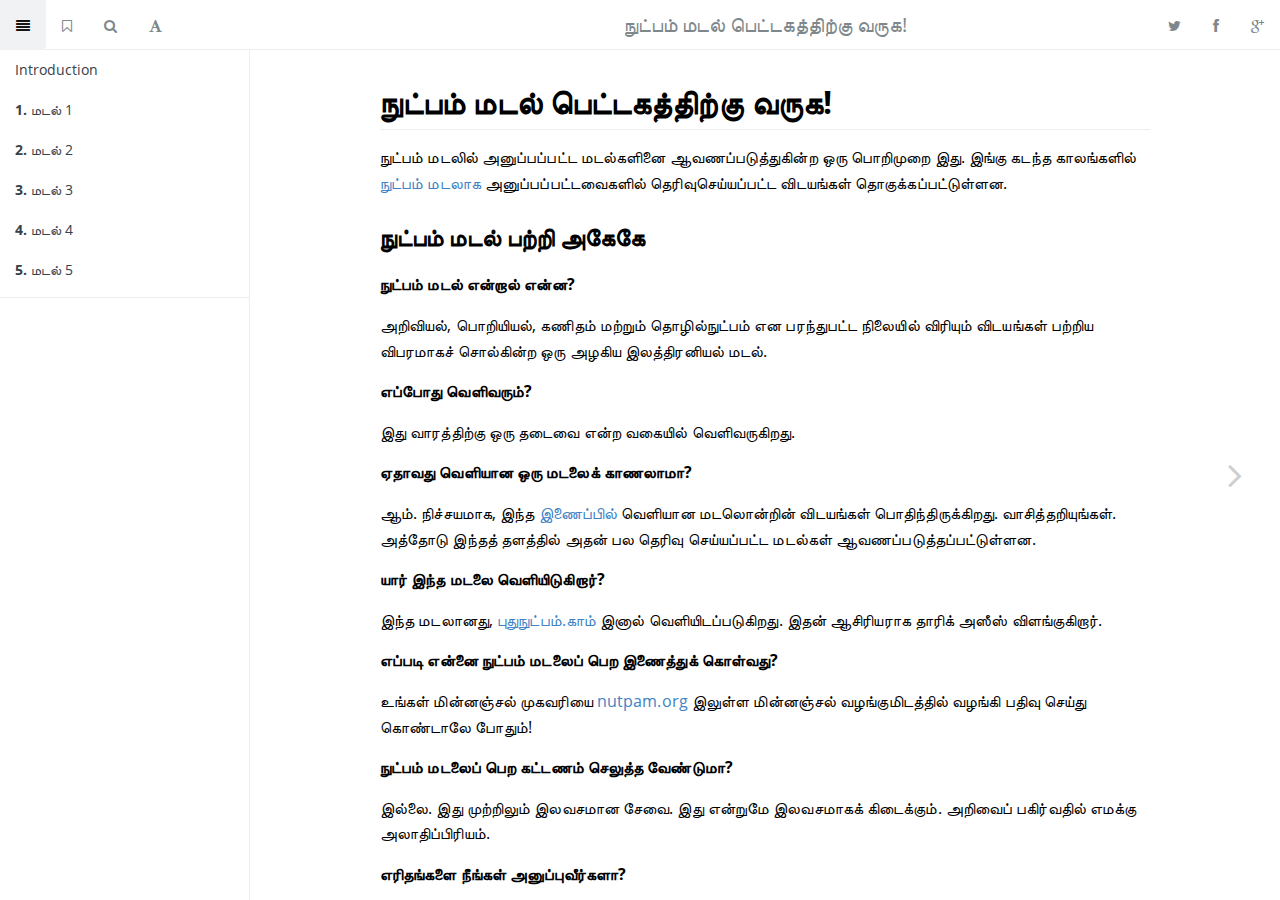
<file: archive/index.html>
<!DOCTYPE HTML>
<html lang="en-US" manifest="./manifest.appcache">
    
    <head>
        
        <meta charset="UTF-8">
        <title>Introduction | நுட்பம் மடல் பெட்டகத்திற்கு வருக!</title>
        <meta content="text/html; charset=utf-8" http-equiv="Content-Type">
        <meta name="description" content="நுட்பம் மடலில் அனுப்பப்பட்ட மடல்களினை ஆவணப்படுத்துகின்ற ஒரு பொறிமுறை இது. இங்கு கடந்த காலங்களில் நுட்பம் மடலாக அனுப்பப்பட்டவைகளில் தெரிவுசெய்யப்பட்ட விடயங்கள் தொகுக்கப்பட்டுள்ளன.">
        <meta name="generator" content="GitBook 0.5.2">
        <meta name="author" content="Tharique Azeez"
        <meta name="HandheldFriendly" content="true"/>
        <meta name="viewport" content="width=device-width, initial-scale=1, user-scalable=no">
        <meta name="apple-mobile-web-app-capable" content="yes">
        <meta name="apple-mobile-web-app-status-bar-style" content="black">
        <link rel="shortcut icon" href="gitbook/images/favicon.ico" type="image/x-icon">
        
    
    
    
    <link rel="next" href="./1/README.html" />
    
    

        
    </head>
    <body>
        
        
<link rel="stylesheet" href="gitbook/style.css">


        
    <div class="book"  data-level="0" data-basepath="." data-revision="1403499776409">
    <div class="book-header">
    <!-- Actions Left -->
    <a href="#" class="btn pull-left toggle-summary" aria-label="Toggle summary"><i class="fa fa-align-justify"></i></a>
    
    <a href="https://github.com/null" target="_blank" class="btn pull-left home-bookmark" aria-label="GitHub home"><i class="fa fa-bookmark-o"></i></a>
    
    <a href="#" class="btn pull-left toggle-search" aria-label="Toggle search"><i class="fa fa-search"></i></a>
    <span id="font-settings-wrapper">
        <a href="#" class="btn pull-left toggle-font-settings" aria-label="Toggle font settings"><i class="fa fa-font"></i>
        </a>
        <div class="dropdown-menu font-settings">
    <div class="dropdown-caret">
        <span class="caret-outer"></span>
        <span class="caret-inner"></span>
    </div>

    <div class="btn-group btn-block">
        <button id="reduce-font-size" class="btn btn-default">A</button>
        <button id="enlarge-font-size" class="btn btn-default">A</button>
    </div>

    <ul class="list-group font-family-list">
        <li class="list-group-item" data-font="0">Serif</li>
        <li class="list-group-item" data-font="1">Sans</li>
    </ul>

    <div class="btn-group btn-group-xs btn-block color-theme-list">
        <button type="button" class="btn btn-default" id="color-theme-preview-0" data-theme="0">White</button>
        <button type="button" class="btn btn-default" id="color-theme-preview-1" data-theme="1">Sepia</button>
        <button type="button" class="btn btn-default" id="color-theme-preview-2" data-theme="2">Night</button>
    </div>
</div>

    </span>

    <!-- Actions Right -->
    
    <a href="#" target="_blank" class="btn pull-right google-plus-sharing-link sharing-link" data-sharing="google-plus" aria-label="Share on Google Plus"><i class="fa fa-google-plus"></i></a>
    
    
    <a href="#" target="_blank" class="btn pull-right facebook-sharing-link sharing-link" data-sharing="facebook" aria-label="Share on Facebook"><i class="fa fa-facebook"></i></a>
    
    
    <a href="#" target="_blank" class="btn pull-right twitter-sharing-link sharing-link" data-sharing="twitter" aria-label="Share on Twitter"><i class="fa fa-twitter"></i></a>
    

    

    <!-- Title -->
    <h1>
        <i class="fa fa-spinner fa-spin"></i>
        <a href="./" >நுட்பம் மடல் பெட்டகத்திற்கு வருக!</a>
    </h1>
</div>

    

<div class="book-summary">
    <div class="book-search">
        <input type="text" placeholder="Search" class="form-control" />
    </div>
    <ul class="summary">
        
        

        

        

        

        <li data-level="0" data-path="index.html">
            <a href="./"><i class="fa fa-check"></i> Introduction</a>
        </li>
        
    
        <li class="chapter " data-level="1" data-path="1/README.html">
            
            <a href="./1/README.html">
                <i class="fa fa-check"></i> <b>1.</b> மடல் 1
            </a>
            
            
        </li>
    
        <li class="chapter " data-level="2" data-path="2/README.html">
            
            <a href="./2/README.html">
                <i class="fa fa-check"></i> <b>2.</b> மடல் 2
            </a>
            
            
        </li>
    
        <li class="chapter " data-level="3" data-path="3/README.html">
            
            <a href="./3/README.html">
                <i class="fa fa-check"></i> <b>3.</b> மடல் 3
            </a>
            
            
        </li>
    
        <li class="chapter " data-level="4" data-path="4/README.html">
            
            <a href="./4/README.html">
                <i class="fa fa-check"></i> <b>4.</b> மடல் 4
            </a>
            
            
        </li>
    
        <li class="chapter " data-level="5" data-path="5/README.html">
            
            <a href="./5/README.html">
                <i class="fa fa-check"></i> <b>5.</b> மடல் 5
            </a>
            
            
        </li>
    


        
        <li class="divider"></li>
        
    </ul>
</div>

    <div class="book-body">
        <div class="body-inner">
            <div class="page-wrapper" tabindex="-1">
                <div class="book-progress">
    <div class="bar">
        <div class="inner" style="width: 0%;min-width: 0%;"></div>
    </div>
    <div class="chapters">
    
        <a href="./index.html" title="Introduction" class="chapter done new-chapter" data-progress="0" style="left: 0%;"></a>
    
        <a href="./1/README.html" title="மடல் 1" class="chapter  new-chapter" data-progress="1" style="left: 20%;"></a>
    
        <a href="./2/README.html" title="மடல் 2" class="chapter  new-chapter" data-progress="2" style="left: 40%;"></a>
    
        <a href="./3/README.html" title="மடல் 3" class="chapter  new-chapter" data-progress="3" style="left: 60%;"></a>
    
        <a href="./4/README.html" title="மடல் 4" class="chapter  new-chapter" data-progress="4" style="left: 80%;"></a>
    
        <a href="./5/README.html" title="மடல் 5" class="chapter  new-chapter" data-progress="5" style="left: 100%;"></a>
    
    </div>
</div>

                <div class="page-inner">
                
                    <section class="normal" id="section-gitbook_200">
                    
                        <h2 id="-">நுட்பம் மடல் பெட்டகத்திற்கு வருக!</h2>
<p>நுட்பம் மடலில் அனுப்பப்பட்ட மடல்களினை ஆவணப்படுத்துகின்ற ஒரு பொறிமுறை இது. இங்கு கடந்த காலங்களில் <a href="http://nutpam.org" target="_blank">நுட்பம் மடலாக</a> அனுப்பப்பட்டவைகளில் தெரிவுசெய்யப்பட்ட விடயங்கள் தொகுக்கப்பட்டுள்ளன.</p>
<h3 id="-"><strong>நுட்பம் மடல் பற்றி அகேகே</strong></h3>
<p><strong>நுட்பம் மடல் என்றால் என்ன?</strong></p>
<p>அறிவியல், பொறியியல், கணிதம் மற்றும் தொழில்நுட்பம் என பரந்துபட்ட நிலையில் விரியும் விடயங்கள் பற்றிய விபரமாகச் சொல்கின்ற ஒரு அழகிய இலத்திரனியல் மடல்.</p>
<p><strong>எப்போது வெளிவரும்?</strong></p>
<p>இது வாரத்திற்கு ஒரு தடைவை என்ற வகையில் வெளிவருகிறது.</p>
<p><strong>ஏதாவது வெளியான ஒரு மடலைக் காணலாமா?</strong></p>
<p>ஆம். நிச்சயமாக, இந்த <a href="https://medium.com/tamil-writing/49cd898fb26" target="_blank">இணைப்பில்</a> வெளியான மடலொன்றின் விடயங்கள் பொதிந்திருக்கிறது. வாசித்தறியுங்கள். அத்தோடு இந்தத் தளத்தில் அதன் பல தெரிவு செய்யப்பட்ட மடல்கள் ஆவணப்படுத்தப்பட்டுள்ளன.</p>
<p><strong>யார் இந்த மடலை வெளியிடுகிறார்?</strong></p>
<p>இந்த மடலானது, <a href="http://puthunutpam.com" target="_blank">புதுநுட்பம்.காம்</a> இனால் வெளியிடப்படுகிறது. இதன் ஆசிரியராக தாரிக் அஸீஸ் விளங்குகிறார்.</p>
<p><strong>எப்படி என்னை நுட்பம் மடலைப் பெற இணைத்துக் கொள்வது?</strong></p>
<p>உங்கள் மின்னஞ்சல் முகவரியை <a href="http://nutpam.org" target="_blank">nutpam.org</a> இலுள்ள மின்னஞ்சல் வழங்குமிடத்தில் வழங்கி பதிவு செய்து கொண்டாலே போதும்!</p>
<p><strong>நுட்பம் மடலைப் பெற கட்டணம் செலுத்த வேண்டுமா?</strong></p>
<p>இல்லை. இது முற்றிலும் இலவசமான சேவை. இது என்றுமே இலவசமாகக் கிடைக்கும். அறிவைப் பகிர்வதில் எமக்கு அலாதிப்பிரியம்.</p>
<p><strong>எரிதங்களை நீங்கள் அனுப்புவீர்களா?</strong></p>
<p>நுட்பம் மடல் தவிர்ந்த, வேறு எந்த விடயமும் உங்கள் மின்னஞ்சலுக்கு அனுப்பப்படமாட்டாது. உங்களைப் போன்றே நாமும் எரிதங்களை வன்மையாக வெறுக்கிறோம்.</p>
<p><strong>என்னிடம் இன்னும் கேள்விகள் உள்ளன. எப்படிக் கேட்கலாம்?</strong></p>
<p>எமது <a href="http://facebook.com/puthunutpam" target="_blank">Facebook பக்கத்திலோ</a> அல்லது <a href="http://twitter.com/puthunutpam" target="_blank">Twitter கணக்கிலோ</a> அல்லது puthunutpam[at]gmail.com என்ற மின்னஞ்சல் மூலமாகவோ உங்கள் கேள்விகளைக் கேட்கலாம். நாம் உங்களுக்கு பொதுவாக 24 மணிநேரத்திற்குள் பதிலை அனுப்புவோம்.</p>

                    
                    </section>
                
                </div>
            </div>
        </div>

        
        
        <a href="./1/README.html" class="navigation navigation-next navigation-unique" aria-label="Next page: மடல் 1"><i class="fa fa-angle-right"></i></a>
        
    </div>
</div>

        
<script src="gitbook/jsrepl/jsrepl.js" id="jsrepl-script"></script>
<script src="gitbook/app.js"></script>

    
    <script src="http://cdn.mathjax.org/mathjax/2.0-latest/MathJax.js?config=TeX-AMS-MML_HTMLorMML"></script>
    

    
    <script src="gitbook/plugins/gitbook-plugin-mathjax/plugin.js"></script>
    

<script>
require(["gitbook"], function(gitbook) {
    var config = {};
    gitbook.start(config);
});
</script>

        
    </body>
    
</html>
</file>
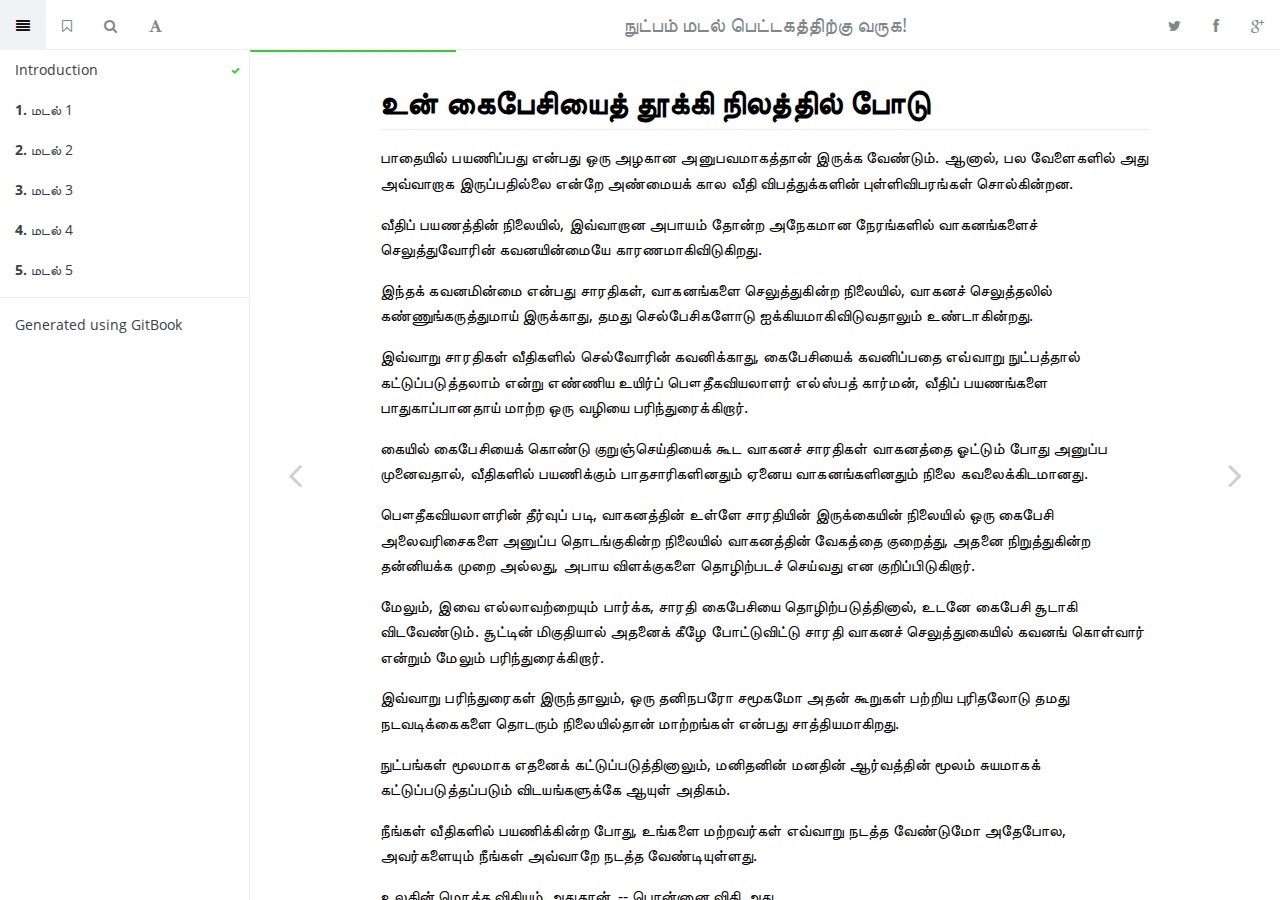
<file: archive/1/README.html>
<!DOCTYPE HTML>
<html lang="en-US" manifest="../manifest.appcache">
    
    <head>
        
        <meta charset="UTF-8">
        <title>மடல் 1 | நுட்பம் மடல் பெட்டகத்திற்கு வருக!</title>
        <meta content="text/html; charset=utf-8" http-equiv="Content-Type">
        <meta name="description" content="">
        <meta name="generator" content="GitBook 0.5.2">
        <meta name="HandheldFriendly" content="true"/>
        <meta name="viewport" content="width=device-width, initial-scale=1, user-scalable=no">
        <meta name="apple-mobile-web-app-capable" content="yes">
        <meta name="apple-mobile-web-app-status-bar-style" content="black">
        <link rel="shortcut icon" href="../gitbook/images/favicon.ico" type="image/x-icon">
        
    
    
    
    <link rel="next" href="../2/README.html" />
    
    
    <link rel="prev" href="../index.html" />
    

        
    </head>
    <body>
        
        
<link rel="stylesheet" href="../gitbook/style.css">


        
    <div class="book"  data-level="1" data-basepath=".." data-revision="1403499776409">
    <div class="book-header">
    <!-- Actions Left -->
    <a href="#" class="btn pull-left toggle-summary" aria-label="Toggle summary"><i class="fa fa-align-justify"></i></a>
    
    <a href="https://github.com/null" target="_blank" class="btn pull-left home-bookmark" aria-label="GitHub home"><i class="fa fa-bookmark-o"></i></a>
    
    <a href="#" class="btn pull-left toggle-search" aria-label="Toggle search"><i class="fa fa-search"></i></a>
    <span id="font-settings-wrapper">
        <a href="#" class="btn pull-left toggle-font-settings" aria-label="Toggle font settings"><i class="fa fa-font"></i>
        </a>
        <div class="dropdown-menu font-settings">
    <div class="dropdown-caret">
        <span class="caret-outer"></span>
        <span class="caret-inner"></span>
    </div>

    <div class="btn-group btn-block">
        <button id="reduce-font-size" class="btn btn-default">A</button>
        <button id="enlarge-font-size" class="btn btn-default">A</button>
    </div>

    <ul class="list-group font-family-list">
        <li class="list-group-item" data-font="0">Serif</li>
        <li class="list-group-item" data-font="1">Sans</li>
    </ul>

    <div class="btn-group btn-group-xs btn-block color-theme-list">
        <button type="button" class="btn btn-default" id="color-theme-preview-0" data-theme="0">White</button>
        <button type="button" class="btn btn-default" id="color-theme-preview-1" data-theme="1">Sepia</button>
        <button type="button" class="btn btn-default" id="color-theme-preview-2" data-theme="2">Night</button>
    </div>
</div>

    </span>

    <!-- Actions Right -->
    
    <a href="#" target="_blank" class="btn pull-right google-plus-sharing-link sharing-link" data-sharing="google-plus" aria-label="Share on Google Plus"><i class="fa fa-google-plus"></i></a>
    
    
    <a href="#" target="_blank" class="btn pull-right facebook-sharing-link sharing-link" data-sharing="facebook" aria-label="Share on Facebook"><i class="fa fa-facebook"></i></a>
    
    
    <a href="#" target="_blank" class="btn pull-right twitter-sharing-link sharing-link" data-sharing="twitter" aria-label="Share on Twitter"><i class="fa fa-twitter"></i></a>
    

    

    <!-- Title -->
    <h1>
        <i class="fa fa-spinner fa-spin"></i>
        <a href="../" >நுட்பம் மடல் பெட்டகத்திற்கு வருக!</a>
    </h1>
</div>

    

<div class="book-summary">
    <div class="book-search">
        <input type="text" placeholder="Search" class="form-control" />
    </div>
    <ul class="summary">
        
        

        

        

        

        <li data-level="0" data-path="index.html">
            <a href="../"><i class="fa fa-check"></i> Introduction</a>
        </li>
        
    
        <li class="chapter " data-level="1" data-path="1/README.html">
            
            <a href="../1/README.html">
                <i class="fa fa-check"></i> <b>1.</b> மடல் 1
            </a>
            
            
        </li>
    
        <li class="chapter " data-level="2" data-path="2/README.html">
            
            <a href="../2/README.html">
                <i class="fa fa-check"></i> <b>2.</b> மடல் 2
            </a>
            
            
        </li>
    
        <li class="chapter " data-level="3" data-path="3/README.html">
            
            <a href="../3/README.html">
                <i class="fa fa-check"></i> <b>3.</b> மடல் 3
            </a>
            
            
        </li>
    
        <li class="chapter " data-level="4" data-path="4/README.html">
            
            <a href="../4/README.html">
                <i class="fa fa-check"></i> <b>4.</b> மடல் 4
            </a>
            
            
        </li>
    
        <li class="chapter " data-level="5" data-path="5/README.html">
            
            <a href="../5/README.html">
                <i class="fa fa-check"></i> <b>5.</b> மடல் 5
            </a>
            
            
        </li>
    


        
        <li class="divider"></li>
        <li>
            <a href="http://www.gitbook.io/" target="blank" class="gitbook-link">Generated using GitBook</a>
        </li>
        
    </ul>
</div>

    <div class="book-body">
        <div class="body-inner">
            <div class="page-wrapper" tabindex="-1">
                <div class="book-progress">
    <div class="bar">
        <div class="inner" style="width: 20%;min-width: 0%;"></div>
    </div>
    <div class="chapters">
    
        <a href="../index.html" title="Introduction" class="chapter done new-chapter" data-progress="0" style="left: 0%;"></a>
    
        <a href="../1/README.html" title="மடல் 1" class="chapter done new-chapter" data-progress="1" style="left: 20%;"></a>
    
        <a href="../2/README.html" title="மடல் 2" class="chapter  new-chapter" data-progress="2" style="left: 40%;"></a>
    
        <a href="../3/README.html" title="மடல் 3" class="chapter  new-chapter" data-progress="3" style="left: 60%;"></a>
    
        <a href="../4/README.html" title="மடல் 4" class="chapter  new-chapter" data-progress="4" style="left: 80%;"></a>
    
        <a href="../5/README.html" title="மடல் 5" class="chapter  new-chapter" data-progress="5" style="left: 100%;"></a>
    
    </div>
</div>

                <div class="page-inner">
                
                    <section class="normal" id="section-gitbook_195">
                    
                        <h2 id="-">உன் கைபேசியைத் தூக்கி நிலத்தில் போடு</h2>
<p>பாதையில் பயணிப்பது என்பது ஒரு அழகான அனுபவமாகத்தான் இருக்க வேண்டும். ஆனால், பல வேளைகளில் அது அவ்வாறாக இருப்பதில்லை என்றே அண்மையக் கால வீதி விபத்துக்களின் புள்ளிவிபரங்கள் சொல்கின்றன.</p>
<p>வீதிப் பயணத்தின் நிலையில், இவ்வாறான அபாயம் தோன்ற அநேகமான நேரங்களில் வாகனங்களைச் செலுத்துவோரின் கவனயின்மையே காரணமாகிவிடுகிறது.</p>
<p>இந்தக் கவனமின்மை என்பது சாரதிகள், வாகனங்களை செலுத்துகின்ற நிலையில், வாகனச் செலுத்தலில் கண்ணுங்கருத்துமாய் இருக்காது, தமது செல்பேசிகளோடு ஐக்கியமாகிவிடுவதாலும் உண்டாகின்றது.</p>
<p>இவ்வாறு சாரதிகள் வீதிகளில் செல்வோரின் கவனிக்காது, கைபேசியைக் கவனிப்பதை எவ்வாறு நுட்பத்தால் கட்டுப்படுத்தலாம் என்று எண்ணிய உயிர்ப் பௌதீகவியலாளர் எல்ஸ்பத் கார்மன், வீதிப் பயணங்களை பாதுகாப்பானதாய் மாற்ற ஒரு வழியை பரிந்துரைக்கிறார்.</p>
<p>கையில் கைபேசியைக் கொண்டு குறுஞ்செய்தியைக் கூட வாகனச் சாரதிகள் வாகனத்தை ஓட்டும் போது அனுப்ப முனைவதால், வீதிகளில் பயணிக்கும் பாதசாரிகளினதும் ஏனைய வாகனங்களினதும் நிலை கவலைக்கிடமானது.</p>
<p>பௌதீகவியலாளரின் தீர்வுப் படி, வாகனத்தின் உள்ளே சாரதியின் இருக்கையின் நிலையில் ஒரு கைபேசி அலைவரிசைகளை அனுப்ப தொடங்குகின்ற நிலையில் வாகனத்தின் வேகத்தை குறைத்து, அதனை நிறுத்துகின்ற தன்னியக்க முறை அல்லது, அபாய விளக்குகளை தொழிற்படச் செய்வது என குறிப்பிடுகிறார்.</p>
<p>மேலும், இவை எல்லாவற்றையும் பார்க்க, சாரதி கைபேசியை தொழிற்படுத்தினால், உடனே கைபேசி சூடாகி விடவேண்டும். சூட்டின் மிகுதியால் அதனைக் கீழே போட்டுவிட்டு சாரதி வாகனச் செலுத்துகையில் கவனங் கொள்வார் என்றும் மேலும் பரிந்துரைக்கிறார்.</p>
<p>இவ்வாறு பரிந்துரைகள் இருந்தாலும், ஒரு தனிநபரோ சமூகமோ அதன் கூறுகள் பற்றிய புரிதலோடு தமது நடவடிக்கைகளை தொடரும் நிலையில்தான் மாற்றங்கள் என்பது சாத்தியமாகிறது.</p>
<p>நுட்பங்கள் மூலமாக எதனைக் கட்டுப்படுத்தினாலும், மனிதனின் மனதின் ஆர்வத்தின் மூலம் சுயமாகக் கட்டுப்படுத்தப்படும் விடயங்களுக்கே ஆயுள் அதிகம்.</p>
<p>நீங்கள் வீதிகளில் பயணிக்கின்ற போது, உங்களை மற்றவர்கள் எவ்வாறு நடத்த வேண்டுமோ அதேபோல, அவர்களையும் நீங்கள் அவ்வாறே நடத்த வேண்டியுள்ளது.</p>
<p>உலகின் மொத்த விதியும் அதுதான். -- பொன்னான விதி அது.</p>
<p>இந்த நுட்பங்கள் மூலம் எமது வாழ்வியல் கோலத்தில் வளர்ச்சி உண்டாக வேண்டுமே தவிர, அபாயம் உண்டாகக் கூடாது. கைபேசி பயன்படுத்துகின்ற நிலையில் அதை மட்டும் பயன்படுத்தவும் வேறு வேலைகளைச் செய்கின்ற நிலையில் அந்த வேலையை மட்டும் செய்யவும் உங்களை நீங்கள் பழக்கிக் கொள்ள வேண்டியுள்ளது. அதில்தான் வினைத்திறன் அதிகம்.</p>
<p>உங்கள் அடுத்த கணம், வினைத்திறன் கொண்ட நாளிகையாக விரியட்டும்.</p>
<p>அடுத்த மடலில் சந்திப்போம்.</p>
<p>நன்றி. வணக்கம்.
தாரிக் அஸீஸ் <a href="http://niram.org" target="_blank">niram.org</a></p>

                    
                    </section>
                
                </div>
            </div>
        </div>

        
        <a href="../index.html" class="navigation navigation-prev " aria-label="Previous page: Introduction"><i class="fa fa-angle-left"></i></a>
        
        
        <a href="../2/README.html" class="navigation navigation-next " aria-label="Next page: மடல் 2"><i class="fa fa-angle-right"></i></a>
        
    </div>
</div>

        
<script src="../gitbook/jsrepl/jsrepl.js" id="jsrepl-script"></script>
<script src="../gitbook/app.js"></script>

    
    <script src="http://cdn.mathjax.org/mathjax/2.0-latest/MathJax.js?config=TeX-AMS-MML_HTMLorMML"></script>
    

    
    <script src="../gitbook/plugins/gitbook-plugin-mathjax/plugin.js"></script>
    

<script>
require(["gitbook"], function(gitbook) {
    var config = {};
    gitbook.start(config);
});
</script>

        
    </body>
    
</html>
</file>
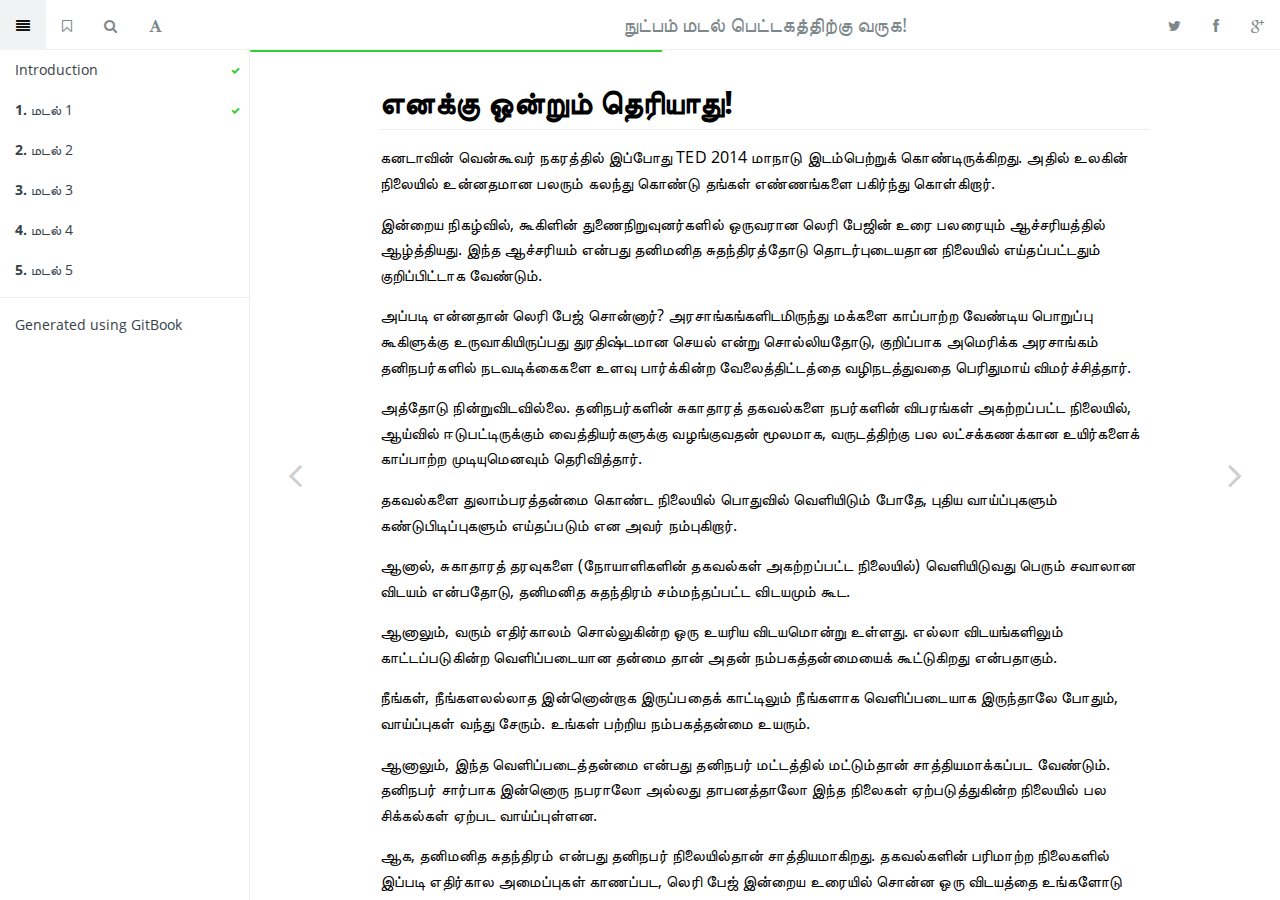
<file: archive/2/README.html>
<!DOCTYPE HTML>
<html lang="en-US" manifest="../manifest.appcache">
    
    <head>
        
        <meta charset="UTF-8">
        <title>மடல் 2 | நுட்பம் மடல் பெட்டகத்திற்கு வருக!</title>
        <meta content="text/html; charset=utf-8" http-equiv="Content-Type">
        <meta name="description" content="">
        <meta name="generator" content="GitBook 0.5.2">
        <meta name="HandheldFriendly" content="true"/>
        <meta name="viewport" content="width=device-width, initial-scale=1, user-scalable=no">
        <meta name="apple-mobile-web-app-capable" content="yes">
        <meta name="apple-mobile-web-app-status-bar-style" content="black">
        <link rel="shortcut icon" href="../gitbook/images/favicon.ico" type="image/x-icon">
        
    
    
    
    <link rel="next" href="../3/README.html" />
    
    
    <link rel="prev" href="../1/README.html" />
    

        
    </head>
    <body>
        
        
<link rel="stylesheet" href="../gitbook/style.css">


        
    <div class="book"  data-level="2" data-basepath=".." data-revision="1403499776409">
    <div class="book-header">
    <!-- Actions Left -->
    <a href="#" class="btn pull-left toggle-summary" aria-label="Toggle summary"><i class="fa fa-align-justify"></i></a>
    
    <a href="https://github.com/null" target="_blank" class="btn pull-left home-bookmark" aria-label="GitHub home"><i class="fa fa-bookmark-o"></i></a>
    
    <a href="#" class="btn pull-left toggle-search" aria-label="Toggle search"><i class="fa fa-search"></i></a>
    <span id="font-settings-wrapper">
        <a href="#" class="btn pull-left toggle-font-settings" aria-label="Toggle font settings"><i class="fa fa-font"></i>
        </a>
        <div class="dropdown-menu font-settings">
    <div class="dropdown-caret">
        <span class="caret-outer"></span>
        <span class="caret-inner"></span>
    </div>

    <div class="btn-group btn-block">
        <button id="reduce-font-size" class="btn btn-default">A</button>
        <button id="enlarge-font-size" class="btn btn-default">A</button>
    </div>

    <ul class="list-group font-family-list">
        <li class="list-group-item" data-font="0">Serif</li>
        <li class="list-group-item" data-font="1">Sans</li>
    </ul>

    <div class="btn-group btn-group-xs btn-block color-theme-list">
        <button type="button" class="btn btn-default" id="color-theme-preview-0" data-theme="0">White</button>
        <button type="button" class="btn btn-default" id="color-theme-preview-1" data-theme="1">Sepia</button>
        <button type="button" class="btn btn-default" id="color-theme-preview-2" data-theme="2">Night</button>
    </div>
</div>

    </span>

    <!-- Actions Right -->
    
    <a href="#" target="_blank" class="btn pull-right google-plus-sharing-link sharing-link" data-sharing="google-plus" aria-label="Share on Google Plus"><i class="fa fa-google-plus"></i></a>
    
    
    <a href="#" target="_blank" class="btn pull-right facebook-sharing-link sharing-link" data-sharing="facebook" aria-label="Share on Facebook"><i class="fa fa-facebook"></i></a>
    
    
    <a href="#" target="_blank" class="btn pull-right twitter-sharing-link sharing-link" data-sharing="twitter" aria-label="Share on Twitter"><i class="fa fa-twitter"></i></a>
    

    

    <!-- Title -->
    <h1>
        <i class="fa fa-spinner fa-spin"></i>
        <a href="../" >நுட்பம் மடல் பெட்டகத்திற்கு வருக!</a>
    </h1>
</div>

    

<div class="book-summary">
    <div class="book-search">
        <input type="text" placeholder="Search" class="form-control" />
    </div>
    <ul class="summary">
        
        

        

        

        

        <li data-level="0" data-path="index.html">
            <a href="../"><i class="fa fa-check"></i> Introduction</a>
        </li>
        
    
        <li class="chapter " data-level="1" data-path="1/README.html">
            
            <a href="../1/README.html">
                <i class="fa fa-check"></i> <b>1.</b> மடல் 1
            </a>
            
            
        </li>
    
        <li class="chapter " data-level="2" data-path="2/README.html">
            
            <a href="../2/README.html">
                <i class="fa fa-check"></i> <b>2.</b> மடல் 2
            </a>
            
            
        </li>
    
        <li class="chapter " data-level="3" data-path="3/README.html">
            
            <a href="../3/README.html">
                <i class="fa fa-check"></i> <b>3.</b> மடல் 3
            </a>
            
            
        </li>
    
        <li class="chapter " data-level="4" data-path="4/README.html">
            
            <a href="../4/README.html">
                <i class="fa fa-check"></i> <b>4.</b> மடல் 4
            </a>
            
            
        </li>
    
        <li class="chapter " data-level="5" data-path="5/README.html">
            
            <a href="../5/README.html">
                <i class="fa fa-check"></i> <b>5.</b> மடல் 5
            </a>
            
            
        </li>
    


        
        <li class="divider"></li>
        <li>
            <a href="http://www.gitbook.io/" target="blank" class="gitbook-link">Generated using GitBook</a>
        </li>
        
    </ul>
</div>

    <div class="book-body">
        <div class="body-inner">
            <div class="page-wrapper" tabindex="-1">
                <div class="book-progress">
    <div class="bar">
        <div class="inner" style="width: 40%;min-width: 20%;"></div>
    </div>
    <div class="chapters">
    
        <a href="../index.html" title="Introduction" class="chapter done new-chapter" data-progress="0" style="left: 0%;"></a>
    
        <a href="../1/README.html" title="மடல் 1" class="chapter done new-chapter" data-progress="1" style="left: 20%;"></a>
    
        <a href="../2/README.html" title="மடல் 2" class="chapter done new-chapter" data-progress="2" style="left: 40%;"></a>
    
        <a href="../3/README.html" title="மடல் 3" class="chapter  new-chapter" data-progress="3" style="left: 60%;"></a>
    
        <a href="../4/README.html" title="மடல் 4" class="chapter  new-chapter" data-progress="4" style="left: 80%;"></a>
    
        <a href="../5/README.html" title="மடல் 5" class="chapter  new-chapter" data-progress="5" style="left: 100%;"></a>
    
    </div>
</div>

                <div class="page-inner">
                
                    <section class="normal" id="section-gitbook_196">
                    
                        <h2 id="-">எனக்கு ஒன்றும் தெரியாது!</h2>
<p>கனடாவின் வென்கூவர் நகரத்தில் இப்போது TED 2014 மாநாடு இடம்பெற்றுக் கொண்டிருக்கிறது. அதில் உலகின் நிலையில் உன்னதமான பலரும் கலந்து கொண்டு தங்கள் எண்ணங்களை பகிர்ந்து கொள்கிறார்.</p>
<p>இன்றைய நிகழ்வில், கூகிளின் துணைநிறுவுனர்களில் ஒருவரான லெரி பேஜின் உரை பலரையும் ஆச்சரியத்தில் ஆழ்த்தியது. இந்த ஆச்சரியம் என்பது தனிமனித சுதந்திரத்தோடு தொடர்புடையதான நிலையில் எய்தப்பட்டதும் குறிப்பிட்டாக வேண்டும்.</p>
<p>அப்படி என்னதான் லெரி பேஜ் சொன்னார்? அரசாங்கங்களிடமிருந்து மக்களை காப்பாற்ற வேண்டிய பொறுப்பு கூகிளுக்கு உருவாகியிருப்பது துரதிஷ்டமான செயல் என்று சொல்லியதோடு, குறிப்பாக அமெரிக்க அரசாங்கம் தனிநபர்களில் நடவடிக்கைகளை உளவு பார்க்கின்ற வேலைத்திட்டத்தை வழிநடத்துவதை பெரிதுமாய் விமர்ச்சித்தார்.</p>
<p>அத்தோடு நின்றுவிடவில்லை. தனிநபர்களின் சுகாதாரத் தகவல்களை நபர்களின் விபரங்கள் அகற்றப்பட்ட நிலையில், ஆய்வில் ஈடுபட்டிருக்கும் வைத்தியர்களுக்கு வழங்குவதன் மூலமாக, வருடத்திற்கு பல லட்சக்கணக்கான உயிர்களைக் காப்பாற்ற முடியுமெனவும் தெரிவித்தார்.</p>
<p>தகவல்களை துலாம்பரத்தன்மை கொண்ட நிலையில் பொதுவில் வெளியிடும் போதே, புதிய வாய்ப்புகளும் கண்டுபிடிப்புகளும் எய்தப்படும் என அவர் நம்புகிறார்.</p>
<p>ஆனால், சுகாதாரத் தரவுகளை (நோயாளிகளின் தகவல்கள் அகற்றப்பட்ட நிலையில்) வெளியிடுவது பெரும் சவாலான விடயம் என்பதோடு, தனிமனித சுதந்திரம் சம்மந்தப்பட்ட விடயமும் கூட.</p>
<p>ஆனாலும், வரும் எதிர்காலம் சொல்லுகின்ற ஒரு உயரிய விடயமொன்று உள்ளது. எல்லா விடயங்களிலும் காட்டப்படுகின்ற வெளிப்படையான தன்மை தான் அதன் நம்பகத்தன்மையைக் கூட்டுகிறது என்பதாகும்.</p>
<p>நீங்கள், நீங்களலல்லாத இன்னொன்றாக இருப்பதைக் காட்டிலும் நீங்களாக வெளிப்படையாக இருந்தாலே போதும், வாய்ப்புகள் வந்து சேரும். உங்கள் பற்றிய நம்பகத்தன்மை உயரும்.</p>
<p>ஆனாலும், இந்த வெளிப்படைத்தன்மை என்பது தனிநபர் மட்டத்தில் மட்டும்தான் சாத்தியமாக்கப்பட வேண்டும். தனிநபர் சார்பாக இன்னொரு நபராலோ அல்லது தாபனத்தாலோ இந்த நிலைகள் ஏற்படுத்துகின்ற நிலையில் பல சிக்கல்கள் ஏற்பட வாய்ப்புள்ளன.</p>
<p>ஆக, தனிமனித சுதந்திரம் என்பது தனிநபர் நிலையில்தான் சாத்தியமாகிறது. தகவல்களின் பரிமாற்ற நிலைகளில் இப்படி எதிர்கால அமைப்புகள் காணப்பட, லெரி பேஜ் இன்றைய உரையில் சொன்ன ஒரு விடயத்தை உங்களோடு முக்கியமாக பகிரந்து கொள்கிறேன்.</p>
<p>&quot;நுட்பங்கள் பற்றிய புரிதல்களை அதிகளவில் நான் பெற்றுக் கொள்கின்ற நிலையில், எனக்கு தெரியாதது என அதிகளவான விடயங்கள் காணப்படுகின்றன என்பதை உணர்ந்து கொள்கிறேன்.&quot;</p>
<p>அடுத்த மடலில் சந்திப்போம்.</p>
<p>நன்றி. வணக்கம்.
தாரிக் அஸீஸ்</p>

                    
                    </section>
                
                </div>
            </div>
        </div>

        
        <a href="../1/README.html" class="navigation navigation-prev " aria-label="Previous page: மடல் 1"><i class="fa fa-angle-left"></i></a>
        
        
        <a href="../3/README.html" class="navigation navigation-next " aria-label="Next page: மடல் 3"><i class="fa fa-angle-right"></i></a>
        
    </div>
</div>

        
<script src="../gitbook/jsrepl/jsrepl.js" id="jsrepl-script"></script>
<script src="../gitbook/app.js"></script>

    
    <script src="http://cdn.mathjax.org/mathjax/2.0-latest/MathJax.js?config=TeX-AMS-MML_HTMLorMML"></script>
    

    
    <script src="../gitbook/plugins/gitbook-plugin-mathjax/plugin.js"></script>
    

<script>
require(["gitbook"], function(gitbook) {
    var config = {};
    gitbook.start(config);
});
</script>

        
    </body>
    
</html>
</file>
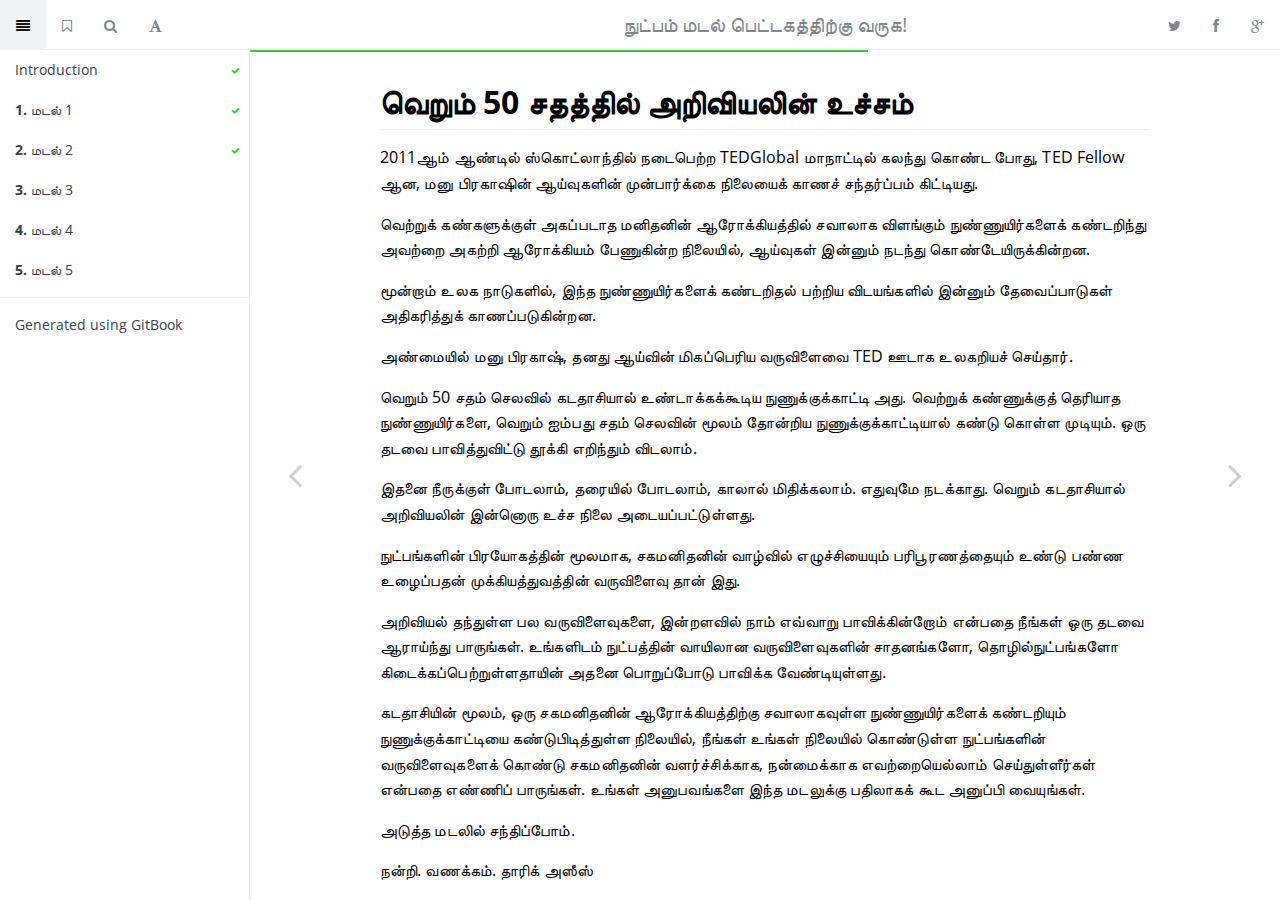
<file: archive/3/README.html>
<!DOCTYPE HTML>
<html lang="en-US" manifest="../manifest.appcache">
    
    <head>
        
        <meta charset="UTF-8">
        <title>மடல் 3 | நுட்பம் மடல் பெட்டகத்திற்கு வருக!</title>
        <meta content="text/html; charset=utf-8" http-equiv="Content-Type">
        <meta name="description" content="">
        <meta name="generator" content="GitBook 0.5.2">
        <meta name="HandheldFriendly" content="true"/>
        <meta name="viewport" content="width=device-width, initial-scale=1, user-scalable=no">
        <meta name="apple-mobile-web-app-capable" content="yes">
        <meta name="apple-mobile-web-app-status-bar-style" content="black">
        <link rel="shortcut icon" href="../gitbook/images/favicon.ico" type="image/x-icon">
        
    
    
    
    <link rel="next" href="../4/README.html" />
    
    
    <link rel="prev" href="../2/README.html" />
    

        
    </head>
    <body>
        
        
<link rel="stylesheet" href="../gitbook/style.css">


        
    <div class="book"  data-level="3" data-basepath=".." data-revision="1403499776409">
    <div class="book-header">
    <!-- Actions Left -->
    <a href="#" class="btn pull-left toggle-summary" aria-label="Toggle summary"><i class="fa fa-align-justify"></i></a>
    
    <a href="https://github.com/null" target="_blank" class="btn pull-left home-bookmark" aria-label="GitHub home"><i class="fa fa-bookmark-o"></i></a>
    
    <a href="#" class="btn pull-left toggle-search" aria-label="Toggle search"><i class="fa fa-search"></i></a>
    <span id="font-settings-wrapper">
        <a href="#" class="btn pull-left toggle-font-settings" aria-label="Toggle font settings"><i class="fa fa-font"></i>
        </a>
        <div class="dropdown-menu font-settings">
    <div class="dropdown-caret">
        <span class="caret-outer"></span>
        <span class="caret-inner"></span>
    </div>

    <div class="btn-group btn-block">
        <button id="reduce-font-size" class="btn btn-default">A</button>
        <button id="enlarge-font-size" class="btn btn-default">A</button>
    </div>

    <ul class="list-group font-family-list">
        <li class="list-group-item" data-font="0">Serif</li>
        <li class="list-group-item" data-font="1">Sans</li>
    </ul>

    <div class="btn-group btn-group-xs btn-block color-theme-list">
        <button type="button" class="btn btn-default" id="color-theme-preview-0" data-theme="0">White</button>
        <button type="button" class="btn btn-default" id="color-theme-preview-1" data-theme="1">Sepia</button>
        <button type="button" class="btn btn-default" id="color-theme-preview-2" data-theme="2">Night</button>
    </div>
</div>

    </span>

    <!-- Actions Right -->
    
    <a href="#" target="_blank" class="btn pull-right google-plus-sharing-link sharing-link" data-sharing="google-plus" aria-label="Share on Google Plus"><i class="fa fa-google-plus"></i></a>
    
    
    <a href="#" target="_blank" class="btn pull-right facebook-sharing-link sharing-link" data-sharing="facebook" aria-label="Share on Facebook"><i class="fa fa-facebook"></i></a>
    
    
    <a href="#" target="_blank" class="btn pull-right twitter-sharing-link sharing-link" data-sharing="twitter" aria-label="Share on Twitter"><i class="fa fa-twitter"></i></a>
    

    

    <!-- Title -->
    <h1>
        <i class="fa fa-spinner fa-spin"></i>
        <a href="../" >நுட்பம் மடல் பெட்டகத்திற்கு வருக!</a>
    </h1>
</div>

    

<div class="book-summary">
    <div class="book-search">
        <input type="text" placeholder="Search" class="form-control" />
    </div>
    <ul class="summary">
        
        

        

        

        

        <li data-level="0" data-path="index.html">
            <a href="../"><i class="fa fa-check"></i> Introduction</a>
        </li>
        
    
        <li class="chapter " data-level="1" data-path="1/README.html">
            
            <a href="../1/README.html">
                <i class="fa fa-check"></i> <b>1.</b> மடல் 1
            </a>
            
            
        </li>
    
        <li class="chapter " data-level="2" data-path="2/README.html">
            
            <a href="../2/README.html">
                <i class="fa fa-check"></i> <b>2.</b> மடல் 2
            </a>
            
            
        </li>
    
        <li class="chapter " data-level="3" data-path="3/README.html">
            
            <a href="../3/README.html">
                <i class="fa fa-check"></i> <b>3.</b> மடல் 3
            </a>
            
            
        </li>
    
        <li class="chapter " data-level="4" data-path="4/README.html">
            
            <a href="../4/README.html">
                <i class="fa fa-check"></i> <b>4.</b> மடல் 4
            </a>
            
            
        </li>
    
        <li class="chapter " data-level="5" data-path="5/README.html">
            
            <a href="../5/README.html">
                <i class="fa fa-check"></i> <b>5.</b> மடல் 5
            </a>
            
            
        </li>
    


        
        <li class="divider"></li>
        <li>
            <a href="http://www.gitbook.io/" target="blank" class="gitbook-link">Generated using GitBook</a>
        </li>
        
    </ul>
</div>

    <div class="book-body">
        <div class="body-inner">
            <div class="page-wrapper" tabindex="-1">
                <div class="book-progress">
    <div class="bar">
        <div class="inner" style="width: 60%;min-width: 40%;"></div>
    </div>
    <div class="chapters">
    
        <a href="../index.html" title="Introduction" class="chapter done new-chapter" data-progress="0" style="left: 0%;"></a>
    
        <a href="../1/README.html" title="மடல் 1" class="chapter done new-chapter" data-progress="1" style="left: 20%;"></a>
    
        <a href="../2/README.html" title="மடல் 2" class="chapter done new-chapter" data-progress="2" style="left: 40%;"></a>
    
        <a href="../3/README.html" title="மடல் 3" class="chapter done new-chapter" data-progress="3" style="left: 60%;"></a>
    
        <a href="../4/README.html" title="மடல் 4" class="chapter  new-chapter" data-progress="4" style="left: 80%;"></a>
    
        <a href="../5/README.html" title="மடல் 5" class="chapter  new-chapter" data-progress="5" style="left: 100%;"></a>
    
    </div>
</div>

                <div class="page-inner">
                
                    <section class="normal" id="section-gitbook_197">
                    
                        <h2 id="-50-">வெறும் 50 சதத்தில் அறிவியலின் உச்சம்</h2>
<p>2011ஆம் ஆண்டில் ஸ்கொட்லாந்தில் நடைபெற்ற TEDGlobal மாநாட்டில் கலந்து கொண்ட போது, TED Fellow ஆன, மனு பிரகாஷின் ஆய்வுகளின் முன்பார்க்கை நிலையைக் காணச் சந்தர்ப்பம் கிட்டியது.</p>
<p>வெற்றுக் கண்களுக்குள் அகப்படாத மனிதனின் ஆரோக்கியத்தில் சவாலாக விளங்கும் நுண்ணுயிர்களைக் கண்டறிந்து அவற்றை அகற்றி ஆரோக்கியம் பேணுகின்ற நிலையில், ஆய்வுகள் இன்னும் நடந்து கொண்டேயிருக்கின்றன.</p>
<p>மூன்றாம் உலக நாடுகளில், இந்த நுண்ணுயிர்களைக் கண்டறிதல் பற்றிய விடயங்களில் இன்னும் தேவைப்பாடுகள் அதிகரித்துக் காணப்படுகின்றன.</p>
<p>அண்மையில் மனு பிரகாஷ், தனது ஆய்வின் மிகப்பெரிய வருவிளைவை TED ஊடாக உலகறியச் செய்தார்.</p>
<p>வெறும் 50 சதம் செலவில் கடதாசியால் உண்டாக்கக்கூடிய நுணுக்குக்காட்டி அது. வெற்றுக் கண்ணுக்குத் தெரியாத நுண்ணுயிர்களை, வெறும் ஐம்பது சதம் செலவின் மூலம் தோன்றிய நுணுக்குக்காட்டியால் கண்டு கொள்ள முடியும். ஒரு தடவை பாவித்துவிட்டு தூக்கி எறிந்தும் விடலாம்.</p>
<p>இதனை நீருக்குள் போடலாம், தரையில் போடலாம், காலால் மிதிக்கலாம். எதுவுமே நடக்காது. வெறும் கடதாசியால் அறிவியலின் இன்னொரு உச்ச நிலை அடையப்பட்டுள்ளது.</p>
<p>நுட்பங்களின் பிரயோகத்தின் மூலமாக, சகமனிதனின் வாழ்வில் எழுச்சியையும் பரிபூரணத்தையும் உண்டு பண்ண உழைப்பதன் முக்கியத்துவத்தின் வருவிளைவு தான் இது.</p>
<p>அறிவியல் தந்துள்ள பல வருவிளைவுகளை, இன்றளவில் நாம் எவ்வாறு பாவிக்கின்றோம் என்பதை நீங்கள் ஒரு தடவை ஆராய்ந்து பாருங்கள். உங்களிடம் நுட்பத்தின் வாயிலான வருவிளைவுகளின் சாதனங்களோ, தொழில்நுட்பங்களோ கிடைக்கப்பெற்றுள்ளதாயின் அதனை பொறுப்போடு பாவிக்க வேண்டியுள்ளது.</p>
<p>கடதாசியின் மூலம், ஒரு சகமனிதனின் ஆரோக்கியத்திற்கு சவாலாகவுள்ள நுண்ணுயிர்களைக் கண்டறியும் நுணுக்குக்காட்டியை கண்டுபிடித்துள்ள நிலையில், நீங்கள் உங்கள் நிலையில் கொண்டுள்ள நுட்பங்களின் வருவிளைவுகளைக் கொண்டு சகமனிதனின் வளர்ச்சிக்காக, நன்மைக்காக எவற்றையெல்லாம் செய்துள்ளீர்கள் என்பதை எண்ணிப் பாருங்கள். உங்கள் அனுபவங்களை இந்த மடலுக்கு பதிலாகக் கூட அனுப்பி வையுங்கள்.</p>
<p>அடுத்த மடலில் சந்திப்போம்.</p>
<p>நன்றி. வணக்கம்.
தாரிக் அஸீஸ்</p>

                    
                    </section>
                
                </div>
            </div>
        </div>

        
        <a href="../2/README.html" class="navigation navigation-prev " aria-label="Previous page: மடல் 2"><i class="fa fa-angle-left"></i></a>
        
        
        <a href="../4/README.html" class="navigation navigation-next " aria-label="Next page: மடல் 4"><i class="fa fa-angle-right"></i></a>
        
    </div>
</div>

        
<script src="../gitbook/jsrepl/jsrepl.js" id="jsrepl-script"></script>
<script src="../gitbook/app.js"></script>

    
    <script src="http://cdn.mathjax.org/mathjax/2.0-latest/MathJax.js?config=TeX-AMS-MML_HTMLorMML"></script>
    

    
    <script src="../gitbook/plugins/gitbook-plugin-mathjax/plugin.js"></script>
    

<script>
require(["gitbook"], function(gitbook) {
    var config = {};
    gitbook.start(config);
});
</script>

        
    </body>
    
</html>
</file>
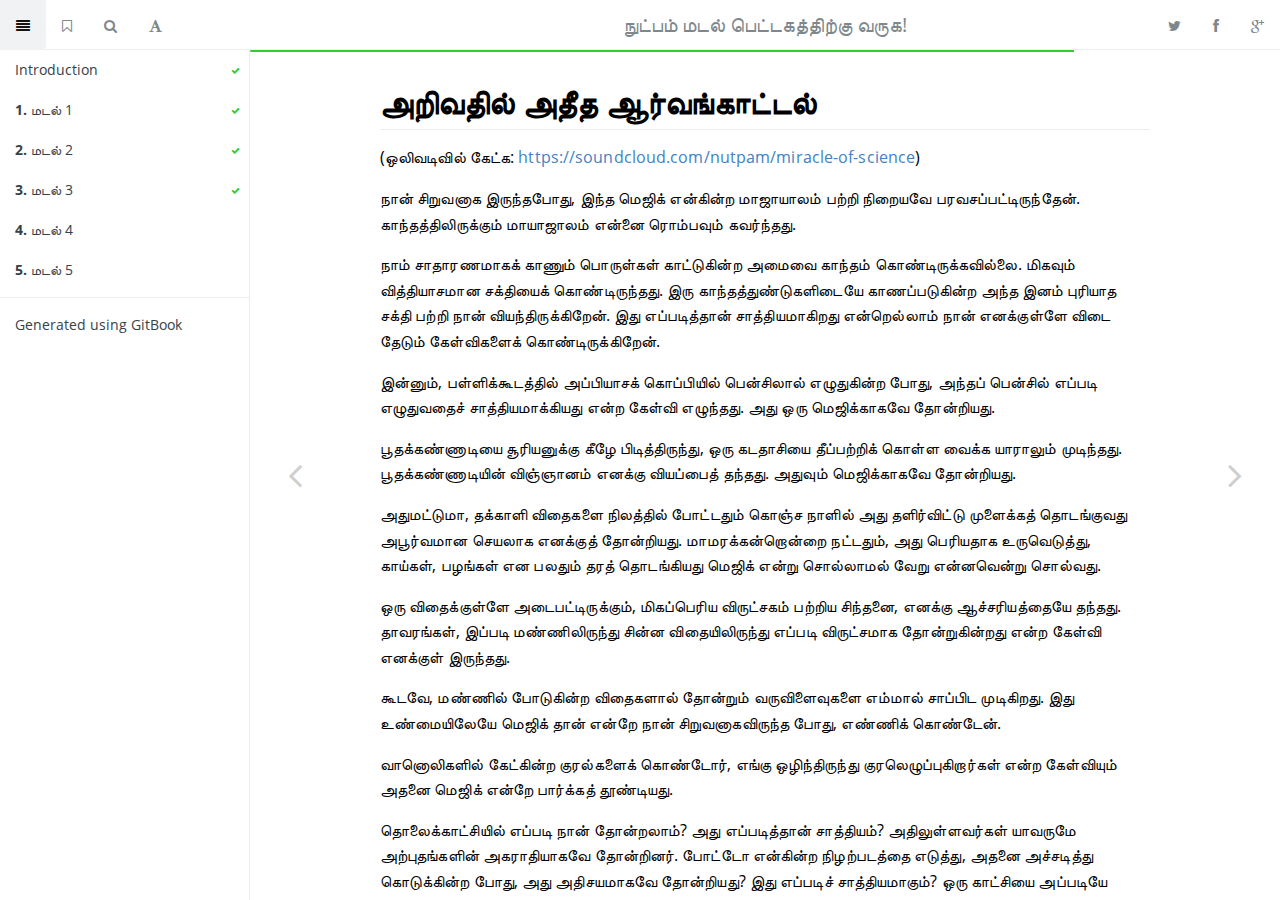
<file: archive/4/README.html>
<!DOCTYPE HTML>
<html lang="en-US" manifest="../manifest.appcache">
    
    <head>
        
        <meta charset="UTF-8">
        <title>மடல் 4 | நுட்பம் மடல் பெட்டகத்திற்கு வருக!</title>
        <meta content="text/html; charset=utf-8" http-equiv="Content-Type">
        <meta name="description" content="">
        <meta name="generator" content="GitBook 0.5.2">
        <meta name="HandheldFriendly" content="true"/>
        <meta name="viewport" content="width=device-width, initial-scale=1, user-scalable=no">
        <meta name="apple-mobile-web-app-capable" content="yes">
        <meta name="apple-mobile-web-app-status-bar-style" content="black">
        <link rel="shortcut icon" href="../gitbook/images/favicon.ico" type="image/x-icon">
        
    
    
    
    <link rel="next" href="../5/README.html" />
    
    
    <link rel="prev" href="../3/README.html" />
    

        
    </head>
    <body>
        
        
<link rel="stylesheet" href="../gitbook/style.css">


        
    <div class="book"  data-level="4" data-basepath=".." data-revision="1403499776409">
    <div class="book-header">
    <!-- Actions Left -->
    <a href="#" class="btn pull-left toggle-summary" aria-label="Toggle summary"><i class="fa fa-align-justify"></i></a>
    
    <a href="https://github.com/null" target="_blank" class="btn pull-left home-bookmark" aria-label="GitHub home"><i class="fa fa-bookmark-o"></i></a>
    
    <a href="#" class="btn pull-left toggle-search" aria-label="Toggle search"><i class="fa fa-search"></i></a>
    <span id="font-settings-wrapper">
        <a href="#" class="btn pull-left toggle-font-settings" aria-label="Toggle font settings"><i class="fa fa-font"></i>
        </a>
        <div class="dropdown-menu font-settings">
    <div class="dropdown-caret">
        <span class="caret-outer"></span>
        <span class="caret-inner"></span>
    </div>

    <div class="btn-group btn-block">
        <button id="reduce-font-size" class="btn btn-default">A</button>
        <button id="enlarge-font-size" class="btn btn-default">A</button>
    </div>

    <ul class="list-group font-family-list">
        <li class="list-group-item" data-font="0">Serif</li>
        <li class="list-group-item" data-font="1">Sans</li>
    </ul>

    <div class="btn-group btn-group-xs btn-block color-theme-list">
        <button type="button" class="btn btn-default" id="color-theme-preview-0" data-theme="0">White</button>
        <button type="button" class="btn btn-default" id="color-theme-preview-1" data-theme="1">Sepia</button>
        <button type="button" class="btn btn-default" id="color-theme-preview-2" data-theme="2">Night</button>
    </div>
</div>

    </span>

    <!-- Actions Right -->
    
    <a href="#" target="_blank" class="btn pull-right google-plus-sharing-link sharing-link" data-sharing="google-plus" aria-label="Share on Google Plus"><i class="fa fa-google-plus"></i></a>
    
    
    <a href="#" target="_blank" class="btn pull-right facebook-sharing-link sharing-link" data-sharing="facebook" aria-label="Share on Facebook"><i class="fa fa-facebook"></i></a>
    
    
    <a href="#" target="_blank" class="btn pull-right twitter-sharing-link sharing-link" data-sharing="twitter" aria-label="Share on Twitter"><i class="fa fa-twitter"></i></a>
    

    

    <!-- Title -->
    <h1>
        <i class="fa fa-spinner fa-spin"></i>
        <a href="../" >நுட்பம் மடல் பெட்டகத்திற்கு வருக!</a>
    </h1>
</div>

    

<div class="book-summary">
    <div class="book-search">
        <input type="text" placeholder="Search" class="form-control" />
    </div>
    <ul class="summary">
        
        

        

        

        

        <li data-level="0" data-path="index.html">
            <a href="../"><i class="fa fa-check"></i> Introduction</a>
        </li>
        
    
        <li class="chapter " data-level="1" data-path="1/README.html">
            
            <a href="../1/README.html">
                <i class="fa fa-check"></i> <b>1.</b> மடல் 1
            </a>
            
            
        </li>
    
        <li class="chapter " data-level="2" data-path="2/README.html">
            
            <a href="../2/README.html">
                <i class="fa fa-check"></i> <b>2.</b> மடல் 2
            </a>
            
            
        </li>
    
        <li class="chapter " data-level="3" data-path="3/README.html">
            
            <a href="../3/README.html">
                <i class="fa fa-check"></i> <b>3.</b> மடல் 3
            </a>
            
            
        </li>
    
        <li class="chapter " data-level="4" data-path="4/README.html">
            
            <a href="../4/README.html">
                <i class="fa fa-check"></i> <b>4.</b> மடல் 4
            </a>
            
            
        </li>
    
        <li class="chapter " data-level="5" data-path="5/README.html">
            
            <a href="../5/README.html">
                <i class="fa fa-check"></i> <b>5.</b> மடல் 5
            </a>
            
            
        </li>
    


        
        <li class="divider"></li>
        <li>
            <a href="http://www.gitbook.io/" target="blank" class="gitbook-link">Generated using GitBook</a>
        </li>
        
    </ul>
</div>

    <div class="book-body">
        <div class="body-inner">
            <div class="page-wrapper" tabindex="-1">
                <div class="book-progress">
    <div class="bar">
        <div class="inner" style="width: 80%;min-width: 60%;"></div>
    </div>
    <div class="chapters">
    
        <a href="../index.html" title="Introduction" class="chapter done new-chapter" data-progress="0" style="left: 0%;"></a>
    
        <a href="../1/README.html" title="மடல் 1" class="chapter done new-chapter" data-progress="1" style="left: 20%;"></a>
    
        <a href="../2/README.html" title="மடல் 2" class="chapter done new-chapter" data-progress="2" style="left: 40%;"></a>
    
        <a href="../3/README.html" title="மடல் 3" class="chapter done new-chapter" data-progress="3" style="left: 60%;"></a>
    
        <a href="../4/README.html" title="மடல் 4" class="chapter done new-chapter" data-progress="4" style="left: 80%;"></a>
    
        <a href="../5/README.html" title="மடல் 5" class="chapter  new-chapter" data-progress="5" style="left: 100%;"></a>
    
    </div>
</div>

                <div class="page-inner">
                
                    <section class="normal" id="section-gitbook_198">
                    
                        <h2 id="-">அறிவதில் அதீத ஆர்வங்காட்டல்</h2>
<p>(ஒலிவடிவில் கேட்க: <a href="https://soundcloud.com/nutpam/miracle-of-science" target="_blank">https://soundcloud.com/nutpam/miracle-of-science</a>)</p>
<p>நான் சிறுவனாக இருந்தபோது, இந்த மெஜிக் என்கின்ற மாஜாயாலம் பற்றி நிறையவே பரவசப்பட்டிருந்தேன். காந்தத்திலிருக்கும் மாயாஜாலம் என்னை ரொம்பவும் கவர்ந்தது.</p>
<p>நாம் சாதாரணமாகக் காணும் பொருள்கள் காட்டுகின்ற அமைவை காந்தம் கொண்டிருக்கவில்லை. மிகவும் வித்தியாசமான சக்தியைக் கொண்டிருந்தது. இரு காந்தத்துண்டுகளிடையே காணப்படுகின்ற அந்த இனம் புரியாத சக்தி பற்றி நான் வியந்திருக்கிறேன். இது எப்படித்தான் சாத்தியமாகிறது என்றெல்லாம் நான் எனக்குள்ளே விடை தேடும் கேள்விகளைக் கொண்டிருக்கிறேன்.</p>
<p>இன்னும், பள்ளிக்கூடத்தில் அப்பியாசக் கொப்பியில் பென்சிலால் எழுதுகின்ற போது, அந்தப் பென்சில் எப்படி எழுதுவதைச் சாத்தியமாக்கியது என்ற கேள்வி எழுந்தது. அது ஒரு மெஜிக்காகவே தோன்றியது.</p>
<p>பூதக்கண்ணாடியை சூரியனுக்கு கீழே பிடித்திருந்து, ஒரு கடதாசியை தீப்பற்றிக் கொள்ள வைக்க யாராலும் முடிந்தது. பூதக்கண்ணாடியின் விஞ்ஞானம் எனக்கு வியப்பைத் தந்தது. அதுவும் மெஜிக்காகவே தோன்றியது.</p>
<p>அதுமட்டுமா, தக்காளி விதைகளை நிலத்தில் போட்டதும் கொஞ்ச நாளில் அது தளிர்விட்டு முளைக்கத் தொடங்குவது அபூர்வமான செயலாக எனக்குத் தோன்றியது. மாமரக்கன்றொன்றை நட்டதும், அது பெரியதாக உருவெடுத்து, காய்கள், பழங்கள் என பலதும் தரத் தொடங்கியது மெஜிக் என்று சொல்லாமல் வேறு என்னவென்று சொல்வது.</p>
<p>ஒரு விதைக்குள்ளே அடைபட்டிருக்கும், மிகப்பெரிய விருட்சகம் பற்றிய சிந்தனை, எனக்கு ஆச்சரியத்தையே தந்தது. தாவரங்கள், இப்படி மண்ணிலிருந்து சின்ன விதையிலிருந்து எப்படி விருட்சமாக தோன்றுகின்றது என்ற கேள்வி எனக்குள் இருந்தது.</p>
<p>கூடவே, மண்ணில் போடுகின்ற விதைகளால் தோன்றும் வருவிளைவுகளை எம்மால் சாப்பிட முடிகிறது. இது உண்மையிலேயே மெஜிக் தான் என்றே நான் சிறுவனாகவிருந்த போது, எண்ணிக் கொண்டேன்.</p>
<p>வானொலிகளில் கேட்கின்ற குரல்களைக் கொண்டோர், எங்கு ஒழிந்திருந்து குரலெழுப்புகிறார்கள் என்ற கேள்வியும் அதனை மெஜிக் என்றே பார்க்கத் தூண்டியது.</p>
<p>தொலைக்காட்சியில் எப்படி நான் தோன்றலாம்? அது எப்படித்தான் சாத்தியம்? அதிலுள்ளவர்கள் யாவருமே அற்புதங்களின் அகராதியாகவே தோன்றினர். போட்டோ என்கின்ற நிழற்படத்தை எடுத்து, அதனை அச்சடித்து கொடுக்கின்ற போது, அது அதிசயமாகவே தோன்றியது? இது எப்படிச் சாத்தியமாகும்? ஒரு காட்சியை அப்படியே பிரதியாக்கம் செய்ய அந்த கமராக் காரனால் எப்படி முடிகிறது? அவனும் ஏனைய மெஜிக் காரர்கள் போல் ஒருவன் தான் என்று எண்ணிக் கொண்டேன்.</p>
<p>பின்னாளில், இப்படி மெஜிக் என்ற மாயாஜாலம் நான் பார்த்த அத்தனை விடயங்களிலினதும் பின்னால் காணப்படும் விஞ்ஞானத்தை விபரமாகத் தெரிந்து கொண்டேன். இன்னும் நான் மெஜிக் எனக் காண்கின்ற விடயங்களின் பின்னணியான அறிவியலை தொடர்ந்தும் அறிந்து கொண்டே வாழ்வின் சக்கரங்களைச் சுழற்றுகின்றேன்.</p>
<p>ஐன்ஸ்டைன் ஒரு தடைவை இப்படிச் சொல்லியிருப்பார், &quot;வாழ்க்கையை வாழ, இரண்டு வழிகள் உண்டு. ஒன்று, எதுவுமே அற்புதமானவை அல்ல என எண்ணி வாழ்வது. மற்றையது, எல்லாமே அற்புதமானவை என எண்ணி வாழ்வது&quot;</p>
<p>நானும், இந்த இரண்டு வழிகளிலும் கொண்ட அமைவில் வெவ்வேறு சந்தர்ப்பங்களில் என்னை அகப்படுத்திக் கொண்டு, வாழ்வியலின் மெஜிக் அகற்றப்பட்ட அறிவியல் சாரத்தை அறிகின்ற அதீத ஆர்வத்தோடு பயணத்தை தொடர்கின்றேன்.</p>
<p>எல்லாக் குழந்தையும் மண்ணில் பிறக்கின்ற போது, அறிவியலின் அகத்தை அறிந்து கொள்ள வேண்டுமென்ற ஆர்வத்தினோடான உத்வேகத்தோடும் தேட்டதோடுமே பிறக்கின்றன. அக்குழந்தை வாழும் சூழலும் அக்குழந்தைக்கு கல்வி போதிக்கப்படுகின்ற முறைமையும் அக்குழந்தையை எல்லாமுமே அற்புதமென்று எண்ணிய மெஜிக் என்பதை நம்புகின்றதாய் மாற்றி விட்டுள்ளது.</p>
<p>ஆனால், நாம் எல்லோருமாகச் சேர்ந்து எம்மைச் சூழ்ந்தவர்களுக்கும் அறிவியலின் அழகியலைக் கண்டு கொள்ள வேண்டிய அவசியத்தை உணர்த்த வேண்டும். அப்போது, மெஜிக் என்கின்ற மாயாஜாலங்கள் தொலைத்த, அறிவியலின் அற்புதங்கள் செறிந்த அழகியதோர் சமூகத்தை உருவாக்கலாம்.</p>
<p>புதுநுட்பமும் அந்த அழகிய சமூகத்தை உருவாக்குவதற்கான ஒரு பங்கு வேலையையே செய்து கொண்டிருக்கிறது. முன்னே சென்று புதுநுட்பம் செய்வீர்!</p>
<p>நன்றி. வணக்கம்.
தாரிக் அஸீஸ்</p>

                    
                    </section>
                
                </div>
            </div>
        </div>

        
        <a href="../3/README.html" class="navigation navigation-prev " aria-label="Previous page: மடல் 3"><i class="fa fa-angle-left"></i></a>
        
        
        <a href="../5/README.html" class="navigation navigation-next " aria-label="Next page: மடல் 5"><i class="fa fa-angle-right"></i></a>
        
    </div>
</div>

        
<script src="../gitbook/jsrepl/jsrepl.js" id="jsrepl-script"></script>
<script src="../gitbook/app.js"></script>

    
    <script src="http://cdn.mathjax.org/mathjax/2.0-latest/MathJax.js?config=TeX-AMS-MML_HTMLorMML"></script>
    

    
    <script src="../gitbook/plugins/gitbook-plugin-mathjax/plugin.js"></script>
    

<script>
require(["gitbook"], function(gitbook) {
    var config = {};
    gitbook.start(config);
});
</script>

        
    </body>
    
</html>
</file>
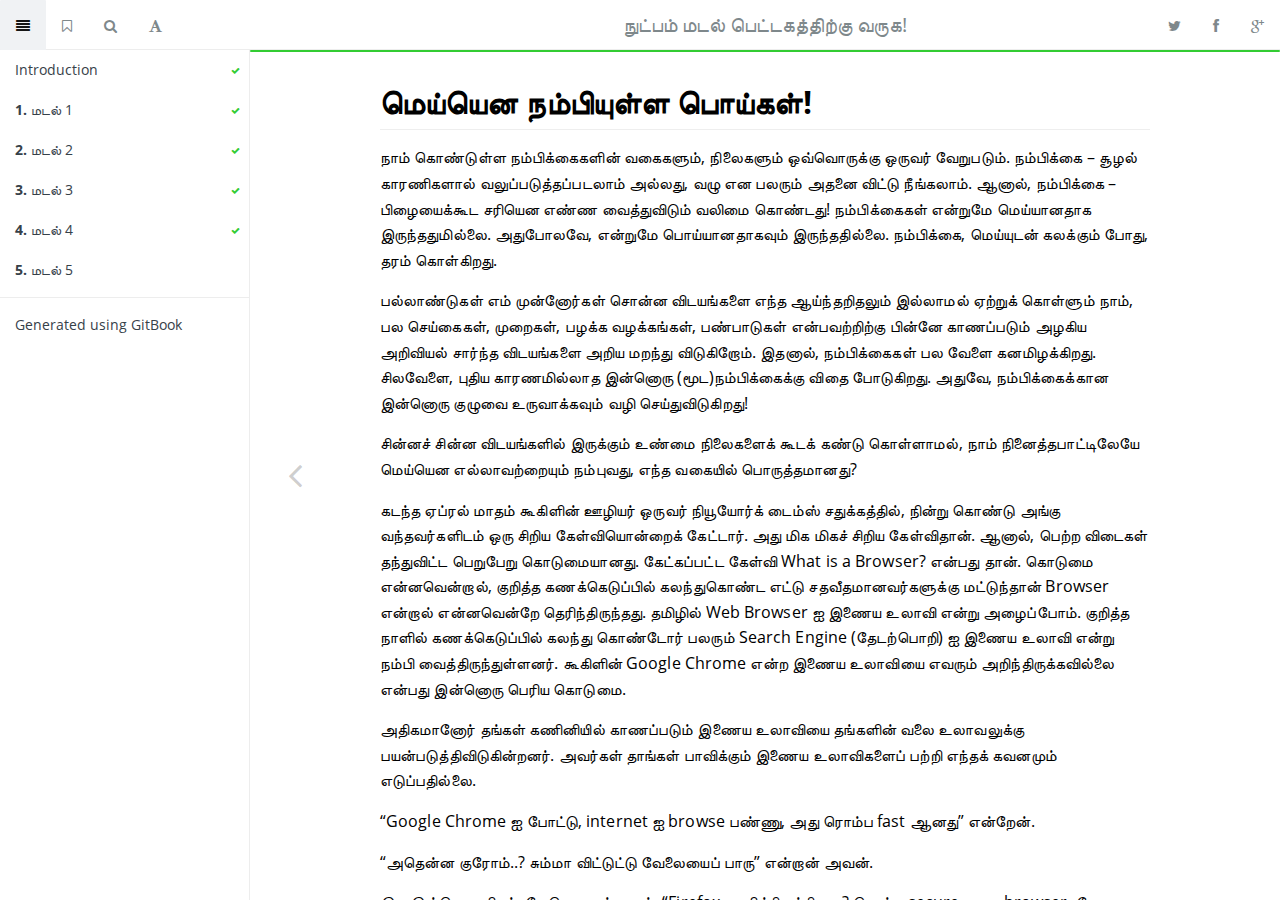
<file: archive/5/README.html>
<!DOCTYPE HTML>
<html lang="en-US" manifest="../manifest.appcache">
    
    <head>
        
        <meta charset="UTF-8">
        <title>மடல் 5 | நுட்பம் மடல் பெட்டகத்திற்கு வருக!</title>
        <meta content="text/html; charset=utf-8" http-equiv="Content-Type">
        <meta name="description" content="">
        <meta name="generator" content="GitBook 0.5.2">
        <meta name="HandheldFriendly" content="true"/>
        <meta name="viewport" content="width=device-width, initial-scale=1, user-scalable=no">
        <meta name="apple-mobile-web-app-capable" content="yes">
        <meta name="apple-mobile-web-app-status-bar-style" content="black">
        <link rel="shortcut icon" href="../gitbook/images/favicon.ico" type="image/x-icon">
        
    
    
    
    
    <link rel="prev" href="../4/README.html" />
    

        
    </head>
    <body>
        
        
<link rel="stylesheet" href="../gitbook/style.css">


        
    <div class="book"  data-level="5" data-basepath=".." data-revision="1403499776409">
    <div class="book-header">
    <!-- Actions Left -->
    <a href="#" class="btn pull-left toggle-summary" aria-label="Toggle summary"><i class="fa fa-align-justify"></i></a>
    
    <a href="https://github.com/null" target="_blank" class="btn pull-left home-bookmark" aria-label="GitHub home"><i class="fa fa-bookmark-o"></i></a>
    
    <a href="#" class="btn pull-left toggle-search" aria-label="Toggle search"><i class="fa fa-search"></i></a>
    <span id="font-settings-wrapper">
        <a href="#" class="btn pull-left toggle-font-settings" aria-label="Toggle font settings"><i class="fa fa-font"></i>
        </a>
        <div class="dropdown-menu font-settings">
    <div class="dropdown-caret">
        <span class="caret-outer"></span>
        <span class="caret-inner"></span>
    </div>

    <div class="btn-group btn-block">
        <button id="reduce-font-size" class="btn btn-default">A</button>
        <button id="enlarge-font-size" class="btn btn-default">A</button>
    </div>

    <ul class="list-group font-family-list">
        <li class="list-group-item" data-font="0">Serif</li>
        <li class="list-group-item" data-font="1">Sans</li>
    </ul>

    <div class="btn-group btn-group-xs btn-block color-theme-list">
        <button type="button" class="btn btn-default" id="color-theme-preview-0" data-theme="0">White</button>
        <button type="button" class="btn btn-default" id="color-theme-preview-1" data-theme="1">Sepia</button>
        <button type="button" class="btn btn-default" id="color-theme-preview-2" data-theme="2">Night</button>
    </div>
</div>

    </span>

    <!-- Actions Right -->
    
    <a href="#" target="_blank" class="btn pull-right google-plus-sharing-link sharing-link" data-sharing="google-plus" aria-label="Share on Google Plus"><i class="fa fa-google-plus"></i></a>
    
    
    <a href="#" target="_blank" class="btn pull-right facebook-sharing-link sharing-link" data-sharing="facebook" aria-label="Share on Facebook"><i class="fa fa-facebook"></i></a>
    
    
    <a href="#" target="_blank" class="btn pull-right twitter-sharing-link sharing-link" data-sharing="twitter" aria-label="Share on Twitter"><i class="fa fa-twitter"></i></a>
    

    

    <!-- Title -->
    <h1>
        <i class="fa fa-spinner fa-spin"></i>
        <a href="../" >நுட்பம் மடல் பெட்டகத்திற்கு வருக!</a>
    </h1>
</div>

    

<div class="book-summary">
    <div class="book-search">
        <input type="text" placeholder="Search" class="form-control" />
    </div>
    <ul class="summary">
        
        

        

        

        

        <li data-level="0" data-path="index.html">
            <a href="../"><i class="fa fa-check"></i> Introduction</a>
        </li>
        
    
        <li class="chapter " data-level="1" data-path="1/README.html">
            
            <a href="../1/README.html">
                <i class="fa fa-check"></i> <b>1.</b> மடல் 1
            </a>
            
            
        </li>
    
        <li class="chapter " data-level="2" data-path="2/README.html">
            
            <a href="../2/README.html">
                <i class="fa fa-check"></i> <b>2.</b> மடல் 2
            </a>
            
            
        </li>
    
        <li class="chapter " data-level="3" data-path="3/README.html">
            
            <a href="../3/README.html">
                <i class="fa fa-check"></i> <b>3.</b> மடல் 3
            </a>
            
            
        </li>
    
        <li class="chapter " data-level="4" data-path="4/README.html">
            
            <a href="../4/README.html">
                <i class="fa fa-check"></i> <b>4.</b> மடல் 4
            </a>
            
            
        </li>
    
        <li class="chapter " data-level="5" data-path="5/README.html">
            
            <a href="../5/README.html">
                <i class="fa fa-check"></i> <b>5.</b> மடல் 5
            </a>
            
            
        </li>
    


        
        <li class="divider"></li>
        <li>
            <a href="http://www.gitbook.io/" target="blank" class="gitbook-link">Generated using GitBook</a>
        </li>
        
    </ul>
</div>

    <div class="book-body">
        <div class="body-inner">
            <div class="page-wrapper" tabindex="-1">
                <div class="book-progress">
    <div class="bar">
        <div class="inner" style="width: 100%;min-width: 80%;"></div>
    </div>
    <div class="chapters">
    
        <a href="../index.html" title="Introduction" class="chapter done new-chapter" data-progress="0" style="left: 0%;"></a>
    
        <a href="../1/README.html" title="மடல் 1" class="chapter done new-chapter" data-progress="1" style="left: 20%;"></a>
    
        <a href="../2/README.html" title="மடல் 2" class="chapter done new-chapter" data-progress="2" style="left: 40%;"></a>
    
        <a href="../3/README.html" title="மடல் 3" class="chapter done new-chapter" data-progress="3" style="left: 60%;"></a>
    
        <a href="../4/README.html" title="மடல் 4" class="chapter done new-chapter" data-progress="4" style="left: 80%;"></a>
    
        <a href="../5/README.html" title="மடல் 5" class="chapter done new-chapter" data-progress="5" style="left: 100%;"></a>
    
    </div>
</div>

                <div class="page-inner">
                
                    <section class="normal" id="section-gitbook_199">
                    
                        <h2 id="-">மெய்யென நம்பியுள்ள பொய்கள்!</h2>
<p>நாம் கொண்டுள்ள நம்பிக்கைகளின் வகைகளும், நிலைகளும் ஒவ்வொருக்கு ஒருவர் வேறுபடும். நம்பிக்கை – சூழல் காரணிகளால் வலுப்படுத்தப்படலாம் அல்லது, வழு என பலரும் அதனை விட்டு நீங்கலாம். ஆனால், நம்பிக்கை – பிழையைக்கூட சரியென எண்ண வைத்துவிடும் வலிமை கொண்டது!
நம்பிக்கைகள் என்றுமே மெய்யானதாக இருந்ததுமில்லை. அதுபோலவே, என்றுமே பொய்யானதாகவும் இருந்ததில்லை. நம்பிக்கை, மெய்யுடன் கலக்கும் போது, தரம் கொள்கிறது.</p>
<p>பல்லாண்டுகள் எம் முன்னோர்கள் சொன்ன விடயங்களை எந்த ஆய்ந்தறிதலும் இல்லாமல் ஏற்றுக் கொள்ளும் நாம், பல செய்கைகள், முறைகள், பழக்க வழக்கங்கள், பண்பாடுகள் என்பவற்றிற்கு பின்னே காணப்படும் அழகிய அறிவியல் சார்ந்த விடயங்களை அறிய மறந்து விடுகிறோம்.
இதனால், நம்பிக்கைகள் பல வேளை கனமிழக்கிறது. சிலவேளை, புதிய காரணமில்லாத இன்னொரு (மூட)நம்பிக்கைக்கு விதை போடுகிறது. அதுவே, நம்பிக்கைக்கான இன்னொரு குழுவை உருவாக்கவும் வழி செய்துவிடுகிறது!</p>
<p>சின்னச் சின்ன விடயங்களில் இருக்கும் உண்மை நிலைகளைக் கூடக் கண்டு கொள்ளாமல், நாம் நினைத்தபாட்டிலேயே மெய்யென எல்லாவற்றையும் நம்புவது, எந்த வகையில் பொருத்தமானது?</p>
<p>கடந்த ஏப்ரல் மாதம் கூகிளின் ஊழியர் ஒருவர் நியூயோர்க் டைம்ஸ் சதுக்கத்தில், நின்று கொண்டு அங்கு வந்தவர்களிடம் ஒரு சிறிய கேள்வியொன்றைக் கேட்டார். அது மிக மிகச் சிறிய கேள்விதான். ஆனால், பெற்ற விடைகள் தந்துவிட்ட பெறுபேறு கொடுமையானது.
கேட்கப்பட்ட கேள்வி What is a Browser? என்பது தான். கொடுமை என்னவென்றால், குறித்த கணக்கெடுப்பில் கலந்துகொண்ட எட்டு சதவீதமானவர்களுக்கு மட்டுந்தான் Browser என்றால் என்னவென்றே தெரிந்திருந்தது. தமிழில் Web Browser ஐ இணைய உலாவி என்று அழைப்போம்.
குறித்த நாளில் கணக்கெடுப்பில் கலந்து கொண்டோர் பலரும் Search Engine (தேடற்பொறி) ஐ இணைய உலாவி என்று நம்பி வைத்திருந்துள்ளனர். கூகிளின் Google Chrome என்ற இணைய உலாவியை எவரும் அறிந்திருக்கவில்லை என்பது இன்னொரு பெரிய கொடுமை.</p>
<p>அதிகமானோர் தங்கள் கணினியில் காணப்படும் இணைய உலாவியை தங்களின் வலை உலாவலுக்கு பயன்படுத்திவிடுகின்றனர். அவர்கள் தாங்கள் பாவிக்கும் இணைய உலாவிகளைப் பற்றி எந்தக் கவனமும் எடுப்பதில்லை.</p>
<p>“Google Chrome ஐ போட்டு, internet ஐ browse பண்ணு, அது ரொம்ப fast ஆனது” என்றேன்.</p>
<p>“அதென்ன குரோம்..? சும்மா விட்டுட்டு வேலையைப் பாரு” என்றான் அவன்.</p>
<p>இது இன்னொருவிடம். வேறொருவன். நான்.
“Firefox பாவித்திருக்கிறயா? ரொம்ப secure ஆன browser. வேகமாக சைட்டெல்லாம் load ஆக்கும்” என்றேன்.
“என்னாது..? எனக்குத் தெரியும்.. ஆனா அதெல்லாம் install பண்ணிக் கொண்டு இருப்பானேன். என்ன கம்பியூட்டர்ல Internet Explorer இருக்கு அது போதும்” என்கிறான்.</p>
<p>உலகில் இருபது சதவீதமானவர்கள் இன்னும் Internet Explorer (IE) எனும் Microsoft இன் இணைய உலாவியின் Version 6 ஐ (அதாவது IE6) தமது வலை உலாவலுக்காக பயன்படுத்துகின்றனர். இணையத்தின் பல இணையத்தளங்கள் இந்த உலாவியில் சரியாகத் தெரிவதில்லை என்பது எத்தனை பேருக்குத் தெரியும்?</p>
<p>Kill IE6 என்று அந்த உலாவியின் பாவனையை உலகத்திலிருந்து ஒழிக்க பல போராட்டங்கள் வேறு நடைபெறுகிறது (கெளம்பிட்டாங்கய்யா..).
இணையத்தில் பல புதிய தொழில்நுட்பங்களை அறிமுகப்படுத்துவதில் கூகிளுக்கு நிகர் கூகிள் தான். கூகிளின் தொழில்நுட்ப முன்னெடுப்புகளுக்கு தடையாக விளங்கும் ஒரு விடயமாக அதிகமானோர் IE பாவிப்பது விளங்குகிறது.</p>
<p>அதெப்படி? என்பது உங்களின் அடுத்த கேள்வியாக இருக்கலாம்.</p>
<p>புதிய தொழில்நுட்ப சாத்தியங்களைக் கொண்ட சேவைகளை அறிமுகப்படுத்தும் போது, அந்தப் புதிய விடயங்கள் தொழிற்படும் நிலையிலுள்ள உலாவிகளிலேயே அந்தச் சேவை கொடிகட்டிப் பறக்கலாம்.</p>
<p>இப்போது, காணொளிகளை கண்டு களிக்க YouTube தளத்திற்கு IE6 மூலம் சென்றால், “நீங்க பயன்படுத்துவது ரொம்ப பழைய browser சார். நாங்க விரைவில் உங்களுக்கு வீடியோ காட்டமாட்டோம். முடிந்தால், அதற்கிடையில் புதிய browser ஒன்றை போட்டுக்கோங்க..!” என்று கூகிள் அறிவித்தல் கொடுக்கிறது.</p>
<p>Browser என்றால் என்னவென்பது பற்றி பிழையான தகவல்களை எண்ணியுள்ள மக்கள் தொடர்பில் தலையைப் பிய்த்துக் கொண்டிருக்கும் கூகிள் அண்மையில் What Browser என்ற செயற்றிட்டமொன்றை தொடங்கி அதற்கு அழகான இணையத்தளமொன்றையும் வெளியிட்டது.</p>
<p>பலரும் மெய்யென நம்பியுள்ள Browser பற்றிய பொய்களை அகற்றும் பொருட்டு, இது உதவுமென கூகிள் நினைக்கிறது. வயதுபோனவர்களுக்குக் கூட, உலாவி என்றால் என்ன? என்ற கேள்விக்கான விடையை சின்னதொரு ஒரு நிமிடம் வரை நீளும் குறுகிய காணொளி மூலம் கூகிள் விளக்குகிறது.</p>
<p>நீங்கள் உங்கள் குடும்ப உறுப்பினர்களுக்கு தொழில்நுட்ப விடயங்கள் சம்மந்தமாக சொல்லும் போது, நீங்கள் கதைக்கும் கலைச்சொற்களின் பாரத்தை பார்த்தே பல பேர், இந்த மேட்டர் நமக்கு சரிப்பட்டு வராது என்று முடிவு எடுத்துவிடுவார்கள்.</p>
<p>ஆதலால், தொழில்நுட்ப விடயங்களை, ஏன் சங்கீரணமான விடயங்களைக் கூட மிக எளிமையாகச் சொல்லிக் கொடுக்கும் போது, இன்னும் இதுபற்றி அறிய வேண்டுமென அவர்கள் ஆர்வங் கொள்வார்கள்.</p>
<p>நாம் தெரிந்திருக்கிறோம் என்பதன் உண்மை, அறிந்த விடயத்தை நாம் எந்தளவில் மற்றவருக்கு எளிமையாக எடுத்துச் சொல்ல முடிகிறது என்பதிலேயே தங்கியுள்ளது.</p>
<h4 id="-">இன்னும் சில உண்மையான பொய்கள்</h4>
<p>தொழில்நுட்ப விடயங்கள் தொடர்பாகத்தான் பலரும் மெய்யென பொய்களை நம்பியிருக்கின்றனர் என நீங்கள் நினைக்கலாம். நினைத்தால் அதுகூட பொய்யானதே!!</p>
<p>நமது மூளையில் பத்து சதவீதத்தைதான் நாம் பயன்படுத்துகிறோம். ஏனைய தொன்னூறு சதவீதமும் பயன்படுத்தப்படாமலேயே இருக்கிறது என்பது நாமனைவரும் நம்பியுள்ள விடயம். ஏன் பல வியாபார விளம்பரங்கள் கூட இதைச் சொல்லி வர்த்தகமே நடத்துகிறார்கள். ஆனால்,இது பொய். நாம் மூளையை முற்றாகவே பயன்படுத்துகிறோம்.</p>
<p>நீரை எவ்வளவு வேண்டுமானாலும் அருந்தலாம், எந்தப் பிரச்சனையும் கிடையாது என்றே எல்லோரும் நம்புகின்றனர். உண்மை நிலை அவ்வாறல்ல. அதிகமாக நீரை அருந்தியதால் மரணமடைந்த செய்தியை கேள்விப்பட்டிருக்கிறீர்களா? நடத்திருக்கிறதே!!</p>
<p>The Moment of Truth என்ற தொலைக்காட்சி நிகழ்ச்சியைப் பற்றி நீங்கள் அறிந்திருப்பீர்கள். அதில் வெறும் lie detector என்ற polygraph கருவியின் மூலம் போட்டியில் கலந்து கொள்ளுபவர் சொல்லும் விடயங்கள் உண்மையா பொய்யா என கண்டுபிடிக்கப்படும். ஆம், இல்லை என்ற விடைகளை சொல்லும் போது, அது உண்மையா அல்லது பொய்யா என அந்த கருவி கண்டுபிடித்துச் சொல்லிவிடும்.</p>
<p>இந்தப் போட்டியில் கேட்கப்படும் கேள்விகளோ, படு மோசமானவை. அந்தரங்கமான விடயங்கள் பற்றியதாகும். ஆனால், வெற்றியாளருக்குக் கொடுக்கப்படும் பரிசு பல மில்லியன் டொலர்களாகும்!!</p>
<p>குறிப்பிட்ட கருவியால் பொய்யைக் கண்டுபிடிக்க முடியுமா? அப்படி முடிந்தாலும் அதன் பெறுபேறு மிகவும் சரியானதா? 1996 ஆம் ஆண்டு, American Civil Liberties Union, “பொய்யைக் கண்டுபிடிக்கும் எந்த கருவியும் கிடையாது. “லை டிடக்கடர்” என்பது குருதி அழுத்தம், சுவாசிக்கும் வீதம் போன்றவற்றைக் கொண்டே உண்மைத் தன்மையை அறிகின்றது. இந்த உளவியல் ரீதியான மாற்றங்களை பல உணர்ச்சிகள் மூலம் மாற்றமடையச் செய்ய முடியும்” என அறிக்கை விட்டது.</p>
<p>மெய், பொய் எதுவெனச் சொல்லும் கருவி பொய்யைச் சரியாக கண்டுபிடிக்காது என்ற விடயமும் ஒரு மெய்யாகும். பொய்யைச் சரியாகக் கண்டுபிடிக்கும் என்று நம்பியது மெய்யான பொய்யாகும் (குழம்பிட்டீங்களா?).</p>
<p>பொய், மெய் என்பன பற்றி அறிதலே வாழ்க்கையின் மூட நம்பிக்கைகளை களைதலுக்கான ஆதாரம். இன்று ஆதாரம் இல்லாமலே பல விடயங்கள் ஆதரவு வேண்டி நிற்பது கொடுமை! தேடல் ஒன்றுதான் தெளிவின் வழி!</p>
<p>அடுத்த மடலில் சந்திப்போம்.</p>
<p>நன்றி. வணக்கம்.
தாரிக் அஸீஸ்</p>
<p>(இந்தக் கட்டுரை நிறம் வலைப்பதிவில் பிரசுரமாகியது)</p>

                    
                    </section>
                
                </div>
            </div>
        </div>

        
        <a href="../4/README.html" class="navigation navigation-prev navigation-unique" aria-label="Previous page: மடல் 4"><i class="fa fa-angle-left"></i></a>
        
        
    </div>
</div>

        
<script src="../gitbook/jsrepl/jsrepl.js" id="jsrepl-script"></script>
<script src="../gitbook/app.js"></script>

    
    <script src="http://cdn.mathjax.org/mathjax/2.0-latest/MathJax.js?config=TeX-AMS-MML_HTMLorMML"></script>
    

    
    <script src="../gitbook/plugins/gitbook-plugin-mathjax/plugin.js"></script>
    

<script>
require(["gitbook"], function(gitbook) {
    var config = {};
    gitbook.start(config);
});
</script>

        
    </body>
    
</html>
</file>
<file: archive/gitbook/style.css>
article,aside,details,figcaption,figure,footer,header,hgroup,main,nav,section,summary{display:block}audio,canvas,video{display:inline-block}audio:not([controls]){display:none;height:0}[hidden]{display:none}html{font-family:sans-serif;-webkit-text-size-adjust:100%;-ms-text-size-adjust:100%}body{margin:0}a:focus{outline:thin dotted}a:active,a:hover{outline:0}h1{font-size:2em;margin:.67em 0}abbr[title]{border-bottom:1px dotted}b,strong{font-weight:bold}dfn{font-style:italic}hr{-moz-box-sizing:content-box;box-sizing:content-box;height:0}mark{background:#ff0;color:#000}code,kbd,pre,samp{font-family:monospace,serif;font-size:1em}pre{white-space:pre-wrap}q{quotes:"\201C" "\201D" "\2018" "\2019"}small{font-size:80%}sub,sup{font-size:75%;line-height:0;position:relative;vertical-align:baseline}sup{top:-0.5em}sub{bottom:-0.25em}img{border:0}svg:not(:root){overflow:hidden}figure{margin:0}fieldset{border:1px solid #c0c0c0;margin:0 2px;padding:.35em .625em .75em}legend{border:0;padding:0}button,input,select,textarea{font-family:inherit;font-size:100%;margin:0}button,input{line-height:normal}button,select{text-transform:none}button,html input[type="button"],input[type="reset"],input[type="submit"]{-webkit-appearance:button;cursor:pointer}button[disabled],html input[disabled]{cursor:default}input[type="checkbox"],input[type="radio"]{box-sizing:border-box;padding:0}input[type="search"]{-webkit-appearance:textfield;-moz-box-sizing:content-box;-webkit-box-sizing:content-box;box-sizing:content-box}input[type="search"]::-webkit-search-cancel-button,input[type="search"]::-webkit-search-decoration{-webkit-appearance:none}button::-moz-focus-inner,input::-moz-focus-inner{border:0;padding:0}textarea{overflow:auto;vertical-align:top}table{border-collapse:collapse;border-spacing:0}*,*:before,*:after{-webkit-box-sizing:border-box;-moz-box-sizing:border-box;box-sizing:border-box}html{font-size:62.5%;-webkit-tap-highlight-color:rgba(0,0,0,0)}body{font-family:"Open Sans","Clear Sans","Helvetica Neue",Helvetica,Arial,sans-serif;font-size:14px;line-height:1.428571429;color:#333;background-color:#fff}input,button,select,textarea{font-family:inherit;font-size:inherit;line-height:inherit}button,input,select[multiple],textarea{background-image:none}a{color:#428bca;text-decoration:none}a:hover,a:focus{color:#2a6496;text-decoration:underline}a:focus{outline:thin dotted #333;outline:5px auto -webkit-focus-ring-color;outline-offset:-2px}img{vertical-align:middle}.img-responsive{display:block;max-width:100%;height:auto}.img-rounded{border-radius:3px}.img-thumbnail{padding:4px;line-height:1.428571429;background-color:#fff;border:1px solid #ddd;border-radius:1px;-webkit-transition:all .2s ease-in-out;transition:all .2s ease-in-out;display:inline-block;max-width:100%;height:auto}.img-circle{border-radius:50%}hr{margin-top:20px;margin-bottom:20px;border:0;border-top:1px solid #eee}.sr-only{position:absolute;width:1px;height:1px;margin:-1px;padding:0;overflow:hidden;clip:rect(0 0 0 0);border:0}p{margin:0 0 10px}.lead{margin-bottom:20px;font-size:16.099999999999998px;font-weight:200;line-height:1.4}@media(min-width:768px){.lead{font-size:21px}}small{font-size:85%}cite{font-style:normal}.text-muted{color:#999}.text-primary{color:#428bca}.text-warning{color:#c09853}.text-danger{color:#b94a48}.text-success{color:#468847}.text-info{color:#3a87ad}.text-left{text-align:left}.text-right{text-align:right}.text-center{text-align:center}h1,h2,h3,h4,h5,h6,.h1,.h2,.h3,.h4,.h5,.h6{font-family:inherit;font-weight:500;line-height:1.1}h1 small,h2 small,h3 small,h4 small,h5 small,h6 small,.h1 small,.h2 small,.h3 small,.h4 small,.h5 small,.h6 small{font-weight:normal;line-height:1;color:#999}h1,h2,h3{margin-top:20px;margin-bottom:10px}h4,h5,h6{margin-top:10px;margin-bottom:10px}h1,.h1{font-size:36px}h2,.h2{font-size:30px}h3,.h3{font-size:24px}h4,.h4{font-size:18px}h5,.h5{font-size:14px}h6,.h6{font-size:12px}h1 small,.h1 small{font-size:24px}h2 small,.h2 small{font-size:18px}h3 small,.h3 small,h4 small,.h4 small{font-size:14px}.page-header{padding-bottom:9px;margin:40px 0 20px;border-bottom:1px solid #eee}ul,ol{margin-top:0;margin-bottom:10px}ul ul,ol ul,ul ol,ol ol{margin-bottom:0}.list-unstyled{padding-left:0;list-style:none}.list-inline{padding-left:0;list-style:none}.list-inline>li{display:inline-block;padding-left:5px;padding-right:5px}dl{margin-bottom:20px}dt,dd{line-height:1.428571429}dt{font-weight:bold}dd{margin-left:0}@media(min-width:768px){.dl-horizontal dt{float:left;width:160px;clear:left;text-align:right;overflow:hidden;text-overflow:ellipsis;white-space:nowrap}.dl-horizontal dd{margin-left:180px}.dl-horizontal dd:before,.dl-horizontal dd:after{content:" ";display:table}.dl-horizontal dd:after{clear:both}.dl-horizontal dd:before,.dl-horizontal dd:after{content:" ";display:table}.dl-horizontal dd:after{clear:both}}abbr[title],abbr[data-original-title]{cursor:help;border-bottom:1px dotted #999}abbr.initialism{font-size:90%;text-transform:uppercase}blockquote{padding:10px 20px;margin:0 0 20px;border-left:5px solid #eee}blockquote p{font-size:17.5px;font-weight:300;line-height:1.25}blockquote p:last-child{margin-bottom:0}blockquote small{display:block;line-height:1.428571429;color:#999}blockquote small:before{content:'\2014 \00A0'}blockquote.pull-right{padding-right:15px;padding-left:0;border-right:5px solid #eee;border-left:0}blockquote.pull-right p,blockquote.pull-right small{text-align:right}blockquote.pull-right small:before{content:''}blockquote.pull-right small:after{content:'\00A0 \2014'}q:before,q:after,blockquote:before,blockquote:after{content:""}address{display:block;margin-bottom:20px;font-style:normal;line-height:1.428571429}code,pre{font-family:Monaco,Menlo,Consolas,"Courier New",monospace}code{padding:2px 4px;font-size:90%;color:#c7254e;background-color:#f9f2f4;white-space:nowrap;border-radius:1px}pre{display:block;padding:9.5px;margin:0 0 10px;font-size:13px;line-height:1.428571429;word-break:break-all;word-wrap:break-word;color:#333;background-color:#f5f5f5;border:1px solid #ccc;border-radius:1px}pre.prettyprint{margin-bottom:20px}pre code{padding:0;font-size:inherit;color:inherit;white-space:pre-wrap;background-color:transparent;border:0}.pre-scrollable{max-height:340px;overflow-y:scroll}.container{margin-right:auto;margin-left:auto;padding-left:15px;padding-right:15px}.container:before,.container:after{content:" ";display:table}.container:after{clear:both}.container:before,.container:after{content:" ";display:table}.container:after{clear:both}.row{margin-left:-15px;margin-right:-15px}.row:before,.row:after{content:" ";display:table}.row:after{clear:both}.row:before,.row:after{content:" ";display:table}.row:after{clear:both}.col-xs-1,.col-xs-2,.col-xs-3,.col-xs-4,.col-xs-5,.col-xs-6,.col-xs-7,.col-xs-8,.col-xs-9,.col-xs-10,.col-xs-11,.col-xs-12,.col-sm-1,.col-sm-2,.col-sm-3,.col-sm-4,.col-sm-5,.col-sm-6,.col-sm-7,.col-sm-8,.col-sm-9,.col-sm-10,.col-sm-11,.col-sm-12,.col-md-1,.col-md-2,.col-md-3,.col-md-4,.col-md-5,.col-md-6,.col-md-7,.col-md-8,.col-md-9,.col-md-10,.col-md-11,.col-md-12,.col-lg-1,.col-lg-2,.col-lg-3,.col-lg-4,.col-lg-5,.col-lg-6,.col-lg-7,.col-lg-8,.col-lg-9,.col-lg-10,.col-lg-11,.col-lg-12{position:relative;min-height:1px;padding-left:15px;padding-right:15px}.col-xs-1,.col-xs-2,.col-xs-3,.col-xs-4,.col-xs-5,.col-xs-6,.col-xs-7,.col-xs-8,.col-xs-9,.col-xs-10,.col-xs-11{float:left}.col-xs-1{width:8.333333333333332%}.col-xs-2{width:16.666666666666664%}.col-xs-3{width:25%}.col-xs-4{width:33.33333333333333%}.col-xs-5{width:41.66666666666667%}.col-xs-6{width:50%}.col-xs-7{width:58.333333333333336%}.col-xs-8{width:66.66666666666666%}.col-xs-9{width:75%}.col-xs-10{width:83.33333333333334%}.col-xs-11{width:91.66666666666666%}.col-xs-12{width:100%}@media(min-width:768px){.container{max-width:750px}.col-sm-1,.col-sm-2,.col-sm-3,.col-sm-4,.col-sm-5,.col-sm-6,.col-sm-7,.col-sm-8,.col-sm-9,.col-sm-10,.col-sm-11{float:left}.col-sm-1{width:8.333333333333332%}.col-sm-2{width:16.666666666666664%}.col-sm-3{width:25%}.col-sm-4{width:33.33333333333333%}.col-sm-5{width:41.66666666666667%}.col-sm-6{width:50%}.col-sm-7{width:58.333333333333336%}.col-sm-8{width:66.66666666666666%}.col-sm-9{width:75%}.col-sm-10{width:83.33333333333334%}.col-sm-11{width:91.66666666666666%}.col-sm-12{width:100%}.col-sm-push-1{left:8.333333333333332%}.col-sm-push-2{left:16.666666666666664%}.col-sm-push-3{left:25%}.col-sm-push-4{left:33.33333333333333%}.col-sm-push-5{left:41.66666666666667%}.col-sm-push-6{left:50%}.col-sm-push-7{left:58.333333333333336%}.col-sm-push-8{left:66.66666666666666%}.col-sm-push-9{left:75%}.col-sm-push-10{left:83.33333333333334%}.col-sm-push-11{left:91.66666666666666%}.col-sm-pull-1{right:8.333333333333332%}.col-sm-pull-2{right:16.666666666666664%}.col-sm-pull-3{right:25%}.col-sm-pull-4{right:33.33333333333333%}.col-sm-pull-5{right:41.66666666666667%}.col-sm-pull-6{right:50%}.col-sm-pull-7{right:58.333333333333336%}.col-sm-pull-8{right:66.66666666666666%}.col-sm-pull-9{right:75%}.col-sm-pull-10{right:83.33333333333334%}.col-sm-pull-11{right:91.66666666666666%}.col-sm-offset-1{margin-left:8.333333333333332%}.col-sm-offset-2{margin-left:16.666666666666664%}.col-sm-offset-3{margin-left:25%}.col-sm-offset-4{margin-left:33.33333333333333%}.col-sm-offset-5{margin-left:41.66666666666667%}.col-sm-offset-6{margin-left:50%}.col-sm-offset-7{margin-left:58.333333333333336%}.col-sm-offset-8{margin-left:66.66666666666666%}.col-sm-offset-9{margin-left:75%}.col-sm-offset-10{margin-left:83.33333333333334%}.col-sm-offset-11{margin-left:91.66666666666666%}}@media(min-width:992px){.container{max-width:970px}.col-md-1,.col-md-2,.col-md-3,.col-md-4,.col-md-5,.col-md-6,.col-md-7,.col-md-8,.col-md-9,.col-md-10,.col-md-11{float:left}.col-md-1{width:8.333333333333332%}.col-md-2{width:16.666666666666664%}.col-md-3{width:25%}.col-md-4{width:33.33333333333333%}.col-md-5{width:41.66666666666667%}.col-md-6{width:50%}.col-md-7{width:58.333333333333336%}.col-md-8{width:66.66666666666666%}.col-md-9{width:75%}.col-md-10{width:83.33333333333334%}.col-md-11{width:91.66666666666666%}.col-md-12{width:100%}.col-md-push-0{left:auto}.col-md-push-1{left:8.333333333333332%}.col-md-push-2{left:16.666666666666664%}.col-md-push-3{left:25%}.col-md-push-4{left:33.33333333333333%}.col-md-push-5{left:41.66666666666667%}.col-md-push-6{left:50%}.col-md-push-7{left:58.333333333333336%}.col-md-push-8{left:66.66666666666666%}.col-md-push-9{left:75%}.col-md-push-10{left:83.33333333333334%}.col-md-push-11{left:91.66666666666666%}.col-md-pull-0{right:auto}.col-md-pull-1{right:8.333333333333332%}.col-md-pull-2{right:16.666666666666664%}.col-md-pull-3{right:25%}.col-md-pull-4{right:33.33333333333333%}.col-md-pull-5{right:41.66666666666667%}.col-md-pull-6{right:50%}.col-md-pull-7{right:58.333333333333336%}.col-md-pull-8{right:66.66666666666666%}.col-md-pull-9{right:75%}.col-md-pull-10{right:83.33333333333334%}.col-md-pull-11{right:91.66666666666666%}.col-md-offset-0{margin-left:0}.col-md-offset-1{margin-left:8.333333333333332%}.col-md-offset-2{margin-left:16.666666666666664%}.col-md-offset-3{margin-left:25%}.col-md-offset-4{margin-left:33.33333333333333%}.col-md-offset-5{margin-left:41.66666666666667%}.col-md-offset-6{margin-left:50%}.col-md-offset-7{margin-left:58.333333333333336%}.col-md-offset-8{margin-left:66.66666666666666%}.col-md-offset-9{margin-left:75%}.col-md-offset-10{margin-left:83.33333333333334%}.col-md-offset-11{margin-left:91.66666666666666%}}@media(min-width:1200px){.container{max-width:1170px}.col-lg-1,.col-lg-2,.col-lg-3,.col-lg-4,.col-lg-5,.col-lg-6,.col-lg-7,.col-lg-8,.col-lg-9,.col-lg-10,.col-lg-11{float:left}.col-lg-1{width:8.333333333333332%}.col-lg-2{width:16.666666666666664%}.col-lg-3{width:25%}.col-lg-4{width:33.33333333333333%}.col-lg-5{width:41.66666666666667%}.col-lg-6{width:50%}.col-lg-7{width:58.333333333333336%}.col-lg-8{width:66.66666666666666%}.col-lg-9{width:75%}.col-lg-10{width:83.33333333333334%}.col-lg-11{width:91.66666666666666%}.col-lg-12{width:100%}.col-lg-push-0{left:auto}.col-lg-push-1{left:8.333333333333332%}.col-lg-push-2{left:16.666666666666664%}.col-lg-push-3{left:25%}.col-lg-push-4{left:33.33333333333333%}.col-lg-push-5{left:41.66666666666667%}.col-lg-push-6{left:50%}.col-lg-push-7{left:58.333333333333336%}.col-lg-push-8{left:66.66666666666666%}.col-lg-push-9{left:75%}.col-lg-push-10{left:83.33333333333334%}.col-lg-push-11{left:91.66666666666666%}.col-lg-pull-0{right:auto}.col-lg-pull-1{right:8.333333333333332%}.col-lg-pull-2{right:16.666666666666664%}.col-lg-pull-3{right:25%}.col-lg-pull-4{right:33.33333333333333%}.col-lg-pull-5{right:41.66666666666667%}.col-lg-pull-6{right:50%}.col-lg-pull-7{right:58.333333333333336%}.col-lg-pull-8{right:66.66666666666666%}.col-lg-pull-9{right:75%}.col-lg-pull-10{right:83.33333333333334%}.col-lg-pull-11{right:91.66666666666666%}.col-lg-offset-0{margin-left:0}.col-lg-offset-1{margin-left:8.333333333333332%}.col-lg-offset-2{margin-left:16.666666666666664%}.col-lg-offset-3{margin-left:25%}.col-lg-offset-4{margin-left:33.33333333333333%}.col-lg-offset-5{margin-left:41.66666666666667%}.col-lg-offset-6{margin-left:50%}.col-lg-offset-7{margin-left:58.333333333333336%}.col-lg-offset-8{margin-left:66.66666666666666%}.col-lg-offset-9{margin-left:75%}.col-lg-offset-10{margin-left:83.33333333333334%}.col-lg-offset-11{margin-left:91.66666666666666%}}table{max-width:100%;background-color:transparent}th{text-align:left}.table{width:100%;margin-bottom:20px}.table thead>tr>th,.table tbody>tr>th,.table tfoot>tr>th,.table thead>tr>td,.table tbody>tr>td,.table tfoot>tr>td{padding:8px;line-height:1.428571429;vertical-align:top;border-top:1px solid #ddd}.table thead>tr>th{vertical-align:bottom;border-bottom:2px solid #ddd}.table caption+thead tr:first-child th,.table colgroup+thead tr:first-child th,.table thead:first-child tr:first-child th,.table caption+thead tr:first-child td,.table colgroup+thead tr:first-child td,.table thead:first-child tr:first-child td{border-top:0}.table tbody+tbody{border-top:2px solid #ddd}.table .table{background-color:#fff}.table-condensed thead>tr>th,.table-condensed tbody>tr>th,.table-condensed tfoot>tr>th,.table-condensed thead>tr>td,.table-condensed tbody>tr>td,.table-condensed tfoot>tr>td{padding:5px}.table-bordered{border:1px solid #ddd}.table-bordered>thead>tr>th,.table-bordered>tbody>tr>th,.table-bordered>tfoot>tr>th,.table-bordered>thead>tr>td,.table-bordered>tbody>tr>td,.table-bordered>tfoot>tr>td{border:1px solid #ddd}.table-bordered>thead>tr>th,.table-bordered>thead>tr>td{border-bottom-width:2px}.table-striped>tbody>tr:nth-child(odd)>td,.table-striped>tbody>tr:nth-child(odd)>th{background-color:#f9f9f9}.table-hover>tbody>tr:hover>td,.table-hover>tbody>tr:hover>th{background-color:#f5f5f5}table col[class*="col-"]{float:none;display:table-column}table td[class*="col-"],table th[class*="col-"]{float:none;display:table-cell}.table>thead>tr>td.active,.table>tbody>tr>td.active,.table>tfoot>tr>td.active,.table>thead>tr>th.active,.table>tbody>tr>th.active,.table>tfoot>tr>th.active,.table>thead>tr.active>td,.table>tbody>tr.active>td,.table>tfoot>tr.active>td,.table>thead>tr.active>th,.table>tbody>tr.active>th,.table>tfoot>tr.active>th{background-color:#f5f5f5}.table>thead>tr>td.success,.table>tbody>tr>td.success,.table>tfoot>tr>td.success,.table>thead>tr>th.success,.table>tbody>tr>th.success,.table>tfoot>tr>th.success,.table>thead>tr.success>td,.table>tbody>tr.success>td,.table>tfoot>tr.success>td,.table>thead>tr.success>th,.table>tbody>tr.success>th,.table>tfoot>tr.success>th{background-color:#dff0d8;border-color:#d6e9c6}.table-hover>tbody>tr>td.success:hover,.table-hover>tbody>tr>th.success:hover,.table-hover>tbody>tr.success:hover>td{background-color:#d0e9c6;border-color:#c9e2b3}.table>thead>tr>td.danger,.table>tbody>tr>td.danger,.table>tfoot>tr>td.danger,.table>thead>tr>th.danger,.table>tbody>tr>th.danger,.table>tfoot>tr>th.danger,.table>thead>tr.danger>td,.table>tbody>tr.danger>td,.table>tfoot>tr.danger>td,.table>thead>tr.danger>th,.table>tbody>tr.danger>th,.table>tfoot>tr.danger>th{background-color:#f2dede;border-color:#eed3d7}.table-hover>tbody>tr>td.danger:hover,.table-hover>tbody>tr>th.danger:hover,.table-hover>tbody>tr.danger:hover>td{background-color:#ebcccc;border-color:#e6c1c7}.table>thead>tr>td.warning,.table>tbody>tr>td.warning,.table>tfoot>tr>td.warning,.table>thead>tr>th.warning,.table>tbody>tr>th.warning,.table>tfoot>tr>th.warning,.table>thead>tr.warning>td,.table>tbody>tr.warning>td,.table>tfoot>tr.warning>td,.table>thead>tr.warning>th,.table>tbody>tr.warning>th,.table>tfoot>tr.warning>th{background-color:#fcf8e3;border-color:#fbeed5}.table-hover>tbody>tr>td.warning:hover,.table-hover>tbody>tr>th.warning:hover,.table-hover>tbody>tr.warning:hover>td{background-color:#faf2cc;border-color:#f8e5be}@media(max-width:768px){.table-responsive{width:100%;margin-bottom:15px;overflow-y:hidden;overflow-x:scroll;border:1px solid #ddd}.table-responsive>.table{margin-bottom:0;background-color:#fff}.table-responsive>.table>thead>tr>th,.table-responsive>.table>tbody>tr>th,.table-responsive>.table>tfoot>tr>th,.table-responsive>.table>thead>tr>td,.table-responsive>.table>tbody>tr>td,.table-responsive>.table>tfoot>tr>td{white-space:nowrap}.table-responsive>.table-bordered{border:0}.table-responsive>.table-bordered>thead>tr>th:first-child,.table-responsive>.table-bordered>tbody>tr>th:first-child,.table-responsive>.table-bordered>tfoot>tr>th:first-child,.table-responsive>.table-bordered>thead>tr>td:first-child,.table-responsive>.table-bordered>tbody>tr>td:first-child,.table-responsive>.table-bordered>tfoot>tr>td:first-child{border-left:0}.table-responsive>.table-bordered>thead>tr>th:last-child,.table-responsive>.table-bordered>tbody>tr>th:last-child,.table-responsive>.table-bordered>tfoot>tr>th:last-child,.table-responsive>.table-bordered>thead>tr>td:last-child,.table-responsive>.table-bordered>tbody>tr>td:last-child,.table-responsive>.table-bordered>tfoot>tr>td:last-child{border-right:0}.table-responsive>.table-bordered>thead>tr:last-child>th,.table-responsive>.table-bordered>tbody>tr:last-child>th,.table-responsive>.table-bordered>tfoot>tr:last-child>th,.table-responsive>.table-bordered>thead>tr:last-child>td,.table-responsive>.table-bordered>tbody>tr:last-child>td,.table-responsive>.table-bordered>tfoot>tr:last-child>td{border-bottom:0}}fieldset{padding:0;margin:0;border:0}legend{display:block;width:100%;padding:0;margin-bottom:20px;font-size:21px;line-height:inherit;color:#333;border:0;border-bottom:1px solid #e5e5e5}label{display:inline-block;margin-bottom:5px;font-weight:bold}input[type="search"]{-webkit-box-sizing:border-box;-moz-box-sizing:border-box;box-sizing:border-box}input[type="radio"],input[type="checkbox"]{margin:4px 0 0;margin-top:1px \9;line-height:normal}input[type="file"]{display:block}select[multiple],select[size]{height:auto}select optgroup{font-size:inherit;font-style:inherit;font-family:inherit}input[type="file"]:focus,input[type="radio"]:focus,input[type="checkbox"]:focus{outline:thin dotted #333;outline:5px auto -webkit-focus-ring-color;outline-offset:-2px}input[type="number"]::-webkit-outer-spin-button,input[type="number"]::-webkit-inner-spin-button{height:auto}.form-control:-moz-placeholder{color:#999}.form-control::-moz-placeholder{color:#999}.form-control:-ms-input-placeholder{color:#999}.form-control::-webkit-input-placeholder{color:#999}.form-control{display:block;width:100%;height:34px;padding:6px 12px;font-size:14px;line-height:1.428571429;color:#555;vertical-align:middle;background-color:#fff;border:1px solid #ccc;border-radius:1px;-webkit-box-shadow:inset 0 1px 1px rgba(0,0,0,0.075);box-shadow:inset 0 1px 1px rgba(0,0,0,0.075);-webkit-transition:border-color ease-in-out .15s,box-shadow ease-in-out .15s;transition:border-color ease-in-out .15s,box-shadow ease-in-out .15s}.form-control:focus{border-color:#66afe9;outline:0;-webkit-box-shadow:inset 0 1px 1px rgba(0,0,0,.075),0 0 8px rgba(102,175,233,0.6);box-shadow:inset 0 1px 1px rgba(0,0,0,.075),0 0 8px rgba(102,175,233,0.6)}.form-control[disabled],.form-control[readonly],fieldset[disabled] .form-control{cursor:not-allowed;background-color:#eee}textarea.form-control{height:auto}.form-group{margin-bottom:15px}.radio,.checkbox{display:block;min-height:20px;margin-top:10px;margin-bottom:10px;padding-left:20px;vertical-align:middle}.radio label,.checkbox label{display:inline;margin-bottom:0;font-weight:normal;cursor:pointer}.radio input[type="radio"],.radio-inline input[type="radio"],.checkbox input[type="checkbox"],.checkbox-inline input[type="checkbox"]{float:left;margin-left:-20px}.radio+.radio,.checkbox+.checkbox{margin-top:-5px}.radio-inline,.checkbox-inline{display:inline-block;padding-left:20px;margin-bottom:0;vertical-align:middle;font-weight:normal;cursor:pointer}.radio-inline+.radio-inline,.checkbox-inline+.checkbox-inline{margin-top:0;margin-left:10px}input[type="radio"][disabled],input[type="checkbox"][disabled],.radio[disabled],.radio-inline[disabled],.checkbox[disabled],.checkbox-inline[disabled],fieldset[disabled] input[type="radio"],fieldset[disabled] input[type="checkbox"],fieldset[disabled] .radio,fieldset[disabled] .radio-inline,fieldset[disabled] .checkbox,fieldset[disabled] .checkbox-inline{cursor:not-allowed}.input-sm{height:30px;padding:5px 10px;font-size:12px;line-height:1.5;border-radius:1px}select.input-sm{height:30px;line-height:30px}textarea.input-sm{height:auto}.input-lg{height:45px;padding:10px 16px;font-size:18px;line-height:1.33;border-radius:3px}select.input-lg{height:45px;line-height:45px}textarea.input-lg{height:auto}.has-warning .help-block,.has-warning .control-label{color:#c09853}.has-warning .form-control{border-color:#c09853;-webkit-box-shadow:inset 0 1px 1px rgba(0,0,0,0.075);box-shadow:inset 0 1px 1px rgba(0,0,0,0.075)}.has-warning .form-control:focus{border-color:#a47e3c;-webkit-box-shadow:inset 0 1px 1px rgba(0,0,0,0.075),0 0 6px #dbc59e;box-shadow:inset 0 1px 1px rgba(0,0,0,0.075),0 0 6px #dbc59e}.has-warning .input-group-addon{color:#c09853;border-color:#c09853;background-color:#fcf8e3}.has-error .help-block,.has-error .control-label{color:#b94a48}.has-error .form-control{border-color:#b94a48;-webkit-box-shadow:inset 0 1px 1px rgba(0,0,0,0.075);box-shadow:inset 0 1px 1px rgba(0,0,0,0.075)}.has-error .form-control:focus{border-color:#953b39;-webkit-box-shadow:inset 0 1px 1px rgba(0,0,0,0.075),0 0 6px #d59392;box-shadow:inset 0 1px 1px rgba(0,0,0,0.075),0 0 6px #d59392}.has-error .input-group-addon{color:#b94a48;border-color:#b94a48;background-color:#f2dede}.has-success .help-block,.has-success .control-label{color:#468847}.has-success .form-control{border-color:#468847;-webkit-box-shadow:inset 0 1px 1px rgba(0,0,0,0.075);box-shadow:inset 0 1px 1px rgba(0,0,0,0.075)}.has-success .form-control:focus{border-color:#356635;-webkit-box-shadow:inset 0 1px 1px rgba(0,0,0,0.075),0 0 6px #7aba7b;box-shadow:inset 0 1px 1px rgba(0,0,0,0.075),0 0 6px #7aba7b}.has-success .input-group-addon{color:#468847;border-color:#468847;background-color:#dff0d8}.form-control-static{margin-bottom:0;padding-top:7px}.help-block{display:block;margin-top:5px;margin-bottom:10px;color:#737373}@media(min-width:768px){.form-inline .form-group{display:inline-block;margin-bottom:0;vertical-align:middle}.form-inline .form-control{display:inline-block}.form-inline .radio,.form-inline .checkbox{display:inline-block;margin-top:0;margin-bottom:0;padding-left:0}.form-inline .radio input[type="radio"],.form-inline .checkbox input[type="checkbox"]{float:none;margin-left:0}}.form-horizontal .control-label,.form-horizontal .radio,.form-horizontal .checkbox,.form-horizontal .radio-inline,.form-horizontal .checkbox-inline{margin-top:0;margin-bottom:0;padding-top:7px}.form-horizontal .form-group{margin-left:-15px;margin-right:-15px}.form-horizontal .form-group:before,.form-horizontal .form-group:after{content:" ";display:table}.form-horizontal .form-group:after{clear:both}.form-horizontal .form-group:before,.form-horizontal .form-group:after{content:" ";display:table}.form-horizontal .form-group:after{clear:both}@media(min-width:768px){.form-horizontal .control-label{text-align:right}}.btn{display:inline-block;padding:6px 12px;margin-bottom:0;font-size:14px;font-weight:normal;line-height:1.428571429;text-align:center;vertical-align:middle;cursor:pointer;border:1px solid transparent;border-radius:1px;white-space:nowrap;-webkit-user-select:none;-moz-user-select:none;-ms-user-select:none;-o-user-select:none;user-select:none}.btn:focus{outline:thin dotted #333;outline:5px auto -webkit-focus-ring-color;outline-offset:-2px}.btn:hover,.btn:focus{color:#333;text-decoration:none}.btn:active,.btn.active{outline:0;background-image:none;-webkit-box-shadow:inset 0 3px 5px rgba(0,0,0,0.125);box-shadow:inset 0 3px 5px rgba(0,0,0,0.125)}.btn.disabled,.btn[disabled],fieldset[disabled] .btn{cursor:not-allowed;pointer-events:none;opacity:.65;filter:alpha(opacity=65);-webkit-box-shadow:none;box-shadow:none}.btn-default{color:#333;background-color:#fff;border-color:#ccc}.btn-default:hover,.btn-default:focus,.btn-default:active,.btn-default.active,.open .dropdown-toggle.btn-default{color:#333;background-color:#ebebeb;border-color:#adadad}.btn-default:active,.btn-default.active,.open .dropdown-toggle.btn-default{background-image:none}.btn-default.disabled,.btn-default[disabled],fieldset[disabled] .btn-default,.btn-default.disabled:hover,.btn-default[disabled]:hover,fieldset[disabled] .btn-default:hover,.btn-default.disabled:focus,.btn-default[disabled]:focus,fieldset[disabled] .btn-default:focus,.btn-default.disabled:active,.btn-default[disabled]:active,fieldset[disabled] .btn-default:active,.btn-default.disabled.active,.btn-default[disabled].active,fieldset[disabled] .btn-default.active{background-color:#fff;border-color:#ccc}.btn-primary{color:#fff;background-color:#428bca;border-color:#357ebd}.btn-primary:hover,.btn-primary:focus,.btn-primary:active,.btn-primary.active,.open .dropdown-toggle.btn-primary{color:#fff;background-color:#3276b1;border-color:#285e8e}.btn-primary:active,.btn-primary.active,.open .dropdown-toggle.btn-primary{background-image:none}.btn-primary.disabled,.btn-primary[disabled],fieldset[disabled] .btn-primary,.btn-primary.disabled:hover,.btn-primary[disabled]:hover,fieldset[disabled] .btn-primary:hover,.btn-primary.disabled:focus,.btn-primary[disabled]:focus,fieldset[disabled] .btn-primary:focus,.btn-primary.disabled:active,.btn-primary[disabled]:active,fieldset[disabled] .btn-primary:active,.btn-primary.disabled.active,.btn-primary[disabled].active,fieldset[disabled] .btn-primary.active{background-color:#428bca;border-color:#357ebd}.btn-warning{color:#fff;background-color:#f0ad4e;border-color:#eea236}.btn-warning:hover,.btn-warning:focus,.btn-warning:active,.btn-warning.active,.open .dropdown-toggle.btn-warning{color:#fff;background-color:#ed9c28;border-color:#d58512}.btn-warning:active,.btn-warning.active,.open .dropdown-toggle.btn-warning{background-image:none}.btn-warning.disabled,.btn-warning[disabled],fieldset[disabled] .btn-warning,.btn-warning.disabled:hover,.btn-warning[disabled]:hover,fieldset[disabled] .btn-warning:hover,.btn-warning.disabled:focus,.btn-warning[disabled]:focus,fieldset[disabled] .btn-warning:focus,.btn-warning.disabled:active,.btn-warning[disabled]:active,fieldset[disabled] .btn-warning:active,.btn-warning.disabled.active,.btn-warning[disabled].active,fieldset[disabled] .btn-warning.active{background-color:#f0ad4e;border-color:#eea236}.btn-danger{color:#fff;background-color:#d9534f;border-color:#d43f3a}.btn-danger:hover,.btn-danger:focus,.btn-danger:active,.btn-danger.active,.open .dropdown-toggle.btn-danger{color:#fff;background-color:#d2322d;border-color:#ac2925}.btn-danger:active,.btn-danger.active,.open .dropdown-toggle.btn-danger{background-image:none}.btn-danger.disabled,.btn-danger[disabled],fieldset[disabled] .btn-danger,.btn-danger.disabled:hover,.btn-danger[disabled]:hover,fieldset[disabled] .btn-danger:hover,.btn-danger.disabled:focus,.btn-danger[disabled]:focus,fieldset[disabled] .btn-danger:focus,.btn-danger.disabled:active,.btn-danger[disabled]:active,fieldset[disabled] .btn-danger:active,.btn-danger.disabled.active,.btn-danger[disabled].active,fieldset[disabled] .btn-danger.active{background-color:#d9534f;border-color:#d43f3a}.btn-success{color:#fff;background-color:#5cb85c;border-color:#4cae4c}.btn-success:hover,.btn-success:focus,.btn-success:active,.btn-success.active,.open .dropdown-toggle.btn-success{color:#fff;background-color:#47a447;border-color:#398439}.btn-success:active,.btn-success.active,.open .dropdown-toggle.btn-success{background-image:none}.btn-success.disabled,.btn-success[disabled],fieldset[disabled] .btn-success,.btn-success.disabled:hover,.btn-success[disabled]:hover,fieldset[disabled] .btn-success:hover,.btn-success.disabled:focus,.btn-success[disabled]:focus,fieldset[disabled] .btn-success:focus,.btn-success.disabled:active,.btn-success[disabled]:active,fieldset[disabled] .btn-success:active,.btn-success.disabled.active,.btn-success[disabled].active,fieldset[disabled] .btn-success.active{background-color:#5cb85c;border-color:#4cae4c}.btn-info{color:#fff;background-color:#5bc0de;border-color:#46b8da}.btn-info:hover,.btn-info:focus,.btn-info:active,.btn-info.active,.open .dropdown-toggle.btn-info{color:#fff;background-color:#39b3d7;border-color:#269abc}.btn-info:active,.btn-info.active,.open .dropdown-toggle.btn-info{background-image:none}.btn-info.disabled,.btn-info[disabled],fieldset[disabled] .btn-info,.btn-info.disabled:hover,.btn-info[disabled]:hover,fieldset[disabled] .btn-info:hover,.btn-info.disabled:focus,.btn-info[disabled]:focus,fieldset[disabled] .btn-info:focus,.btn-info.disabled:active,.btn-info[disabled]:active,fieldset[disabled] .btn-info:active,.btn-info.disabled.active,.btn-info[disabled].active,fieldset[disabled] .btn-info.active{background-color:#5bc0de;border-color:#46b8da}.btn-link{color:#428bca;font-weight:normal;cursor:pointer;border-radius:0}.btn-link,.btn-link:active,.btn-link[disabled],fieldset[disabled] .btn-link{background-color:transparent;-webkit-box-shadow:none;box-shadow:none}.btn-link,.btn-link:hover,.btn-link:focus,.btn-link:active{border-color:transparent}.btn-link:hover,.btn-link:focus{color:#2a6496;text-decoration:underline;background-color:transparent}.btn-link[disabled]:hover,fieldset[disabled] .btn-link:hover,.btn-link[disabled]:focus,fieldset[disabled] .btn-link:focus{color:#999;text-decoration:none}.btn-lg{padding:10px 16px;font-size:18px;line-height:1.33;border-radius:3px}.btn-sm,.btn-xs{padding:5px 10px;font-size:12px;line-height:1.5;border-radius:1px}.btn-xs{padding:1px 5px}.btn-block{display:block;width:100%;padding-left:0;padding-right:0}.btn-block+.btn-block{margin-top:5px}input[type="submit"].btn-block,input[type="reset"].btn-block,input[type="button"].btn-block{width:100%}.fade{opacity:0;-webkit-transition:opacity .15s linear;transition:opacity .15s linear}.fade.in{opacity:1}.collapse{display:none}.collapse.in{display:block}.collapsing{position:relative;height:0;overflow:hidden;-webkit-transition:height .35s ease;transition:height .35s ease}@font-face{font-family:'Glyphicons Halflings';src:url('../fonts/glyphicons-halflings-regular.eot');src:url('../fonts/glyphicons-halflings-regular.eot?#iefix') format('embedded-opentype'),url('../fonts/glyphicons-halflings-regular.woff') format('woff'),url('../fonts/glyphicons-halflings-regular.ttf') format('truetype'),url('../fonts/glyphicons-halflings-regular.svg#glyphicons-halflingsregular') format('svg')}.glyphicon{position:relative;top:1px;display:inline-block;font-family:'Glyphicons Halflings';font-style:normal;font-weight:normal;line-height:1;-webkit-font-smoothing:antialiased}.glyphicon-asterisk:before{content:"\2a"}.glyphicon-plus:before{content:"\2b"}.glyphicon-euro:before{content:"\20ac"}.glyphicon-minus:before{content:"\2212"}.glyphicon-cloud:before{content:"\2601"}.glyphicon-envelope:before{content:"\2709"}.glyphicon-pencil:before{content:"\270f"}.glyphicon-glass:before{content:"\e001"}.glyphicon-music:before{content:"\e002"}.glyphicon-search:before{content:"\e003"}.glyphicon-heart:before{content:"\e005"}.glyphicon-star:before{content:"\e006"}.glyphicon-star-empty:before{content:"\e007"}.glyphicon-user:before{content:"\e008"}.glyphicon-film:before{content:"\e009"}.glyphicon-th-large:before{content:"\e010"}.glyphicon-th:before{content:"\e011"}.glyphicon-th-list:before{content:"\e012"}.glyphicon-ok:before{content:"\e013"}.glyphicon-remove:before{content:"\e014"}.glyphicon-zoom-in:before{content:"\e015"}.glyphicon-zoom-out:before{content:"\e016"}.glyphicon-off:before{content:"\e017"}.glyphicon-signal:before{content:"\e018"}.glyphicon-cog:before{content:"\e019"}.glyphicon-trash:before{content:"\e020"}.glyphicon-home:before{content:"\e021"}.glyphicon-file:before{content:"\e022"}.glyphicon-time:before{content:"\e023"}.glyphicon-road:before{content:"\e024"}.glyphicon-download-alt:before{content:"\e025"}.glyphicon-download:before{content:"\e026"}.glyphicon-upload:before{content:"\e027"}.glyphicon-inbox:before{content:"\e028"}.glyphicon-play-circle:before{content:"\e029"}.glyphicon-repeat:before{content:"\e030"}.glyphicon-refresh:before{content:"\e031"}.glyphicon-list-alt:before{content:"\e032"}.glyphicon-flag:before{content:"\e034"}.glyphicon-headphones:before{content:"\e035"}.glyphicon-volume-off:before{content:"\e036"}.glyphicon-volume-down:before{content:"\e037"}.glyphicon-volume-up:before{content:"\e038"}.glyphicon-qrcode:before{content:"\e039"}.glyphicon-barcode:before{content:"\e040"}.glyphicon-tag:before{content:"\e041"}.glyphicon-tags:before{content:"\e042"}.glyphicon-book:before{content:"\e043"}.glyphicon-print:before{content:"\e045"}.glyphicon-font:before{content:"\e047"}.glyphicon-bold:before{content:"\e048"}.glyphicon-italic:before{content:"\e049"}.glyphicon-text-height:before{content:"\e050"}.glyphicon-text-width:before{content:"\e051"}.glyphicon-align-left:before{content:"\e052"}.glyphicon-align-center:before{content:"\e053"}.glyphicon-align-right:before{content:"\e054"}.glyphicon-align-justify:before{content:"\e055"}.glyphicon-list:before{content:"\e056"}.glyphicon-indent-left:before{content:"\e057"}.glyphicon-indent-right:before{content:"\e058"}.glyphicon-facetime-video:before{content:"\e059"}.glyphicon-picture:before{content:"\e060"}.glyphicon-map-marker:before{content:"\e062"}.glyphicon-adjust:before{content:"\e063"}.glyphicon-tint:before{content:"\e064"}.glyphicon-edit:before{content:"\e065"}.glyphicon-share:before{content:"\e066"}.glyphicon-check:before{content:"\e067"}.glyphicon-move:before{content:"\e068"}.glyphicon-step-backward:before{content:"\e069"}.glyphicon-fast-backward:before{content:"\e070"}.glyphicon-backward:before{content:"\e071"}.glyphicon-play:before{content:"\e072"}.glyphicon-pause:before{content:"\e073"}.glyphicon-stop:before{content:"\e074"}.glyphicon-forward:before{content:"\e075"}.glyphicon-fast-forward:before{content:"\e076"}.glyphicon-step-forward:before{content:"\e077"}.glyphicon-eject:before{content:"\e078"}.glyphicon-chevron-left:before{content:"\e079"}.glyphicon-chevron-right:before{content:"\e080"}.glyphicon-plus-sign:before{content:"\e081"}.glyphicon-minus-sign:before{content:"\e082"}.glyphicon-remove-sign:before{content:"\e083"}.glyphicon-ok-sign:before{content:"\e084"}.glyphicon-question-sign:before{content:"\e085"}.glyphicon-info-sign:before{content:"\e086"}.glyphicon-screenshot:before{content:"\e087"}.glyphicon-remove-circle:before{content:"\e088"}.glyphicon-ok-circle:before{content:"\e089"}.glyphicon-ban-circle:before{content:"\e090"}.glyphicon-arrow-left:before{content:"\e091"}.glyphicon-arrow-right:before{content:"\e092"}.glyphicon-arrow-up:before{content:"\e093"}.glyphicon-arrow-down:before{content:"\e094"}.glyphicon-share-alt:before{content:"\e095"}.glyphicon-resize-full:before{content:"\e096"}.glyphicon-resize-small:before{content:"\e097"}.glyphicon-exclamation-sign:before{content:"\e101"}.glyphicon-gift:before{content:"\e102"}.glyphicon-leaf:before{content:"\e103"}.glyphicon-eye-open:before{content:"\e105"}.glyphicon-eye-close:before{content:"\e106"}.glyphicon-warning-sign:before{content:"\e107"}.glyphicon-plane:before{content:"\e108"}.glyphicon-random:before{content:"\e110"}.glyphicon-comment:before{content:"\e111"}.glyphicon-magnet:before{content:"\e112"}.glyphicon-chevron-up:before{content:"\e113"}.glyphicon-chevron-down:before{content:"\e114"}.glyphicon-retweet:before{content:"\e115"}.glyphicon-shopping-cart:before{content:"\e116"}.glyphicon-folder-close:before{content:"\e117"}.glyphicon-folder-open:before{content:"\e118"}.glyphicon-resize-vertical:before{content:"\e119"}.glyphicon-resize-horizontal:before{content:"\e120"}.glyphicon-hdd:before{content:"\e121"}.glyphicon-bullhorn:before{content:"\e122"}.glyphicon-certificate:before{content:"\e124"}.glyphicon-thumbs-up:before{content:"\e125"}.glyphicon-thumbs-down:before{content:"\e126"}.glyphicon-hand-right:before{content:"\e127"}.glyphicon-hand-left:before{content:"\e128"}.glyphicon-hand-up:before{content:"\e129"}.glyphicon-hand-down:before{content:"\e130"}.glyphicon-circle-arrow-right:before{content:"\e131"}.glyphicon-circle-arrow-left:before{content:"\e132"}.glyphicon-circle-arrow-up:before{content:"\e133"}.glyphicon-circle-arrow-down:before{content:"\e134"}.glyphicon-globe:before{content:"\e135"}.glyphicon-tasks:before{content:"\e137"}.glyphicon-filter:before{content:"\e138"}.glyphicon-fullscreen:before{content:"\e140"}.glyphicon-dashboard:before{content:"\e141"}.glyphicon-heart-empty:before{content:"\e143"}.glyphicon-link:before{content:"\e144"}.glyphicon-phone:before{content:"\e145"}.glyphicon-usd:before{content:"\e148"}.glyphicon-gbp:before{content:"\e149"}.glyphicon-sort:before{content:"\e150"}.glyphicon-sort-by-alphabet:before{content:"\e151"}.glyphicon-sort-by-alphabet-alt:before{content:"\e152"}.glyphicon-sort-by-order:before{content:"\e153"}.glyphicon-sort-by-order-alt:before{content:"\e154"}.glyphicon-sort-by-attributes:before{content:"\e155"}.glyphicon-sort-by-attributes-alt:before{content:"\e156"}.glyphicon-unchecked:before{content:"\e157"}.glyphicon-expand:before{content:"\e158"}.glyphicon-collapse-down:before{content:"\e159"}.glyphicon-collapse-up:before{content:"\e160"}.glyphicon-log-in:before{content:"\e161"}.glyphicon-flash:before{content:"\e162"}.glyphicon-log-out:before{content:"\e163"}.glyphicon-new-window:before{content:"\e164"}.glyphicon-record:before{content:"\e165"}.glyphicon-save:before{content:"\e166"}.glyphicon-open:before{content:"\e167"}.glyphicon-saved:before{content:"\e168"}.glyphicon-import:before{content:"\e169"}.glyphicon-export:before{content:"\e170"}.glyphicon-send:before{content:"\e171"}.glyphicon-floppy-disk:before{content:"\e172"}.glyphicon-floppy-saved:before{content:"\e173"}.glyphicon-floppy-remove:before{content:"\e174"}.glyphicon-floppy-save:before{content:"\e175"}.glyphicon-floppy-open:before{content:"\e176"}.glyphicon-credit-card:before{content:"\e177"}.glyphicon-transfer:before{content:"\e178"}.glyphicon-cutlery:before{content:"\e179"}.glyphicon-header:before{content:"\e180"}.glyphicon-compressed:before{content:"\e181"}.glyphicon-earphone:before{content:"\e182"}.glyphicon-phone-alt:before{content:"\e183"}.glyphicon-tower:before{content:"\e184"}.glyphicon-stats:before{content:"\e185"}.glyphicon-sd-video:before{content:"\e186"}.glyphicon-hd-video:before{content:"\e187"}.glyphicon-subtitles:before{content:"\e188"}.glyphicon-sound-stereo:before{content:"\e189"}.glyphicon-sound-dolby:before{content:"\e190"}.glyphicon-sound-5-1:before{content:"\e191"}.glyphicon-sound-6-1:before{content:"\e192"}.glyphicon-sound-7-1:before{content:"\e193"}.glyphicon-copyright-mark:before{content:"\e194"}.glyphicon-registration-mark:before{content:"\e195"}.glyphicon-cloud-download:before{content:"\e197"}.glyphicon-cloud-upload:before{content:"\e198"}.glyphicon-tree-conifer:before{content:"\e199"}.glyphicon-tree-deciduous:before{content:"\e200"}.glyphicon-briefcase:before{content:"\1f4bc"}.glyphicon-calendar:before{content:"\1f4c5"}.glyphicon-pushpin:before{content:"\1f4cc"}.glyphicon-paperclip:before{content:"\1f4ce"}.glyphicon-camera:before{content:"\1f4f7"}.glyphicon-lock:before{content:"\1f512"}.glyphicon-bell:before{content:"\1f514"}.glyphicon-bookmark:before{content:"\1f516"}.glyphicon-fire:before{content:"\1f525"}.glyphicon-wrench:before{content:"\1f527"}.caret{display:inline-block;width:0;height:0;margin-left:2px;vertical-align:middle;border-top:4px solid #000;border-right:4px solid transparent;border-left:4px solid transparent;border-bottom:0 dotted;content:""}.dropdown{position:relative}.dropdown-toggle:focus{outline:0}.dropdown-menu{position:absolute;top:100%;left:0;z-index:1000;display:none;float:left;min-width:160px;padding:5px 0;margin:2px 0 0;list-style:none;font-size:14px;background-color:#fff;border:1px solid #ccc;border:1px solid rgba(0,0,0,0.15);border-radius:1px;-webkit-box-shadow:0 6px 12px rgba(0,0,0,0.175);box-shadow:0 6px 12px rgba(0,0,0,0.175);background-clip:padding-box}.dropdown-menu.pull-right{right:0;left:auto}.dropdown-menu .divider{height:1px;margin:9px 0;overflow:hidden;background-color:#e5e5e5}.dropdown-menu>li>a{display:block;padding:3px 20px;clear:both;font-weight:normal;line-height:1.428571429;color:#333;white-space:nowrap}.dropdown-menu>li>a:hover,.dropdown-menu>li>a:focus{text-decoration:none;color:#fff;background-color:#428bca}.dropdown-menu>.active>a,.dropdown-menu>.active>a:hover,.dropdown-menu>.active>a:focus{color:#fff;text-decoration:none;outline:0;background-color:#428bca}.dropdown-menu>.disabled>a,.dropdown-menu>.disabled>a:hover,.dropdown-menu>.disabled>a:focus{color:#999}.dropdown-menu>.disabled>a:hover,.dropdown-menu>.disabled>a:focus{text-decoration:none;background-color:transparent;background-image:none;filter:progid:DXImageTransform.Microsoft.gradient(enabled = false);cursor:not-allowed}.open>.dropdown-menu{display:block}.open>a{outline:0}.dropdown-header{display:block;padding:3px 20px;font-size:12px;line-height:1.428571429;color:#999}.dropdown-backdrop{position:fixed;left:0;right:0;bottom:0;top:0;z-index:990}.pull-right>.dropdown-menu{right:0;left:auto}.dropup .caret,.navbar-fixed-bottom .dropdown .caret{border-top:0 dotted;border-bottom:4px solid #000;content:""}.dropup .dropdown-menu,.navbar-fixed-bottom .dropdown .dropdown-menu{top:auto;bottom:100%;margin-bottom:1px}@media(min-width:768px){.navbar-right .dropdown-menu{right:0;left:auto}}.btn-default .caret{border-top-color:#333}.btn-primary .caret,.btn-success .caret,.btn-warning .caret,.btn-danger .caret,.btn-info .caret{border-top-color:#fff}.dropup .btn-default .caret{border-bottom-color:#333}.dropup .btn-primary .caret,.dropup .btn-success .caret,.dropup .btn-warning .caret,.dropup .btn-danger .caret,.dropup .btn-info .caret{border-bottom-color:#fff}.btn-group,.btn-group-vertical{position:relative;display:inline-block;vertical-align:middle}.btn-group>.btn,.btn-group-vertical>.btn{position:relative;float:left}.btn-group>.btn:hover,.btn-group-vertical>.btn:hover,.btn-group>.btn:focus,.btn-group-vertical>.btn:focus,.btn-group>.btn:active,.btn-group-vertical>.btn:active,.btn-group>.btn.active,.btn-group-vertical>.btn.active{z-index:2}.btn-group>.btn:focus,.btn-group-vertical>.btn:focus{outline:0}.btn-group .btn+.btn,.btn-group .btn+.btn-group,.btn-group .btn-group+.btn,.btn-group .btn-group+.btn-group{margin-left:-1px}.btn-toolbar:before,.btn-toolbar:after{content:" ";display:table}.btn-toolbar:after{clear:both}.btn-toolbar:before,.btn-toolbar:after{content:" ";display:table}.btn-toolbar:after{clear:both}.btn-toolbar .btn-group{float:left}.btn-toolbar>.btn+.btn,.btn-toolbar>.btn-group+.btn,.btn-toolbar>.btn+.btn-group,.btn-toolbar>.btn-group+.btn-group{margin-left:5px}.btn-group>.btn:not(:first-child):not(:last-child):not(.dropdown-toggle){border-radius:0}.btn-group>.btn:first-child{margin-left:0}.btn-group>.btn:first-child:not(:last-child):not(.dropdown-toggle){border-bottom-right-radius:0;border-top-right-radius:0}.btn-group>.btn:last-child:not(:first-child),.btn-group>.dropdown-toggle:not(:first-child){border-bottom-left-radius:0;border-top-left-radius:0}.btn-group>.btn-group{float:left}.btn-group>.btn-group:not(:first-child):not(:last-child)>.btn{border-radius:0}.btn-group>.btn-group:first-child>.btn:last-child,.btn-group>.btn-group:first-child>.dropdown-toggle{border-bottom-right-radius:0;border-top-right-radius:0}.btn-group>.btn-group:last-child>.btn:first-child{border-bottom-left-radius:0;border-top-left-radius:0}.btn-group .dropdown-toggle:active,.btn-group.open .dropdown-toggle{outline:0}.btn-group-xs>.btn{padding:5px 10px;font-size:12px;line-height:1.5;border-radius:1px;padding:1px 5px}.btn-group-sm>.btn{padding:5px 10px;font-size:12px;line-height:1.5;border-radius:1px}.btn-group-lg>.btn{padding:10px 16px;font-size:18px;line-height:1.33;border-radius:3px}.btn-group>.btn+.dropdown-toggle{padding-left:8px;padding-right:8px}.btn-group>.btn-lg+.dropdown-toggle{padding-left:12px;padding-right:12px}.btn-group.open .dropdown-toggle{-webkit-box-shadow:inset 0 3px 5px rgba(0,0,0,0.125);box-shadow:inset 0 3px 5px rgba(0,0,0,0.125)}.btn .caret{margin-left:0}.btn-lg .caret{border-width:5px 5px 0;border-bottom-width:0}.dropup .btn-lg .caret{border-width:0 5px 5px}.btn-group-vertical>.btn,.btn-group-vertical>.btn-group{display:block;float:none;width:100%;max-width:100%}.btn-group-vertical>.btn-group:before,.btn-group-vertical>.btn-group:after{content:" ";display:table}.btn-group-vertical>.btn-group:after{clear:both}.btn-group-vertical>.btn-group:before,.btn-group-vertical>.btn-group:after{content:" ";display:table}.btn-group-vertical>.btn-group:after{clear:both}.btn-group-vertical>.btn-group>.btn{float:none}.btn-group-vertical>.btn+.btn,.btn-group-vertical>.btn+.btn-group,.btn-group-vertical>.btn-group+.btn,.btn-group-vertical>.btn-group+.btn-group{margin-top:-1px;margin-left:0}.btn-group-vertical>.btn:not(:first-child):not(:last-child){border-radius:0}.btn-group-vertical>.btn:first-child:not(:last-child){border-top-right-radius:1px;border-bottom-right-radius:0;border-bottom-left-radius:0}.btn-group-vertical>.btn:last-child:not(:first-child){border-bottom-left-radius:1px;border-top-right-radius:0;border-top-left-radius:0}.btn-group-vertical>.btn-group:not(:first-child):not(:last-child)>.btn{border-radius:0}.btn-group-vertical>.btn-group:first-child>.btn:last-child,.btn-group-vertical>.btn-group:first-child>.dropdown-toggle{border-bottom-right-radius:0;border-bottom-left-radius:0}.btn-group-vertical>.btn-group:last-child>.btn:first-child{border-top-right-radius:0;border-top-left-radius:0}.btn-group-justified{display:table;width:100%;table-layout:fixed;border-collapse:separate}.btn-group-justified .btn{float:none;display:table-cell;width:1%}[data-toggle="buttons"]>.btn>input[type="radio"],[data-toggle="buttons"]>.btn>input[type="checkbox"]{display:none}.input-group{position:relative;display:table;border-collapse:separate}.input-group.col{float:none;padding-left:0;padding-right:0}.input-group .form-control{width:100%;margin-bottom:0}.input-group-lg>.form-control,.input-group-lg>.input-group-addon,.input-group-lg>.input-group-btn>.btn{height:45px;padding:10px 16px;font-size:18px;line-height:1.33;border-radius:3px}select.input-group-lg>.form-control,select.input-group-lg>.input-group-addon,select.input-group-lg>.input-group-btn>.btn{height:45px;line-height:45px}textarea.input-group-lg>.form-control,textarea.input-group-lg>.input-group-addon,textarea.input-group-lg>.input-group-btn>.btn{height:auto}.input-group-sm>.form-control,.input-group-sm>.input-group-addon,.input-group-sm>.input-group-btn>.btn{height:30px;padding:5px 10px;font-size:12px;line-height:1.5;border-radius:1px}select.input-group-sm>.form-control,select.input-group-sm>.input-group-addon,select.input-group-sm>.input-group-btn>.btn{height:30px;line-height:30px}textarea.input-group-sm>.form-control,textarea.input-group-sm>.input-group-addon,textarea.input-group-sm>.input-group-btn>.btn{height:auto}.input-group-addon,.input-group-btn,.input-group .form-control{display:table-cell}.input-group-addon:not(:first-child):not(:last-child),.input-group-btn:not(:first-child):not(:last-child),.input-group .form-control:not(:first-child):not(:last-child){border-radius:0}.input-group-addon,.input-group-btn{width:1%;white-space:nowrap;vertical-align:middle}.input-group-addon{padding:6px 12px;font-size:14px;font-weight:normal;line-height:1;text-align:center;background-color:#eee;border:1px solid #ccc;border-radius:1px}.input-group-addon.input-sm{padding:5px 10px;font-size:12px;border-radius:1px}.input-group-addon.input-lg{padding:10px 16px;font-size:18px;border-radius:3px}.input-group-addon input[type="radio"],.input-group-addon input[type="checkbox"]{margin-top:0}.input-group .form-control:first-child,.input-group-addon:first-child,.input-group-btn:first-child>.btn,.input-group-btn:first-child>.dropdown-toggle,.input-group-btn:last-child>.btn:not(:last-child):not(.dropdown-toggle){border-bottom-right-radius:0;border-top-right-radius:0}.input-group-addon:first-child{border-right:0}.input-group .form-control:last-child,.input-group-addon:last-child,.input-group-btn:last-child>.btn,.input-group-btn:last-child>.dropdown-toggle,.input-group-btn:first-child>.btn:not(:first-child){border-bottom-left-radius:0;border-top-left-radius:0}.input-group-addon:last-child{border-left:0}.input-group-btn{position:relative;white-space:nowrap}.input-group-btn>.btn{position:relative}.input-group-btn>.btn+.btn{margin-left:-4px}.input-group-btn>.btn:hover,.input-group-btn>.btn:active{z-index:2}.nav{margin-bottom:0;padding-left:0;list-style:none}.nav:before,.nav:after{content:" ";display:table}.nav:after{clear:both}.nav:before,.nav:after{content:" ";display:table}.nav:after{clear:both}.nav>li{position:relative;display:block}.nav>li>a{position:relative;display:block;padding:10px 15px}.nav>li>a:hover,.nav>li>a:focus{text-decoration:none;background-color:#eee}.nav>li.disabled>a{color:#999}.nav>li.disabled>a:hover,.nav>li.disabled>a:focus{color:#999;text-decoration:none;background-color:transparent;cursor:not-allowed}.nav .open>a,.nav .open>a:hover,.nav .open>a:focus{background-color:#eee;border-color:#428bca}.nav .nav-divider{height:1px;margin:9px 0;overflow:hidden;background-color:#e5e5e5}.nav>li>a>img{max-width:none}.nav-tabs{border-bottom:1px solid #ddd}.nav-tabs>li{float:left;margin-bottom:-1px}.nav-tabs>li>a{margin-right:2px;line-height:1.428571429;border:1px solid transparent;border-radius:1px 1px 0 0}.nav-tabs>li>a:hover{border-color:#eee #eee #ddd}.nav-tabs>li.active>a,.nav-tabs>li.active>a:hover,.nav-tabs>li.active>a:focus{color:#555;background-color:#fff;border:1px solid #ddd;border-bottom-color:transparent;cursor:default}.nav-tabs.nav-justified{width:100%;border-bottom:0}.nav-tabs.nav-justified>li{float:none}.nav-tabs.nav-justified>li>a{text-align:center}@media(min-width:768px){.nav-tabs.nav-justified>li{display:table-cell;width:1%}}.nav-tabs.nav-justified>li>a{border-bottom:1px solid #ddd;margin-right:0}.nav-tabs.nav-justified>.active>a{border-bottom-color:#fff}.nav-pills>li{float:left}.nav-pills>li>a{border-radius:5px}.nav-pills>li+li{margin-left:2px}.nav-pills>li.active>a,.nav-pills>li.active>a:hover,.nav-pills>li.active>a:focus{color:#fff;background-color:#428bca}.nav-stacked>li{float:none}.nav-stacked>li+li{margin-top:2px;margin-left:0}.nav-justified{width:100%}.nav-justified>li{float:none}.nav-justified>li>a{text-align:center}@media(min-width:768px){.nav-justified>li{display:table-cell;width:1%}}.nav-tabs-justified{border-bottom:0}.nav-tabs-justified>li>a{border-bottom:1px solid #ddd;margin-right:0}.nav-tabs-justified>.active>a{border-bottom-color:#fff}.tabbable:before,.tabbable:after{content:" ";display:table}.tabbable:after{clear:both}.tabbable:before,.tabbable:after{content:" ";display:table}.tabbable:after{clear:both}.tab-content>.tab-pane,.pill-content>.pill-pane{display:none}.tab-content>.active,.pill-content>.active{display:block}.nav .caret{border-top-color:#428bca;border-bottom-color:#428bca}.nav a:hover .caret{border-top-color:#2a6496;border-bottom-color:#2a6496}.nav-tabs .dropdown-menu{margin-top:-1px;border-top-right-radius:0;border-top-left-radius:0}.navbar{position:relative;z-index:1000;min-height:50px;margin-bottom:20px;border:1px solid transparent}.navbar:before,.navbar:after{content:" ";display:table}.navbar:after{clear:both}.navbar:before,.navbar:after{content:" ";display:table}.navbar:after{clear:both}@media(min-width:768px){.navbar{border-radius:0}}.navbar-header:before,.navbar-header:after{content:" ";display:table}.navbar-header:after{clear:both}.navbar-header:before,.navbar-header:after{content:" ";display:table}.navbar-header:after{clear:both}@media(min-width:768px){.navbar-header{float:left}}.navbar-collapse{max-height:340px;overflow-x:visible;padding-right:15px;padding-left:15px;border-top:1px solid transparent;box-shadow:inset 0 1px 0 rgba(255,255,255,0.1);-webkit-overflow-scrolling:touch}.navbar-collapse:before,.navbar-collapse:after{content:" ";display:table}.navbar-collapse:after{clear:both}.navbar-collapse:before,.navbar-collapse:after{content:" ";display:table}.navbar-collapse:after{clear:both}.navbar-collapse.in{overflow-y:auto}@media(min-width:768px){.navbar-collapse{width:auto;border-top:0;box-shadow:none}.navbar-collapse.collapse{display:block!important;height:auto!important;padding-bottom:0;overflow:visible!important}.navbar-collapse.in{overflow-y:visible}.navbar-collapse .navbar-nav.navbar-left:first-child{margin-left:-15px}.navbar-collapse .navbar-nav.navbar-right:last-child{margin-right:-15px}.navbar-collapse .navbar-text:last-child{margin-right:0}}.container>.navbar-header,.container>.navbar-collapse{margin-right:-15px;margin-left:-15px}@media(min-width:768px){.container>.navbar-header,.container>.navbar-collapse{margin-right:0;margin-left:0}}.navbar-static-top{border-width:0 0 1px}@media(min-width:768px){.navbar-static-top{border-radius:0}}.navbar-fixed-top,.navbar-fixed-bottom{position:fixed;right:0;left:0;border-width:0 0 1px}@media(min-width:768px){.navbar-fixed-top,.navbar-fixed-bottom{border-radius:0}}.navbar-fixed-top{z-index:1030;top:0}.navbar-fixed-bottom{bottom:0;margin-bottom:0}.navbar-brand{float:left;padding:15px 15px;font-size:18px;line-height:20px}.navbar-brand:hover,.navbar-brand:focus{text-decoration:none}@media(min-width:768px){.navbar>.container .navbar-brand{margin-left:-15px}}.navbar-toggle{position:relative;float:right;margin-right:15px;padding:9px 10px;margin-top:8px;margin-bottom:8px;background-color:transparent;border:1px solid transparent;border-radius:1px}.navbar-toggle .icon-bar{display:block;width:22px;height:2px;border-radius:1px}.navbar-toggle .icon-bar+.icon-bar{margin-top:4px}@media(min-width:768px){.navbar-toggle{display:none}}.navbar-nav{margin:7.5px -15px}.navbar-nav>li>a{padding-top:10px;padding-bottom:10px;line-height:20px}@media(max-width:767px){.navbar-nav .open .dropdown-menu{position:static;float:none;width:auto;margin-top:0;background-color:transparent;border:0;box-shadow:none}.navbar-nav .open .dropdown-menu>li>a,.navbar-nav .open .dropdown-menu .dropdown-header{padding:5px 15px 5px 25px}.navbar-nav .open .dropdown-menu>li>a{line-height:20px}.navbar-nav .open .dropdown-menu>li>a:hover,.navbar-nav .open .dropdown-menu>li>a:focus{background-image:none}}@media(min-width:768px){.navbar-nav{float:left;margin:0}.navbar-nav>li{float:left}.navbar-nav>li>a{padding-top:15px;padding-bottom:15px}}@media(min-width:768px){.navbar-left{float:left!important;float:left}.navbar-right{float:right!important;float:right}}.navbar-form{margin-left:-15px;margin-right:-15px;padding:10px 15px;border-top:1px solid transparent;border-bottom:1px solid transparent;-webkit-box-shadow:inset 0 1px 0 rgba(255,255,255,0.1),0 1px 0 rgba(255,255,255,0.1);box-shadow:inset 0 1px 0 rgba(255,255,255,0.1),0 1px 0 rgba(255,255,255,0.1);margin-top:8px;margin-bottom:8px}@media(min-width:768px){.navbar-form .form-group{display:inline-block;margin-bottom:0;vertical-align:middle}.navbar-form .form-control{display:inline-block}.navbar-form .radio,.navbar-form .checkbox{display:inline-block;margin-top:0;margin-bottom:0;padding-left:0}.navbar-form .radio input[type="radio"],.navbar-form .checkbox input[type="checkbox"]{float:none;margin-left:0}}@media(max-width:767px){.navbar-form .form-group{margin-bottom:5px}}@media(min-width:768px){.navbar-form{width:auto;border:0;margin-left:0;margin-right:0;padding-top:0;padding-bottom:0;-webkit-box-shadow:none;box-shadow:none}}.navbar-nav>li>.dropdown-menu{margin-top:0;border-top-right-radius:0;border-top-left-radius:0}.navbar-fixed-bottom .navbar-nav>li>.dropdown-menu{border-bottom-right-radius:0;border-bottom-left-radius:0}.navbar-nav.pull-right>li>.dropdown-menu,.navbar-nav>li>.dropdown-menu.pull-right{left:auto;right:0}.navbar-btn{margin-top:8px;margin-bottom:8px}.navbar-text{float:left;margin-top:15px;margin-bottom:15px}@media(min-width:768px){.navbar-text{margin-left:15px;margin-right:15px}}.navbar-default{background-color:#f8f8f8;border-color:#d5d5d5}.navbar-default .navbar-brand{color:#333}.navbar-default .navbar-brand:hover,.navbar-default .navbar-brand:focus{color:#333;background-color:transparent}.navbar-default .navbar-text{color:#333}.navbar-default .navbar-nav>li>a{color:#333}.navbar-default .navbar-nav>li>a:hover,.navbar-default .navbar-nav>li>a:focus{color:#333;background-color:transparent}.navbar-default .navbar-nav>.active>a,.navbar-default .navbar-nav>.active>a:hover,.navbar-default .navbar-nav>.active>a:focus{color:#555;background-color:#e7e7e7}.navbar-default .navbar-nav>.disabled>a,.navbar-default .navbar-nav>.disabled>a:hover,.navbar-default .navbar-nav>.disabled>a:focus{color:#ccc;background-color:transparent}.navbar-default .navbar-toggle{border-color:#ddd}.navbar-default .navbar-toggle:hover,.navbar-default .navbar-toggle:focus{background-color:#ddd}.navbar-default .navbar-toggle .icon-bar{background-color:#ccc}.navbar-default .navbar-collapse,.navbar-default .navbar-form{border-color:#e6e6e6}.navbar-default .navbar-nav>.dropdown>a:hover .caret,.navbar-default .navbar-nav>.dropdown>a:focus .caret{border-top-color:#333;border-bottom-color:#333}.navbar-default .navbar-nav>.open>a,.navbar-default .navbar-nav>.open>a:hover,.navbar-default .navbar-nav>.open>a:focus{background-color:#e7e7e7;color:#555}.navbar-default .navbar-nav>.open>a .caret,.navbar-default .navbar-nav>.open>a:hover .caret,.navbar-default .navbar-nav>.open>a:focus .caret{border-top-color:#555;border-bottom-color:#555}.navbar-default .navbar-nav>.dropdown>a .caret{border-top-color:#333;border-bottom-color:#333}@media(max-width:767px){.navbar-default .navbar-nav .open .dropdown-menu>li>a{color:#333}.navbar-default .navbar-nav .open .dropdown-menu>li>a:hover,.navbar-default .navbar-nav .open .dropdown-menu>li>a:focus{color:#333;background-color:transparent}.navbar-default .navbar-nav .open .dropdown-menu>.active>a,.navbar-default .navbar-nav .open .dropdown-menu>.active>a:hover,.navbar-default .navbar-nav .open .dropdown-menu>.active>a:focus{color:#555;background-color:#e7e7e7}.navbar-default .navbar-nav .open .dropdown-menu>.disabled>a,.navbar-default .navbar-nav .open .dropdown-menu>.disabled>a:hover,.navbar-default .navbar-nav .open .dropdown-menu>.disabled>a:focus{color:#ccc;background-color:transparent}}.navbar-default .navbar-link{color:#333}.navbar-default .navbar-link:hover{color:#333}.navbar-inverse{background-color:#222;border-color:#080808}.navbar-inverse .navbar-brand{color:#999}.navbar-inverse .navbar-brand:hover,.navbar-inverse .navbar-brand:focus{color:#fff;background-color:transparent}.navbar-inverse .navbar-text{color:#999}.navbar-inverse .navbar-nav>li>a{color:#999}.navbar-inverse .navbar-nav>li>a:hover,.navbar-inverse .navbar-nav>li>a:focus{color:#fff;background-color:transparent}.navbar-inverse .navbar-nav>.active>a,.navbar-inverse .navbar-nav>.active>a:hover,.navbar-inverse .navbar-nav>.active>a:focus{color:#fff;background-color:#080808}.navbar-inverse .navbar-nav>.disabled>a,.navbar-inverse .navbar-nav>.disabled>a:hover,.navbar-inverse .navbar-nav>.disabled>a:focus{color:#444;background-color:transparent}.navbar-inverse .navbar-toggle{border-color:#333}.navbar-inverse .navbar-toggle:hover,.navbar-inverse .navbar-toggle:focus{background-color:#333}.navbar-inverse .navbar-toggle .icon-bar{background-color:#fff}.navbar-inverse .navbar-collapse,.navbar-inverse .navbar-form{border-color:#101010}.navbar-inverse .navbar-nav>.open>a,.navbar-inverse .navbar-nav>.open>a:hover,.navbar-inverse .navbar-nav>.open>a:focus{background-color:#080808;color:#fff}.navbar-inverse .navbar-nav>.dropdown>a:hover .caret{border-top-color:#fff;border-bottom-color:#fff}.navbar-inverse .navbar-nav>.dropdown>a .caret{border-top-color:#999;border-bottom-color:#999}.navbar-inverse .navbar-nav>.open>a .caret,.navbar-inverse .navbar-nav>.open>a:hover .caret,.navbar-inverse .navbar-nav>.open>a:focus .caret{border-top-color:#fff;border-bottom-color:#fff}@media(max-width:767px){.navbar-inverse .navbar-nav .open .dropdown-menu>.dropdown-header{border-color:#080808}.navbar-inverse .navbar-nav .open .dropdown-menu>li>a{color:#999}.navbar-inverse .navbar-nav .open .dropdown-menu>li>a:hover,.navbar-inverse .navbar-nav .open .dropdown-menu>li>a:focus{color:#fff;background-color:transparent}.navbar-inverse .navbar-nav .open .dropdown-menu>.active>a,.navbar-inverse .navbar-nav .open .dropdown-menu>.active>a:hover,.navbar-inverse .navbar-nav .open .dropdown-menu>.active>a:focus{color:#fff;background-color:#080808}.navbar-inverse .navbar-nav .open .dropdown-menu>.disabled>a,.navbar-inverse .navbar-nav .open .dropdown-menu>.disabled>a:hover,.navbar-inverse .navbar-nav .open .dropdown-menu>.disabled>a:focus{color:#444;background-color:transparent}}.navbar-inverse .navbar-link{color:#999}.navbar-inverse .navbar-link:hover{color:#fff}.breadcrumb{padding:8px 15px;margin-bottom:20px;list-style:none;background-color:#f5f5f5;border-radius:1px}.breadcrumb>li{display:inline-block}.breadcrumb>li+li:before{content:"/\00a0";padding:0 5px;color:#ccc}.breadcrumb>.active{color:#999}.pagination{display:inline-block;padding-left:0;margin:20px 0;border-radius:1px}.pagination>li{display:inline}.pagination>li>a,.pagination>li>span{position:relative;float:left;padding:6px 12px;line-height:1.428571429;text-decoration:none;background-color:#fff;border:1px solid #ddd;margin-left:-1px}.pagination>li:first-child>a,.pagination>li:first-child>span{margin-left:0;border-bottom-left-radius:1px;border-top-left-radius:1px}.pagination>li:last-child>a,.pagination>li:last-child>span{border-bottom-right-radius:1px;border-top-right-radius:1px}.pagination>li>a:hover,.pagination>li>span:hover,.pagination>li>a:focus,.pagination>li>span:focus{background-color:#eee}.pagination>.active>a,.pagination>.active>span,.pagination>.active>a:hover,.pagination>.active>span:hover,.pagination>.active>a:focus,.pagination>.active>span:focus{z-index:2;color:#fff;background-color:#428bca;border-color:#428bca;cursor:default}.pagination>.disabled>span,.pagination>.disabled>a,.pagination>.disabled>a:hover,.pagination>.disabled>a:focus{color:#999;background-color:#fff;border-color:#ddd;cursor:not-allowed}.pagination-lg>li>a,.pagination-lg>li>span{padding:10px 16px;font-size:18px}.pagination-lg>li:first-child>a,.pagination-lg>li:first-child>span{border-bottom-left-radius:3px;border-top-left-radius:3px}.pagination-lg>li:last-child>a,.pagination-lg>li:last-child>span{border-bottom-right-radius:3px;border-top-right-radius:3px}.pagination-sm>li>a,.pagination-sm>li>span{padding:5px 10px;font-size:12px}.pagination-sm>li:first-child>a,.pagination-sm>li:first-child>span{border-bottom-left-radius:1px;border-top-left-radius:1px}.pagination-sm>li:last-child>a,.pagination-sm>li:last-child>span{border-bottom-right-radius:1px;border-top-right-radius:1px}.pager{padding-left:0;margin:20px 0;list-style:none;text-align:center}.pager:before,.pager:after{content:" ";display:table}.pager:after{clear:both}.pager:before,.pager:after{content:" ";display:table}.pager:after{clear:both}.pager li{display:inline}.pager li>a,.pager li>span{display:inline-block;padding:5px 14px;background-color:#fff;border:1px solid #ddd;border-radius:15px}.pager li>a:hover,.pager li>a:focus{text-decoration:none;background-color:#eee}.pager .next>a,.pager .next>span{float:right}.pager .previous>a,.pager .previous>span{float:left}.pager .disabled>a,.pager .disabled>a:hover,.pager .disabled>a:focus,.pager .disabled>span{color:#999;background-color:#fff;cursor:not-allowed}.label{display:inline;padding:.2em .6em .3em;font-size:75%;font-weight:bold;line-height:1;color:#fff;text-align:center;white-space:nowrap;vertical-align:baseline;border-radius:.25em}.label[href]:hover,.label[href]:focus{color:#fff;text-decoration:none;cursor:pointer}.label:empty{display:none}.label-default{background-color:#999}.label-default[href]:hover,.label-default[href]:focus{background-color:#808080}.label-primary{background-color:#428bca}.label-primary[href]:hover,.label-primary[href]:focus{background-color:#3071a9}.label-success{background-color:#5cb85c}.label-success[href]:hover,.label-success[href]:focus{background-color:#449d44}.label-info{background-color:#5bc0de}.label-info[href]:hover,.label-info[href]:focus{background-color:#31b0d5}.label-warning{background-color:#f0ad4e}.label-warning[href]:hover,.label-warning[href]:focus{background-color:#ec971f}.label-danger{background-color:#d9534f}.label-danger[href]:hover,.label-danger[href]:focus{background-color:#c9302c}.badge{display:inline-block;min-width:10px;padding:3px 7px;font-size:12px;font-weight:bold;color:#fff;line-height:1;vertical-align:baseline;white-space:nowrap;text-align:center;background-color:#999;border-radius:10px}.badge:empty{display:none}a.badge:hover,a.badge:focus{color:#fff;text-decoration:none;cursor:pointer}.btn .badge{position:relative;top:-1px}a.list-group-item.active>.badge,.nav-pills>.active>a>.badge{color:#428bca;background-color:#fff}.nav-pills>li>a>.badge{margin-left:3px}.jumbotron{padding:30px;margin-bottom:30px;font-size:21px;font-weight:200;line-height:2.1428571435;color:inherit;background-color:#eee}.jumbotron h1{line-height:1;color:inherit}.jumbotron p{line-height:1.4}.container .jumbotron{border-radius:3px}@media screen and (min-width:768px){.jumbotron{padding-top:48px;padding-bottom:48px}.container .jumbotron{padding-left:60px;padding-right:60px}.jumbotron h1{font-size:63px}}.thumbnail{padding:4px;line-height:1.428571429;background-color:#fff;border:1px solid #ddd;border-radius:1px;-webkit-transition:all .2s ease-in-out;transition:all .2s ease-in-out;display:inline-block;max-width:100%;height:auto;display:block}.thumbnail>img{display:block;max-width:100%;height:auto}a.thumbnail:hover,a.thumbnail:focus{border-color:#428bca}.thumbnail>img{margin-left:auto;margin-right:auto}.thumbnail .caption{padding:9px;color:#333}.alert{padding:15px;margin-bottom:20px;border:1px solid transparent;border-radius:1px}.alert h4{margin-top:0;color:inherit}.alert .alert-link{font-weight:bold}.alert>p,.alert>ul{margin-bottom:0}.alert>p+p{margin-top:5px}.alert-dismissable{padding-right:35px}.alert-dismissable .close{position:relative;top:-2px;right:-21px;color:inherit}.alert-success{background-color:#dff0d8;border-color:#d6e9c6;color:#468847}.alert-success hr{border-top-color:#c9e2b3}.alert-success .alert-link{color:#356635}.alert-info{background-color:#d9edf7;border-color:#bce8f1;color:#3a87ad}.alert-info hr{border-top-color:#a6e1ec}.alert-info .alert-link{color:#2d6987}.alert-warning{background-color:#fcf8e3;border-color:#fbeed5;color:#c09853}.alert-warning hr{border-top-color:#f8e5be}.alert-warning .alert-link{color:#a47e3c}.alert-danger{background-color:#f2dede;border-color:#eed3d7;color:#b94a48}.alert-danger hr{border-top-color:#e6c1c7}.alert-danger .alert-link{color:#953b39}@-webkit-keyframes progress-bar-stripes{from{background-position:40px 0}to{background-position:0 0}}@-moz-keyframes progress-bar-stripes{from{background-position:40px 0}to{background-position:0 0}}@-o-keyframes progress-bar-stripes{from{background-position:0 0}to{background-position:40px 0}}@keyframes progress-bar-stripes{from{background-position:40px 0}to{background-position:0 0}}.progress{overflow:hidden;height:20px;margin-bottom:20px;background-color:#f5f5f5;border-radius:1px;-webkit-box-shadow:inset 0 1px 2px rgba(0,0,0,0.1);box-shadow:inset 0 1px 2px rgba(0,0,0,0.1)}.progress-bar{float:left;width:0;height:100%;font-size:12px;color:#fff;text-align:center;background-color:#428bca;-webkit-box-shadow:inset 0 -1px 0 rgba(0,0,0,0.15);box-shadow:inset 0 -1px 0 rgba(0,0,0,0.15);-webkit-transition:width .6s ease;transition:width .6s ease}.progress-striped .progress-bar{background-image:-webkit-gradient(linear,0 100%,100% 0,color-stop(0.25,rgba(255,255,255,0.15)),color-stop(0.25,transparent),color-stop(0.5,transparent),color-stop(0.5,rgba(255,255,255,0.15)),color-stop(0.75,rgba(255,255,255,0.15)),color-stop(0.75,transparent),to(transparent));background-image:-webkit-linear-gradient(45deg,rgba(255,255,255,0.15) 25%,transparent 25%,transparent 50%,rgba(255,255,255,0.15) 50%,rgba(255,255,255,0.15) 75%,transparent 75%,transparent);background-image:-moz-linear-gradient(45deg,rgba(255,255,255,0.15) 25%,transparent 25%,transparent 50%,rgba(255,255,255,0.15) 50%,rgba(255,255,255,0.15) 75%,transparent 75%,transparent);background-image:linear-gradient(45deg,rgba(255,255,255,0.15) 25%,transparent 25%,transparent 50%,rgba(255,255,255,0.15) 50%,rgba(255,255,255,0.15) 75%,transparent 75%,transparent);background-size:40px 40px}.progress.active .progress-bar{-webkit-animation:progress-bar-stripes 2s linear infinite;-moz-animation:progress-bar-stripes 2s linear infinite;-ms-animation:progress-bar-stripes 2s linear infinite;-o-animation:progress-bar-stripes 2s linear infinite;animation:progress-bar-stripes 2s linear infinite}.progress-bar-success{background-color:#5cb85c}.progress-striped .progress-bar-success{background-image:-webkit-gradient(linear,0 100%,100% 0,color-stop(0.25,rgba(255,255,255,0.15)),color-stop(0.25,transparent),color-stop(0.5,transparent),color-stop(0.5,rgba(255,255,255,0.15)),color-stop(0.75,rgba(255,255,255,0.15)),color-stop(0.75,transparent),to(transparent));background-image:-webkit-linear-gradient(45deg,rgba(255,255,255,0.15) 25%,transparent 25%,transparent 50%,rgba(255,255,255,0.15) 50%,rgba(255,255,255,0.15) 75%,transparent 75%,transparent);background-image:-moz-linear-gradient(45deg,rgba(255,255,255,0.15) 25%,transparent 25%,transparent 50%,rgba(255,255,255,0.15) 50%,rgba(255,255,255,0.15) 75%,transparent 75%,transparent);background-image:linear-gradient(45deg,rgba(255,255,255,0.15) 25%,transparent 25%,transparent 50%,rgba(255,255,255,0.15) 50%,rgba(255,255,255,0.15) 75%,transparent 75%,transparent)}.progress-bar-info{background-color:#5bc0de}.progress-striped .progress-bar-info{background-image:-webkit-gradient(linear,0 100%,100% 0,color-stop(0.25,rgba(255,255,255,0.15)),color-stop(0.25,transparent),color-stop(0.5,transparent),color-stop(0.5,rgba(255,255,255,0.15)),color-stop(0.75,rgba(255,255,255,0.15)),color-stop(0.75,transparent),to(transparent));background-image:-webkit-linear-gradient(45deg,rgba(255,255,255,0.15) 25%,transparent 25%,transparent 50%,rgba(255,255,255,0.15) 50%,rgba(255,255,255,0.15) 75%,transparent 75%,transparent);background-image:-moz-linear-gradient(45deg,rgba(255,255,255,0.15) 25%,transparent 25%,transparent 50%,rgba(255,255,255,0.15) 50%,rgba(255,255,255,0.15) 75%,transparent 75%,transparent);background-image:linear-gradient(45deg,rgba(255,255,255,0.15) 25%,transparent 25%,transparent 50%,rgba(255,255,255,0.15) 50%,rgba(255,255,255,0.15) 75%,transparent 75%,transparent)}.progress-bar-warning{background-color:#f0ad4e}.progress-striped .progress-bar-warning{background-image:-webkit-gradient(linear,0 100%,100% 0,color-stop(0.25,rgba(255,255,255,0.15)),color-stop(0.25,transparent),color-stop(0.5,transparent),color-stop(0.5,rgba(255,255,255,0.15)),color-stop(0.75,rgba(255,255,255,0.15)),color-stop(0.75,transparent),to(transparent));background-image:-webkit-linear-gradient(45deg,rgba(255,255,255,0.15) 25%,transparent 25%,transparent 50%,rgba(255,255,255,0.15) 50%,rgba(255,255,255,0.15) 75%,transparent 75%,transparent);background-image:-moz-linear-gradient(45deg,rgba(255,255,255,0.15) 25%,transparent 25%,transparent 50%,rgba(255,255,255,0.15) 50%,rgba(255,255,255,0.15) 75%,transparent 75%,transparent);background-image:linear-gradient(45deg,rgba(255,255,255,0.15) 25%,transparent 25%,transparent 50%,rgba(255,255,255,0.15) 50%,rgba(255,255,255,0.15) 75%,transparent 75%,transparent)}.progress-bar-danger{background-color:#d9534f}.progress-striped .progress-bar-danger{background-image:-webkit-gradient(linear,0 100%,100% 0,color-stop(0.25,rgba(255,255,255,0.15)),color-stop(0.25,transparent),color-stop(0.5,transparent),color-stop(0.5,rgba(255,255,255,0.15)),color-stop(0.75,rgba(255,255,255,0.15)),color-stop(0.75,transparent),to(transparent));background-image:-webkit-linear-gradient(45deg,rgba(255,255,255,0.15) 25%,transparent 25%,transparent 50%,rgba(255,255,255,0.15) 50%,rgba(255,255,255,0.15) 75%,transparent 75%,transparent);background-image:-moz-linear-gradient(45deg,rgba(255,255,255,0.15) 25%,transparent 25%,transparent 50%,rgba(255,255,255,0.15) 50%,rgba(255,255,255,0.15) 75%,transparent 75%,transparent);background-image:linear-gradient(45deg,rgba(255,255,255,0.15) 25%,transparent 25%,transparent 50%,rgba(255,255,255,0.15) 50%,rgba(255,255,255,0.15) 75%,transparent 75%,transparent)}.media,.media-body{overflow:hidden;zoom:1}.media,.media .media{margin-top:15px}.media:first-child{margin-top:0}.media-object{display:block}.media-heading{margin:0 0 5px}.media>.pull-left{margin-right:10px}.media>.pull-right{margin-left:10px}.media-list{padding-left:0;list-style:none}.list-group{margin-bottom:20px;padding-left:0}.list-group-item{position:relative;display:block;padding:10px 15px;margin-bottom:-1px;background-color:#fff;border:1px solid #ddd}.list-group-item:first-child{border-top-right-radius:1px;border-top-left-radius:1px}.list-group-item:last-child{margin-bottom:0;border-bottom-right-radius:1px;border-bottom-left-radius:1px}.list-group-item>.badge{float:right}.list-group-item>.badge+.badge{margin-right:5px}a.list-group-item{color:#555}a.list-group-item .list-group-item-heading{color:#333}a.list-group-item:hover,a.list-group-item:focus{text-decoration:none;background-color:#f5f5f5}.list-group-item.active,.list-group-item.active:hover,.list-group-item.active:focus{z-index:2;color:#fff;background-color:#428bca;border-color:#428bca}.list-group-item.active .list-group-item-heading,.list-group-item.active:hover .list-group-item-heading,.list-group-item.active:focus .list-group-item-heading{color:inherit}.list-group-item.active .list-group-item-text,.list-group-item.active:hover .list-group-item-text,.list-group-item.active:focus .list-group-item-text{color:#e1edf7}.list-group-item-heading{margin-top:0;margin-bottom:5px}.list-group-item-text{margin-bottom:0;line-height:1.3}.panel{margin-bottom:20px;background-color:#fff;border:1px solid transparent;border-radius:1px;-webkit-box-shadow:0 1px 1px rgba(0,0,0,0.05);box-shadow:0 1px 1px rgba(0,0,0,0.05)}.panel-body{padding:15px}.panel-body:before,.panel-body:after{content:" ";display:table}.panel-body:after{clear:both}.panel-body:before,.panel-body:after{content:" ";display:table}.panel-body:after{clear:both}.panel>.list-group{margin-bottom:0}.panel>.list-group .list-group-item{border-width:1px 0}.panel>.list-group .list-group-item:first-child{border-top-right-radius:0;border-top-left-radius:0}.panel>.list-group .list-group-item:last-child{border-bottom:0}.panel-heading+.list-group .list-group-item:first-child{border-top-width:0}.panel>.table{margin-bottom:0}.panel>.panel-body+.table{border-top:1px solid #ddd}.panel-heading{padding:10px 15px;border-bottom:1px solid transparent;border-top-right-radius:0;border-top-left-radius:0}.panel-title{margin-top:0;margin-bottom:0;font-size:16px}.panel-title>a{color:inherit}.panel-footer{padding:10px 15px;background-color:#f5f5f5;border-top:1px solid #ddd;border-bottom-right-radius:0;border-bottom-left-radius:0}.panel-group .panel{margin-bottom:0;border-radius:1px;overflow:hidden}.panel-group .panel+.panel{margin-top:5px}.panel-group .panel-heading{border-bottom:0}.panel-group .panel-heading+.panel-collapse .panel-body{border-top:1px solid #ddd}.panel-group .panel-footer{border-top:0}.panel-group .panel-footer+.panel-collapse .panel-body{border-bottom:1px solid #ddd}.panel-default{border-color:#ddd}.panel-default>.panel-heading{color:#333;background-color:#f5f5f5;border-color:#ddd}.panel-default>.panel-heading+.panel-collapse .panel-body{border-top-color:#ddd}.panel-default>.panel-footer+.panel-collapse .panel-body{border-bottom-color:#ddd}.panel-primary{border-color:#428bca}.panel-primary>.panel-heading{color:#fff;background-color:#428bca;border-color:#428bca}.panel-primary>.panel-heading+.panel-collapse .panel-body{border-top-color:#428bca}.panel-primary>.panel-footer+.panel-collapse .panel-body{border-bottom-color:#428bca}.panel-success{border-color:#d6e9c6}.panel-success>.panel-heading{color:#468847;background-color:#dff0d8;border-color:#d6e9c6}.panel-success>.panel-heading+.panel-collapse .panel-body{border-top-color:#d6e9c6}.panel-success>.panel-footer+.panel-collapse .panel-body{border-bottom-color:#d6e9c6}.panel-warning{border-color:#fbeed5}.panel-warning>.panel-heading{color:#c09853;background-color:#fcf8e3;border-color:#fbeed5}.panel-warning>.panel-heading+.panel-collapse .panel-body{border-top-color:#fbeed5}.panel-warning>.panel-footer+.panel-collapse .panel-body{border-bottom-color:#fbeed5}.panel-danger{border-color:#eed3d7}.panel-danger>.panel-heading{color:#b94a48;background-color:#f2dede;border-color:#eed3d7}.panel-danger>.panel-heading+.panel-collapse .panel-body{border-top-color:#eed3d7}.panel-danger>.panel-footer+.panel-collapse .panel-body{border-bottom-color:#eed3d7}.panel-info{border-color:#bce8f1}.panel-info>.panel-heading{color:#3a87ad;background-color:#d9edf7;border-color:#bce8f1}.panel-info>.panel-heading+.panel-collapse .panel-body{border-top-color:#bce8f1}.panel-info>.panel-footer+.panel-collapse .panel-body{border-bottom-color:#bce8f1}.well{min-height:20px;padding:19px;margin-bottom:20px;background-color:#f5f5f5;border:1px solid #e3e3e3;border-radius:1px;-webkit-box-shadow:inset 0 1px 1px rgba(0,0,0,0.05);box-shadow:inset 0 1px 1px rgba(0,0,0,0.05)}.well blockquote{border-color:#ddd;border-color:rgba(0,0,0,0.15)}.well-lg{padding:24px;border-radius:3px}.well-sm{padding:9px;border-radius:1px}.close{float:right;font-size:21px;font-weight:bold;line-height:1;color:#000;text-shadow:0 1px 0 #fff;opacity:.2;filter:alpha(opacity=20)}.close:hover,.close:focus{color:#000;text-decoration:none;cursor:pointer;opacity:.5;filter:alpha(opacity=50)}button.close{padding:0;cursor:pointer;background:transparent;border:0;-webkit-appearance:none}.modal-open{overflow:hidden}body.modal-open,.modal-open .navbar-fixed-top,.modal-open .navbar-fixed-bottom{margin-right:15px}.modal{display:none;overflow:auto;overflow-y:scroll;position:fixed;top:0;right:0;bottom:0;left:0;z-index:1040}.modal.fade .modal-dialog{-webkit-transform:translate(0,-25%);-ms-transform:translate(0,-25%);transform:translate(0,-25%);-webkit-transition:-webkit-transform .3s ease-out;-moz-transition:-moz-transform .3s ease-out;-o-transition:-o-transform .3s ease-out;transition:transform .3s ease-out}.modal.in .modal-dialog{-webkit-transform:translate(0,0);-ms-transform:translate(0,0);transform:translate(0,0)}.modal-dialog{margin-left:auto;margin-right:auto;width:auto;padding:10px;z-index:1050}.modal-content{position:relative;background-color:#fff;border:1px solid #999;border:1px solid rgba(0,0,0,0.2);border-radius:3px;-webkit-box-shadow:0 3px 9px rgba(0,0,0,0.5);box-shadow:0 3px 9px rgba(0,0,0,0.5);background-clip:padding-box;outline:0}.modal-backdrop{position:fixed;top:0;right:0;bottom:0;left:0;z-index:1030;background-color:#000}.modal-backdrop.fade{opacity:0;filter:alpha(opacity=0)}.modal-backdrop.in{opacity:.5;filter:alpha(opacity=50)}.modal-header{padding:15px;border-bottom:1px solid #e5e5e5;min-height:16.428571429px}.modal-header .close{margin-top:-2px}.modal-title{margin:0;line-height:1.428571429}.modal-body{position:relative;padding:20px}.modal-footer{margin-top:15px;padding:19px 20px 20px;text-align:right;border-top:1px solid #e5e5e5}.modal-footer:before,.modal-footer:after{content:" ";display:table}.modal-footer:after{clear:both}.modal-footer:before,.modal-footer:after{content:" ";display:table}.modal-footer:after{clear:both}.modal-footer .btn+.btn{margin-left:5px;margin-bottom:0}.modal-footer .btn-group .btn+.btn{margin-left:-1px}.modal-footer .btn-block+.btn-block{margin-left:0}@media screen and (min-width:768px){.modal-dialog{left:50%;right:auto;width:600px;padding-top:30px;padding-bottom:30px}.modal-content{-webkit-box-shadow:0 5px 15px rgba(0,0,0,0.5);box-shadow:0 5px 15px rgba(0,0,0,0.5)}}.tooltip{position:absolute;z-index:1030;display:block;visibility:visible;font-size:12px;line-height:1.4;opacity:0;filter:alpha(opacity=0)}.tooltip.in{opacity:.9;filter:alpha(opacity=90)}.tooltip.top{margin-top:-3px;padding:5px 0}.tooltip.right{margin-left:3px;padding:0 5px}.tooltip.bottom{margin-top:3px;padding:5px 0}.tooltip.left{margin-left:-3px;padding:0 5px}.tooltip-inner{max-width:200px;padding:3px 8px;color:#fff;text-align:center;text-decoration:none;background-color:#000;border-radius:1px}.tooltip-arrow{position:absolute;width:0;height:0;border-color:transparent;border-style:solid}.tooltip.top .tooltip-arrow{bottom:0;left:50%;margin-left:-5px;border-width:5px 5px 0;border-top-color:#000}.tooltip.top-left .tooltip-arrow{bottom:0;left:5px;border-width:5px 5px 0;border-top-color:#000}.tooltip.top-right .tooltip-arrow{bottom:0;right:5px;border-width:5px 5px 0;border-top-color:#000}.tooltip.right .tooltip-arrow{top:50%;left:0;margin-top:-5px;border-width:5px 5px 5px 0;border-right-color:#000}.tooltip.left .tooltip-arrow{top:50%;right:0;margin-top:-5px;border-width:5px 0 5px 5px;border-left-color:#000}.tooltip.bottom .tooltip-arrow{top:0;left:50%;margin-left:-5px;border-width:0 5px 5px;border-bottom-color:#000}.tooltip.bottom-left .tooltip-arrow{top:0;left:5px;border-width:0 5px 5px;border-bottom-color:#000}.tooltip.bottom-right .tooltip-arrow{top:0;right:5px;border-width:0 5px 5px;border-bottom-color:#000}.popover{position:absolute;top:0;left:0;z-index:1010;display:none;max-width:276px;padding:1px;text-align:left;background-color:#fff;background-clip:padding-box;border:1px solid #ccc;border:1px solid rgba(0,0,0,0.2);border-radius:3px;-webkit-box-shadow:0 5px 10px rgba(0,0,0,0.2);box-shadow:0 5px 10px rgba(0,0,0,0.2);white-space:normal}.popover.top{margin-top:-10px}.popover.right{margin-left:10px}.popover.bottom{margin-top:10px}.popover.left{margin-left:-10px}.popover-title{margin:0;padding:8px 14px;font-size:14px;font-weight:normal;line-height:18px;background-color:#f7f7f7;border-bottom:1px solid #ebebeb;border-radius:5px 5px 0 0}.popover-content{padding:9px 14px}.popover .arrow,.popover .arrow:after{position:absolute;display:block;width:0;height:0;border-color:transparent;border-style:solid}.popover .arrow{border-width:11px}.popover .arrow:after{border-width:10px;content:""}.popover.top .arrow{left:50%;margin-left:-11px;border-bottom-width:0;border-top-color:#999;border-top-color:rgba(0,0,0,0.25);bottom:-11px}.popover.top .arrow:after{content:" ";bottom:1px;margin-left:-10px;border-bottom-width:0;border-top-color:#fff}.popover.right .arrow{top:50%;left:-11px;margin-top:-11px;border-left-width:0;border-right-color:#999;border-right-color:rgba(0,0,0,0.25)}.popover.right .arrow:after{content:" ";left:1px;bottom:-10px;border-left-width:0;border-right-color:#fff}.popover.bottom .arrow{left:50%;margin-left:-11px;border-top-width:0;border-bottom-color:#999;border-bottom-color:rgba(0,0,0,0.25);top:-11px}.popover.bottom .arrow:after{content:" ";top:1px;margin-left:-10px;border-top-width:0;border-bottom-color:#fff}.popover.left .arrow{top:50%;right:-11px;margin-top:-11px;border-right-width:0;border-left-color:#999;border-left-color:rgba(0,0,0,0.25)}.popover.left .arrow:after{content:" ";right:1px;border-right-width:0;border-left-color:#fff;bottom:-10px}.carousel{position:relative}.carousel-inner{position:relative;overflow:hidden;width:100%}.carousel-inner>.item{display:none;position:relative;-webkit-transition:.6s ease-in-out left;transition:.6s ease-in-out left}.carousel-inner>.item>img,.carousel-inner>.item>a>img{display:block;max-width:100%;height:auto;line-height:1}.carousel-inner>.active,.carousel-inner>.next,.carousel-inner>.prev{display:block}.carousel-inner>.active{left:0}.carousel-inner>.next,.carousel-inner>.prev{position:absolute;top:0;width:100%}.carousel-inner>.next{left:100%}.carousel-inner>.prev{left:-100%}.carousel-inner>.next.left,.carousel-inner>.prev.right{left:0}.carousel-inner>.active.left{left:-100%}.carousel-inner>.active.right{left:100%}.carousel-control{position:absolute;top:0;left:0;bottom:0;width:15%;opacity:.5;filter:alpha(opacity=50);font-size:20px;color:#fff;text-align:center;text-shadow:0 1px 2px rgba(0,0,0,0.6)}.carousel-control.left{background-image:-webkit-gradient(linear,0% top,100% top,from(rgba(0,0,0,0.5)),to(rgba(0,0,0,0.0001)));background-image:-webkit-linear-gradient(left,color-stop(rgba(0,0,0,0.5) 0),color-stop(rgba(0,0,0,0.0001) 100%));background-image:-moz-linear-gradient(left,rgba(0,0,0,0.5) 0,rgba(0,0,0,0.0001) 100%);background-image:linear-gradient(to right,rgba(0,0,0,0.5) 0,rgba(0,0,0,0.0001) 100%);background-repeat:repeat-x;filter:progid:DXImageTransform.Microsoft.gradient(startColorstr='#80000000',endColorstr='#00000000',GradientType=1)}.carousel-control.right{left:auto;right:0;background-image:-webkit-gradient(linear,0% top,100% top,from(rgba(0,0,0,0.0001)),to(rgba(0,0,0,0.5)));background-image:-webkit-linear-gradient(left,color-stop(rgba(0,0,0,0.0001) 0),color-stop(rgba(0,0,0,0.5) 100%));background-image:-moz-linear-gradient(left,rgba(0,0,0,0.0001) 0,rgba(0,0,0,0.5) 100%);background-image:linear-gradient(to right,rgba(0,0,0,0.0001) 0,rgba(0,0,0,0.5) 100%);background-repeat:repeat-x;filter:progid:DXImageTransform.Microsoft.gradient(startColorstr='#00000000',endColorstr='#80000000',GradientType=1)}.carousel-control:hover,.carousel-control:focus{color:#fff;text-decoration:none;opacity:.9;filter:alpha(opacity=90)}.carousel-control .icon-prev,.carousel-control .icon-next,.carousel-control .glyphicon-chevron-left,.carousel-control .glyphicon-chevron-right{position:absolute;top:50%;left:50%;z-index:5;display:inline-block}.carousel-control .icon-prev,.carousel-control .icon-next{width:20px;height:20px;margin-top:-10px;margin-left:-10px;font-family:serif}.carousel-control .icon-prev:before{content:'\2039'}.carousel-control .icon-next:before{content:'\203a'}.carousel-indicators{position:absolute;bottom:10px;left:50%;z-index:15;width:60%;margin-left:-30%;padding-left:0;list-style:none;text-align:center}.carousel-indicators li{display:inline-block;width:10px;height:10px;margin:1px;text-indent:-999px;border:1px solid #fff;border-radius:10px;cursor:pointer}.carousel-indicators .active{margin:0;width:12px;height:12px;background-color:#fff}.carousel-caption{position:absolute;left:15%;right:15%;bottom:20px;z-index:10;padding-top:20px;padding-bottom:20px;color:#fff;text-align:center;text-shadow:0 1px 2px rgba(0,0,0,0.6)}.carousel-caption .btn{text-shadow:none}@media screen and (min-width:768px){.carousel-control .icon-prev,.carousel-control .icon-next{width:30px;height:30px;margin-top:-15px;margin-left:-15px;font-size:30px}.carousel-caption{left:20%;right:20%;padding-bottom:30px}.carousel-indicators{bottom:20px}}.clearfix:before,.clearfix:after{content:" ";display:table}.clearfix:after{clear:both}.pull-right{float:right!important}.pull-left{float:left!important}.hide{display:none!important}.show{display:block!important}.invisible{visibility:hidden}.text-hide{font:0/0 a;color:transparent;text-shadow:none;background-color:transparent;border:0}.affix{position:fixed}@-ms-viewport{width:device-width}@media screen and (max-width:400px){@-ms-viewport{width:320px}}.hidden{display:none!important;visibility:hidden!important}.visible-xs{display:none!important}tr.visible-xs{display:none!important}th.visible-xs,td.visible-xs{display:none!important}@media(max-width:767px){.visible-xs{display:block!important}tr.visible-xs{display:table-row!important}th.visible-xs,td.visible-xs{display:table-cell!important}}@media(min-width:768px) and (max-width:991px){.visible-xs.visible-sm{display:block!important}tr.visible-xs.visible-sm{display:table-row!important}th.visible-xs.visible-sm,td.visible-xs.visible-sm{display:table-cell!important}}@media(min-width:992px) and (max-width:1199px){.visible-xs.visible-md{display:block!important}tr.visible-xs.visible-md{display:table-row!important}th.visible-xs.visible-md,td.visible-xs.visible-md{display:table-cell!important}}@media(min-width:1200px){.visible-xs.visible-lg{display:block!important}tr.visible-xs.visible-lg{display:table-row!important}th.visible-xs.visible-lg,td.visible-xs.visible-lg{display:table-cell!important}}.visible-sm{display:none!important}tr.visible-sm{display:none!important}th.visible-sm,td.visible-sm{display:none!important}@media(max-width:767px){.visible-sm.visible-xs{display:block!important}tr.visible-sm.visible-xs{display:table-row!important}th.visible-sm.visible-xs,td.visible-sm.visible-xs{display:table-cell!important}}@media(min-width:768px) and (max-width:991px){.visible-sm{display:block!important}tr.visible-sm{display:table-row!important}th.visible-sm,td.visible-sm{display:table-cell!important}}@media(min-width:992px) and (max-width:1199px){.visible-sm.visible-md{display:block!important}tr.visible-sm.visible-md{display:table-row!important}th.visible-sm.visible-md,td.visible-sm.visible-md{display:table-cell!important}}@media(min-width:1200px){.visible-sm.visible-lg{display:block!important}tr.visible-sm.visible-lg{display:table-row!important}th.visible-sm.visible-lg,td.visible-sm.visible-lg{display:table-cell!important}}.visible-md{display:none!important}tr.visible-md{display:none!important}th.visible-md,td.visible-md{display:none!important}@media(max-width:767px){.visible-md.visible-xs{display:block!important}tr.visible-md.visible-xs{display:table-row!important}th.visible-md.visible-xs,td.visible-md.visible-xs{display:table-cell!important}}@media(min-width:768px) and (max-width:991px){.visible-md.visible-sm{display:block!important}tr.visible-md.visible-sm{display:table-row!important}th.visible-md.visible-sm,td.visible-md.visible-sm{display:table-cell!important}}@media(min-width:992px) and (max-width:1199px){.visible-md{display:block!important}tr.visible-md{display:table-row!important}th.visible-md,td.visible-md{display:table-cell!important}}@media(min-width:1200px){.visible-md.visible-lg{display:block!important}tr.visible-md.visible-lg{display:table-row!important}th.visible-md.visible-lg,td.visible-md.visible-lg{display:table-cell!important}}.visible-lg{display:none!important}tr.visible-lg{display:none!important}th.visible-lg,td.visible-lg{display:none!important}@media(max-width:767px){.visible-lg.visible-xs{display:block!important}tr.visible-lg.visible-xs{display:table-row!important}th.visible-lg.visible-xs,td.visible-lg.visible-xs{display:table-cell!important}}@media(min-width:768px) and (max-width:991px){.visible-lg.visible-sm{display:block!important}tr.visible-lg.visible-sm{display:table-row!important}th.visible-lg.visible-sm,td.visible-lg.visible-sm{display:table-cell!important}}@media(min-width:992px) and (max-width:1199px){.visible-lg.visible-md{display:block!important}tr.visible-lg.visible-md{display:table-row!important}th.visible-lg.visible-md,td.visible-lg.visible-md{display:table-cell!important}}@media(min-width:1200px){.visible-lg{display:block!important}tr.visible-lg{display:table-row!important}th.visible-lg,td.visible-lg{display:table-cell!important}}.hidden-xs{display:block!important}tr.hidden-xs{display:table-row!important}th.hidden-xs,td.hidden-xs{display:table-cell!important}@media(max-width:767px){.hidden-xs{display:none!important}tr.hidden-xs{display:none!important}th.hidden-xs,td.hidden-xs{display:none!important}}@media(min-width:768px) and (max-width:991px){.hidden-xs.hidden-sm{display:none!important}tr.hidden-xs.hidden-sm{display:none!important}th.hidden-xs.hidden-sm,td.hidden-xs.hidden-sm{display:none!important}}@media(min-width:992px) and (max-width:1199px){.hidden-xs.hidden-md{display:none!important}tr.hidden-xs.hidden-md{display:none!important}th.hidden-xs.hidden-md,td.hidden-xs.hidden-md{display:none!important}}@media(min-width:1200px){.hidden-xs.hidden-lg{display:none!important}tr.hidden-xs.hidden-lg{display:none!important}th.hidden-xs.hidden-lg,td.hidden-xs.hidden-lg{display:none!important}}.hidden-sm{display:block!important}tr.hidden-sm{display:table-row!important}th.hidden-sm,td.hidden-sm{display:table-cell!important}@media(max-width:767px){.hidden-sm.hidden-xs{display:none!important}tr.hidden-sm.hidden-xs{display:none!important}th.hidden-sm.hidden-xs,td.hidden-sm.hidden-xs{display:none!important}}@media(min-width:768px) and (max-width:991px){.hidden-sm{display:none!important}tr.hidden-sm{display:none!important}th.hidden-sm,td.hidden-sm{display:none!important}}@media(min-width:992px) and (max-width:1199px){.hidden-sm.hidden-md{display:none!important}tr.hidden-sm.hidden-md{display:none!important}th.hidden-sm.hidden-md,td.hidden-sm.hidden-md{display:none!important}}@media(min-width:1200px){.hidden-sm.hidden-lg{display:none!important}tr.hidden-sm.hidden-lg{display:none!important}th.hidden-sm.hidden-lg,td.hidden-sm.hidden-lg{display:none!important}}.hidden-md{display:block!important}tr.hidden-md{display:table-row!important}th.hidden-md,td.hidden-md{display:table-cell!important}@media(max-width:767px){.hidden-md.hidden-xs{display:none!important}tr.hidden-md.hidden-xs{display:none!important}th.hidden-md.hidden-xs,td.hidden-md.hidden-xs{display:none!important}}@media(min-width:768px) and (max-width:991px){.hidden-md.hidden-sm{display:none!important}tr.hidden-md.hidden-sm{display:none!important}th.hidden-md.hidden-sm,td.hidden-md.hidden-sm{display:none!important}}@media(min-width:992px) and (max-width:1199px){.hidden-md{display:none!important}tr.hidden-md{display:none!important}th.hidden-md,td.hidden-md{display:none!important}}@media(min-width:1200px){.hidden-md.hidden-lg{display:none!important}tr.hidden-md.hidden-lg{display:none!important}th.hidden-md.hidden-lg,td.hidden-md.hidden-lg{display:none!important}}.hidden-lg{display:block!important}tr.hidden-lg{display:table-row!important}th.hidden-lg,td.hidden-lg{display:table-cell!important}@media(max-width:767px){.hidden-lg.hidden-xs{display:none!important}tr.hidden-lg.hidden-xs{display:none!important}th.hidden-lg.hidden-xs,td.hidden-lg.hidden-xs{display:none!important}}@media(min-width:768px) and (max-width:991px){.hidden-lg.hidden-sm{display:none!important}tr.hidden-lg.hidden-sm{display:none!important}th.hidden-lg.hidden-sm,td.hidden-lg.hidden-sm{display:none!important}}@media(min-width:992px) and (max-width:1199px){.hidden-lg.hidden-md{display:none!important}tr.hidden-lg.hidden-md{display:none!important}th.hidden-lg.hidden-md,td.hidden-lg.hidden-md{display:none!important}}@media(min-width:1200px){.hidden-lg{display:none!important}tr.hidden-lg{display:none!important}th.hidden-lg,td.hidden-lg{display:none!important}}.visible-print{display:none!important}tr.visible-print{display:none!important}th.visible-print,td.visible-print{display:none!important}@media print{.visible-print{display:block!important}tr.visible-print{display:table-row!important}th.visible-print,td.visible-print{display:table-cell!important}.hidden-print{display:none!important}tr.hidden-print{display:none!important}th.hidden-print,td.hidden-print{display:none!important}}@font-face{font-family:'FontAwesome';src:url('.//fonts/fontawesome/fontawesome-webfont.eot');src:url('.//fonts/fontawesome/fontawesome-webfont.eot') format('embedded-opentype'),url('.//fonts/fontawesome/fontawesome-webfont.woff') format('woff'),url('.//fonts/fontawesome/fontawesome-webfont.ttf') format('truetype'),url('.//fonts/fontawesome/fontawesome-webfont.svg') format('svg');font-weight:normal;font-style:normal}.fa{display:inline-block;font-family:FontAwesome;font-style:normal;font-weight:normal;line-height:1;-webkit-font-smoothing:antialiased;-moz-osx-font-smoothing:grayscale}.fa-lg{font-size:1.3333333333333333em;line-height:.75em;vertical-align:-15%}.fa-2x{font-size:2em}.fa-3x{font-size:3em}.fa-4x{font-size:4em}.fa-5x{font-size:5em}.fa-fw{width:1.2857142857142858em;text-align:center}.fa-ul{padding-left:0;margin-left:2.142857142857143em;list-style-type:none}.fa-ul>li{position:relative}.fa-li{position:absolute;left:-2.142857142857143em;width:2.142857142857143em;top:.14285714285714285em;text-align:center}.fa-li.fa-lg{left:-1.8571428571428572em}.fa-border{padding:.2em .25em .15em;border:solid .08em #eee;border-radius:.1em}.pull-right{float:right}.pull-left{float:left}.fa.pull-left{margin-right:.3em}.fa.pull-right{margin-left:.3em}.fa-spin{-webkit-animation:spin 2s infinite linear;-moz-animation:spin 2s infinite linear;-o-animation:spin 2s infinite linear;animation:spin 2s infinite linear}@-moz-keyframes spin{0%{-moz-transform:rotate(0deg)}100%{-moz-transform:rotate(359deg)}}@-webkit-keyframes spin{0%{-webkit-transform:rotate(0deg)}100%{-webkit-transform:rotate(359deg)}}@-o-keyframes spin{0%{-o-transform:rotate(0deg)}100%{-o-transform:rotate(359deg)}}@-ms-keyframes spin{0%{-ms-transform:rotate(0deg)}100%{-ms-transform:rotate(359deg)}}@keyframes spin{0%{transform:rotate(0deg)}100%{transform:rotate(359deg)}}.fa-rotate-90{filter:progid:DXImageTransform.Microsoft.BasicImage(rotation=1);-webkit-transform:rotate(90deg);-moz-transform:rotate(90deg);-ms-transform:rotate(90deg);-o-transform:rotate(90deg);transform:rotate(90deg)}.fa-rotate-180{filter:progid:DXImageTransform.Microsoft.BasicImage(rotation=2);-webkit-transform:rotate(180deg);-moz-transform:rotate(180deg);-ms-transform:rotate(180deg);-o-transform:rotate(180deg);transform:rotate(180deg)}.fa-rotate-270{filter:progid:DXImageTransform.Microsoft.BasicImage(rotation=3);-webkit-transform:rotate(270deg);-moz-transform:rotate(270deg);-ms-transform:rotate(270deg);-o-transform:rotate(270deg);transform:rotate(270deg)}.fa-flip-horizontal{filter:progid:DXImageTransform.Microsoft.BasicImage(rotation=0,mirror=1);-webkit-transform:scale(-1,1);-moz-transform:scale(-1,1);-ms-transform:scale(-1,1);-o-transform:scale(-1,1);transform:scale(-1,1)}.fa-flip-vertical{filter:progid:DXImageTransform.Microsoft.BasicImage(rotation=2,mirror=1);-webkit-transform:scale(1,-1);-moz-transform:scale(1,-1);-ms-transform:scale(1,-1);-o-transform:scale(1,-1);transform:scale(1,-1)}.fa-stack{position:relative;display:inline-block;width:2em;height:2em;line-height:2em;vertical-align:middle}.fa-stack-1x,.fa-stack-2x{position:absolute;left:0;width:100%;text-align:center}.fa-stack-1x{line-height:inherit}.fa-stack-2x{font-size:2em}.fa-inverse{color:#fff}.fa-glass:before{content:"\f000"}.fa-music:before{content:"\f001"}.fa-search:before{content:"\f002"}.fa-envelope-o:before{content:"\f003"}.fa-heart:before{content:"\f004"}.fa-star:before{content:"\f005"}.fa-star-o:before{content:"\f006"}.fa-user:before{content:"\f007"}.fa-film:before{content:"\f008"}.fa-th-large:before{content:"\f009"}.fa-th:before{content:"\f00a"}.fa-th-list:before{content:"\f00b"}.fa-check:before{content:"\f00c"}.fa-times:before{content:"\f00d"}.fa-search-plus:before{content:"\f00e"}.fa-search-minus:before{content:"\f010"}.fa-power-off:before{content:"\f011"}.fa-signal:before{content:"\f012"}.fa-gear:before,.fa-cog:before{content:"\f013"}.fa-trash-o:before{content:"\f014"}.fa-home:before{content:"\f015"}.fa-file-o:before{content:"\f016"}.fa-clock-o:before{content:"\f017"}.fa-road:before{content:"\f018"}.fa-download:before{content:"\f019"}.fa-arrow-circle-o-down:before{content:"\f01a"}.fa-arrow-circle-o-up:before{content:"\f01b"}.fa-inbox:before{content:"\f01c"}.fa-play-circle-o:before{content:"\f01d"}.fa-rotate-right:before,.fa-repeat:before{content:"\f01e"}.fa-refresh:before{content:"\f021"}.fa-list-alt:before{content:"\f022"}.fa-lock:before{content:"\f023"}.fa-flag:before{content:"\f024"}.fa-headphones:before{content:"\f025"}.fa-volume-off:before{content:"\f026"}.fa-volume-down:before{content:"\f027"}.fa-volume-up:before{content:"\f028"}.fa-qrcode:before{content:"\f029"}.fa-barcode:before{content:"\f02a"}.fa-tag:before{content:"\f02b"}.fa-tags:before{content:"\f02c"}.fa-book:before{content:"\f02d"}.fa-bookmark:before{content:"\f02e"}.fa-print:before{content:"\f02f"}.fa-camera:before{content:"\f030"}.fa-font:before{content:"\f031"}.fa-bold:before{content:"\f032"}.fa-italic:before{content:"\f033"}.fa-text-height:before{content:"\f034"}.fa-text-width:before{content:"\f035"}.fa-align-left:before{content:"\f036"}.fa-align-center:before{content:"\f037"}.fa-align-right:before{content:"\f038"}.fa-align-justify:before{content:"\f039"}.fa-list:before{content:"\f03a"}.fa-dedent:before,.fa-outdent:before{content:"\f03b"}.fa-indent:before{content:"\f03c"}.fa-video-camera:before{content:"\f03d"}.fa-picture-o:before{content:"\f03e"}.fa-pencil:before{content:"\f040"}.fa-map-marker:before{content:"\f041"}.fa-adjust:before{content:"\f042"}.fa-tint:before{content:"\f043"}.fa-edit:before,.fa-pencil-square-o:before{content:"\f044"}.fa-share-square-o:before{content:"\f045"}.fa-check-square-o:before{content:"\f046"}.fa-move:before{content:"\f047"}.fa-step-backward:before{content:"\f048"}.fa-fast-backward:before{content:"\f049"}.fa-backward:before{content:"\f04a"}.fa-play:before{content:"\f04b"}.fa-pause:before{content:"\f04c"}.fa-stop:before{content:"\f04d"}.fa-forward:before{content:"\f04e"}.fa-fast-forward:before{content:"\f050"}.fa-step-forward:before{content:"\f051"}.fa-eject:before{content:"\f052"}.fa-chevron-left:before{content:"\f053"}.fa-chevron-right:before{content:"\f054"}.fa-plus-circle:before{content:"\f055"}.fa-minus-circle:before{content:"\f056"}.fa-times-circle:before{content:"\f057"}.fa-check-circle:before{content:"\f058"}.fa-question-circle:before{content:"\f059"}.fa-info-circle:before{content:"\f05a"}.fa-crosshairs:before{content:"\f05b"}.fa-times-circle-o:before{content:"\f05c"}.fa-check-circle-o:before{content:"\f05d"}.fa-ban:before{content:"\f05e"}.fa-arrow-left:before{content:"\f060"}.fa-arrow-right:before{content:"\f061"}.fa-arrow-up:before{content:"\f062"}.fa-arrow-down:before{content:"\f063"}.fa-mail-forward:before,.fa-share:before{content:"\f064"}.fa-resize-full:before{content:"\f065"}.fa-resize-small:before{content:"\f066"}.fa-plus:before{content:"\f067"}.fa-minus:before{content:"\f068"}.fa-asterisk:before{content:"\f069"}.fa-exclamation-circle:before{content:"\f06a"}.fa-gift:before{content:"\f06b"}.fa-leaf:before{content:"\f06c"}.fa-fire:before{content:"\f06d"}.fa-eye:before{content:"\f06e"}.fa-eye-slash:before{content:"\f070"}.fa-warning:before,.fa-exclamation-triangle:before{content:"\f071"}.fa-plane:before{content:"\f072"}.fa-calendar:before{content:"\f073"}.fa-random:before{content:"\f074"}.fa-comment:before{content:"\f075"}.fa-magnet:before{content:"\f076"}.fa-chevron-up:before{content:"\f077"}.fa-chevron-down:before{content:"\f078"}.fa-retweet:before{content:"\f079"}.fa-shopping-cart:before{content:"\f07a"}.fa-folder:before{content:"\f07b"}.fa-folder-open:before{content:"\f07c"}.fa-resize-vertical:before{content:"\f07d"}.fa-resize-horizontal:before{content:"\f07e"}.fa-bar-chart-o:before{content:"\f080"}.fa-twitter-square:before{content:"\f081"}.fa-facebook-square:before{content:"\f082"}.fa-camera-retro:before{content:"\f083"}.fa-key:before{content:"\f084"}.fa-gears:before,.fa-cogs:before{content:"\f085"}.fa-comments:before{content:"\f086"}.fa-thumbs-o-up:before{content:"\f087"}.fa-thumbs-o-down:before{content:"\f088"}.fa-star-half:before{content:"\f089"}.fa-heart-o:before{content:"\f08a"}.fa-sign-out:before{content:"\f08b"}.fa-linkedin-square:before{content:"\f08c"}.fa-thumb-tack:before{content:"\f08d"}.fa-external-link:before{content:"\f08e"}.fa-sign-in:before{content:"\f090"}.fa-trophy:before{content:"\f091"}.fa-github-square:before{content:"\f092"}.fa-upload:before{content:"\f093"}.fa-lemon-o:before{content:"\f094"}.fa-phone:before{content:"\f095"}.fa-square-o:before{content:"\f096"}.fa-bookmark-o:before{content:"\f097"}.fa-phone-square:before{content:"\f098"}.fa-twitter:before{content:"\f099"}.fa-facebook:before{content:"\f09a"}.fa-github:before{content:"\f09b"}.fa-unlock:before{content:"\f09c"}.fa-credit-card:before{content:"\f09d"}.fa-rss:before{content:"\f09e"}.fa-hdd-o:before{content:"\f0a0"}.fa-bullhorn:before{content:"\f0a1"}.fa-bell:before{content:"\f0f3"}.fa-certificate:before{content:"\f0a3"}.fa-hand-o-right:before{content:"\f0a4"}.fa-hand-o-left:before{content:"\f0a5"}.fa-hand-o-up:before{content:"\f0a6"}.fa-hand-o-down:before{content:"\f0a7"}.fa-arrow-circle-left:before{content:"\f0a8"}.fa-arrow-circle-right:before{content:"\f0a9"}.fa-arrow-circle-up:before{content:"\f0aa"}.fa-arrow-circle-down:before{content:"\f0ab"}.fa-globe:before{content:"\f0ac"}.fa-wrench:before{content:"\f0ad"}.fa-tasks:before{content:"\f0ae"}.fa-filter:before{content:"\f0b0"}.fa-briefcase:before{content:"\f0b1"}.fa-fullscreen:before{content:"\f0b2"}.fa-group:before{content:"\f0c0"}.fa-chain:before,.fa-link:before{content:"\f0c1"}.fa-cloud:before{content:"\f0c2"}.fa-flask:before{content:"\f0c3"}.fa-cut:before,.fa-scissors:before{content:"\f0c4"}.fa-copy:before,.fa-files-o:before{content:"\f0c5"}.fa-paperclip:before{content:"\f0c6"}.fa-save:before,.fa-floppy-o:before{content:"\f0c7"}.fa-square:before{content:"\f0c8"}.fa-reorder:before{content:"\f0c9"}.fa-list-ul:before{content:"\f0ca"}.fa-list-ol:before{content:"\f0cb"}.fa-strikethrough:before{content:"\f0cc"}.fa-underline:before{content:"\f0cd"}.fa-table:before{content:"\f0ce"}.fa-magic:before{content:"\f0d0"}.fa-truck:before{content:"\f0d1"}.fa-pinterest:before{content:"\f0d2"}.fa-pinterest-square:before{content:"\f0d3"}.fa-google-plus-square:before{content:"\f0d4"}.fa-google-plus:before{content:"\f0d5"}.fa-money:before{content:"\f0d6"}.fa-caret-down:before{content:"\f0d7"}.fa-caret-up:before{content:"\f0d8"}.fa-caret-left:before{content:"\f0d9"}.fa-caret-right:before{content:"\f0da"}.fa-columns:before{content:"\f0db"}.fa-unsorted:before,.fa-sort:before{content:"\f0dc"}.fa-sort-down:before,.fa-sort-asc:before{content:"\f0dd"}.fa-sort-up:before,.fa-sort-desc:before{content:"\f0de"}.fa-envelope:before{content:"\f0e0"}.fa-linkedin:before{content:"\f0e1"}.fa-rotate-left:before,.fa-undo:before{content:"\f0e2"}.fa-legal:before,.fa-gavel:before{content:"\f0e3"}.fa-dashboard:before,.fa-tachometer:before{content:"\f0e4"}.fa-comment-o:before{content:"\f0e5"}.fa-comments-o:before{content:"\f0e6"}.fa-flash:before,.fa-bolt:before{content:"\f0e7"}.fa-sitemap:before{content:"\f0e8"}.fa-umbrella:before{content:"\f0e9"}.fa-paste:before,.fa-clipboard:before{content:"\f0ea"}.fa-lightbulb-o:before{content:"\f0eb"}.fa-exchange:before{content:"\f0ec"}.fa-cloud-download:before{content:"\f0ed"}.fa-cloud-upload:before{content:"\f0ee"}.fa-user-md:before{content:"\f0f0"}.fa-stethoscope:before{content:"\f0f1"}.fa-suitcase:before{content:"\f0f2"}.fa-bell-o:before{content:"\f0a2"}.fa-coffee:before{content:"\f0f4"}.fa-cutlery:before{content:"\f0f5"}.fa-file-text-o:before{content:"\f0f6"}.fa-building:before{content:"\f0f7"}.fa-hospital:before{content:"\f0f8"}.fa-ambulance:before{content:"\f0f9"}.fa-medkit:before{content:"\f0fa"}.fa-fighter-jet:before{content:"\f0fb"}.fa-beer:before{content:"\f0fc"}.fa-h-square:before{content:"\f0fd"}.fa-plus-square:before{content:"\f0fe"}.fa-angle-double-left:before{content:"\f100"}.fa-angle-double-right:before{content:"\f101"}.fa-angle-double-up:before{content:"\f102"}.fa-angle-double-down:before{content:"\f103"}.fa-angle-left:before{content:"\f104"}.fa-angle-right:before{content:"\f105"}.fa-angle-up:before{content:"\f106"}.fa-angle-down:before{content:"\f107"}.fa-desktop:before{content:"\f108"}.fa-laptop:before{content:"\f109"}.fa-tablet:before{content:"\f10a"}.fa-mobile-phone:before,.fa-mobile:before{content:"\f10b"}.fa-circle-o:before{content:"\f10c"}.fa-quote-left:before{content:"\f10d"}.fa-quote-right:before{content:"\f10e"}.fa-spinner:before{content:"\f110"}.fa-circle:before{content:"\f111"}.fa-mail-reply:before,.fa-reply:before{content:"\f112"}.fa-github-alt:before{content:"\f113"}.fa-folder-o:before{content:"\f114"}.fa-folder-open-o:before{content:"\f115"}.fa-expand-o:before{content:"\f116"}.fa-collapse-o:before{content:"\f117"}.fa-smile-o:before{content:"\f118"}.fa-frown-o:before{content:"\f119"}.fa-meh-o:before{content:"\f11a"}.fa-gamepad:before{content:"\f11b"}.fa-keyboard-o:before{content:"\f11c"}.fa-flag-o:before{content:"\f11d"}.fa-flag-checkered:before{content:"\f11e"}.fa-terminal:before{content:"\f120"}.fa-code:before{content:"\f121"}.fa-reply-all:before{content:"\f122"}.fa-mail-reply-all:before{content:"\f122"}.fa-star-half-empty:before,.fa-star-half-full:before,.fa-star-half-o:before{content:"\f123"}.fa-location-arrow:before{content:"\f124"}.fa-crop:before{content:"\f125"}.fa-code-fork:before{content:"\f126"}.fa-unlink:before,.fa-chain-broken:before{content:"\f127"}.fa-question:before{content:"\f128"}.fa-info:before{content:"\f129"}.fa-exclamation:before{content:"\f12a"}.fa-superscript:before{content:"\f12b"}.fa-subscript:before{content:"\f12c"}.fa-eraser:before{content:"\f12d"}.fa-puzzle-piece:before{content:"\f12e"}.fa-microphone:before{content:"\f130"}.fa-microphone-slash:before{content:"\f131"}.fa-shield:before{content:"\f132"}.fa-calendar-o:before{content:"\f133"}.fa-fire-extinguisher:before{content:"\f134"}.fa-rocket:before{content:"\f135"}.fa-maxcdn:before{content:"\f136"}.fa-chevron-circle-left:before{content:"\f137"}.fa-chevron-circle-right:before{content:"\f138"}.fa-chevron-circle-up:before{content:"\f139"}.fa-chevron-circle-down:before{content:"\f13a"}.fa-html5:before{content:"\f13b"}.fa-css3:before{content:"\f13c"}.fa-anchor:before{content:"\f13d"}.fa-unlock-o:before{content:"\f13e"}.fa-bullseye:before{content:"\f140"}.fa-ellipsis-horizontal:before{content:"\f141"}.fa-ellipsis-vertical:before{content:"\f142"}.fa-rss-square:before{content:"\f143"}.fa-play-circle:before{content:"\f144"}.fa-ticket:before{content:"\f145"}.fa-minus-square:before{content:"\f146"}.fa-minus-square-o:before{content:"\f147"}.fa-level-up:before{content:"\f148"}.fa-level-down:before{content:"\f149"}.fa-check-square:before{content:"\f14a"}.fa-pencil-square:before{content:"\f14b"}.fa-external-link-square:before{content:"\f14c"}.fa-share-square:before{content:"\f14d"}.fa-compass:before{content:"\f14e"}.fa-toggle-down:before,.fa-caret-square-o-down:before{content:"\f150"}.fa-toggle-up:before,.fa-caret-square-o-up:before{content:"\f151"}.fa-toggle-right:before,.fa-caret-square-o-right:before{content:"\f152"}.fa-euro:before,.fa-eur:before{content:"\f153"}.fa-gbp:before{content:"\f154"}.fa-dollar:before,.fa-usd:before{content:"\f155"}.fa-rupee:before,.fa-inr:before{content:"\f156"}.fa-cny:before,.fa-rmb:before,.fa-yen:before,.fa-jpy:before{content:"\f157"}.fa-ruble:before,.fa-rouble:before,.fa-rub:before{content:"\f158"}.fa-won:before,.fa-krw:before{content:"\f159"}.fa-bitcoin:before,.fa-btc:before{content:"\f15a"}.fa-file:before{content:"\f15b"}.fa-file-text:before{content:"\f15c"}.fa-sort-alpha-asc:before{content:"\f15d"}.fa-sort-alpha-desc:before{content:"\f15e"}.fa-sort-amount-asc:before{content:"\f160"}.fa-sort-amount-desc:before{content:"\f161"}.fa-sort-numeric-asc:before{content:"\f162"}.fa-sort-numeric-desc:before{content:"\f163"}.fa-thumbs-up:before{content:"\f164"}.fa-thumbs-down:before{content:"\f165"}.fa-youtube-square:before{content:"\f166"}.fa-youtube:before{content:"\f167"}.fa-xing:before{content:"\f168"}.fa-xing-square:before{content:"\f169"}.fa-youtube-play:before{content:"\f16a"}.fa-dropbox:before{content:"\f16b"}.fa-stack-overflow:before{content:"\f16c"}.fa-instagram:before{content:"\f16d"}.fa-flickr:before{content:"\f16e"}.fa-adn:before{content:"\f170"}.fa-bitbucket:before{content:"\f171"}.fa-bitbucket-square:before{content:"\f172"}.fa-tumblr:before{content:"\f173"}.fa-tumblr-square:before{content:"\f174"}.fa-long-arrow-down:before{content:"\f175"}.fa-long-arrow-up:before{content:"\f176"}.fa-long-arrow-left:before{content:"\f177"}.fa-long-arrow-right:before{content:"\f178"}.fa-apple:before{content:"\f179"}.fa-windows:before{content:"\f17a"}.fa-android:before{content:"\f17b"}.fa-linux:before{content:"\f17c"}.fa-dribbble:before{content:"\f17d"}.fa-skype:before{content:"\f17e"}.fa-foursquare:before{content:"\f180"}.fa-trello:before{content:"\f181"}.fa-female:before{content:"\f182"}.fa-male:before{content:"\f183"}.fa-gittip:before{content:"\f184"}.fa-sun-o:before{content:"\f185"}.fa-moon-o:before{content:"\f186"}.fa-archive:before{content:"\f187"}.fa-bug:before{content:"\f188"}.fa-vk:before{content:"\f189"}.fa-weibo:before{content:"\f18a"}.fa-renren:before{content:"\f18b"}.fa-pagelines:before{content:"\f18c"}.fa-stack-exchange:before{content:"\f18d"}.fa-arrow-circle-o-right:before{content:"\f18e"}.fa-arrow-circle-o-left:before{content:"\f190"}.fa-toggle-left:before,.fa-caret-square-o-left:before{content:"\f191"}.fa-dot-circle-o:before{content:"\f192"}.fa-wheelchair:before{content:"\f193"}.fa-vimeo-square:before{content:"\f194"}.fa-turkish-lira:before,.fa-try:before{content:"\f195"}.link-inherit{color:inherit}.link-inherit:hover,.link-inherit:focus{color:inherit}@font-face{font-family:'Merriweather';font-style:normal;font-weight:250;src:local('Merriweather Light'),url('.//fonts/merriweather/250.woff') format('woff')}@font-face{font-family:'Merriweather';font-style:italic;font-weight:250;src:local('Merriweather Light Italic'),url('.//fonts/merriweather/250i.woff') format('woff')}@font-face{font-family:'Merriweather';font-style:normal;font-weight:400;src:local('Merriweather'),url('.//fonts/merriweather/400.woff') format('woff')}@font-face{font-family:'Merriweather';font-style:italic;font-weight:400;src:local('Merriweather Italic'),url('.//fonts/merriweather/400i.woff') format('woff')}@font-face{font-family:'Merriweather';font-style:normal;font-weight:700;src:local('Merriweather Bold'),url('.//fonts/merriweather/700.woff') format('woff')}@font-face{font-family:'Merriweather';font-style:italic;font-weight:700;src:local('Merriweather Bold Italic'),url('.//fonts/merriweather/700i.woff') format('woff')}@font-face{font-family:'Merriweather';font-style:normal;font-weight:900;src:local('Merriweather Heavy'),url('.//fonts/merriweather/900.woff') format('woff')}@font-face{font-family:'Merriweather';font-style:italic;font-weight:900;src:local('Merriweather Heavy Italic'),url('.//fonts/merriweather/900i.woff') format('woff')}@font-face{font-family:'Open Sans';font-style:normal;font-weight:300;src:local('Open Sans Light'),url('.//fonts/opensans/300.woff') format('woff')}@font-face{font-family:'Open Sans';font-style:italic;font-weight:300;src:local('Open Sans Light Italic'),url('.//fonts/opensans/300i.woff') format('woff')}@font-face{font-family:'Open Sans';font-style:normal;font-weight:400;src:local('Open Sans Regular'),url('.//fonts/opensans/400.woff') format('woff')}@font-face{font-family:'Open Sans';font-style:italic;font-weight:400;src:local('Open Sans Italic'),url('.//fonts/opensans/400i.woff') format('woff')}@font-face{font-family:'Open Sans';font-style:normal;font-weight:600;src:local('Open Sans Semibold'),url('.//fonts/opensans/600.woff') format('woff')}@font-face{font-family:'Open Sans';font-style:italic;font-weight:600;src:local('Open Sans Semibold Italic'),url('.//fonts/opensans/600i.woff') format('woff')}@font-face{font-family:'Open Sans';font-style:normal;font-weight:700;src:local('Open Sans Bold'),url('.//fonts/opensans/700.woff') format('woff')}@font-face{font-family:'Open Sans';font-style:italic;font-weight:700;src:local('Open Sans Bold Italic'),url('.//fonts/opensans/700i.woff') format('woff')}.book-langs-index{width:100%;height:100%;padding:40px 0;margin:0;overflow:auto}@media(max-width:600px){.book-langs-index{padding:0}}.book-langs-index .inner{max-width:600px;width:100%;margin:0 auto;padding:30px;background:#fff;border-radius:3px}.book-langs-index .inner h3{margin:0}.book-langs-index .inner .languages{list-style:none;padding:20px 30px;margin-top:20px;border-top:1px solid #eee}.book-langs-index .inner .languages:before,.book-langs-index .inner .languages:after{content:" ";display:table}.book-langs-index .inner .languages:after{clear:both}.book-langs-index .inner .languages:before,.book-langs-index .inner .languages:after{content:" ";display:table}.book-langs-index .inner .languages:after{clear:both}.book-langs-index .inner .languages li{width:50%;float:left;padding:10px 5px;font-size:16px}@media(max-width:600px){.book-langs-index .inner .languages li{width:100%;max-width:100%}}.book .book-header{font-family:"Open Sans","Clear Sans","Helvetica Neue",Helvetica,Arial,sans-serif;position:absolute;overflow:visible;top:0;right:0;left:0;height:50px;z-index:2;font-size:.85em;color:#7e888b;background:#fff;border-bottom:1px solid rgba(0,0,0,0.07)}.book .book-header .btn{display:block;height:50px;padding:0 15px;border-bottom:0;color:#7e888b;text-transform:uppercase;line-height:50px;-webkit-box-shadow:none!important;box-shadow:none!important;position:relative}.book .book-header .btn:hover{position:relative;text-decoration:none;color:#151515;background:#f0f2f4}.book .book-header h1{margin:0;font-size:20px;text-align:center;line-height:50px;padding-left:200px;padding-right:200px;-webkit-transition:margin-left .5s ease;transition:margin-left .5s ease}.book .book-header h1 a,.book .book-header h1 a:hover{color:inherit;text-decoration:none}@media(max-width:800px){.book .book-header h1{display:none}}.book .book-header h1 i{display:none}.book.is-loading .book-header h1 i{display:inline-block}.book.is-loading .book-header h1 a{display:none}.book.with-summary .book-header h1{margin-left:250px}.book.without-animation .book-header h1{-webkit-transition:none!important;transition:none!important}.book.color-theme-1 .book-header{color:#afa790;background:#ece3c4}.book.color-theme-1 .book-header .btn{color:#afa790}.book.color-theme-1 .book-header .btn:hover{color:#73553c;background:#e2dabe}.book.color-theme-2 .book-header{color:#7e888b;background:#1d1f21}.book.color-theme-2 .book-header .btn{color:#7e888b}.book.color-theme-2 .book-header .btn:hover{color:#c9c9c9;background:#0b0d0e}.book .book-summary{font-family:"Open Sans","Clear Sans","Helvetica Neue",Helvetica,Arial,sans-serif;position:absolute;top:50px;left:-250px;bottom:0;z-index:1;width:250px;color:#c4cdd4;background:#fff;border-right:1px solid rgba(0,0,0,0.07);-webkit-transition:all .5s ease;transition:all .5s ease}.book .book-summary .book-search{padding:6px;background:transparent;position:absolute;top:-50px;left:0;right:0;-webkit-transition:top .5s ease;transition:top .5s ease}.book .book-summary .book-search input,.book .book-summary .book-search input:focus{width:100%;border:1px solid rgba(0,0,0,0.07);-webkit-box-shadow:none;box-shadow:none}.book .book-summary ul.summary{position:absolute;top:0;left:0;right:0;bottom:0;overflow-y:auto;list-style:none;margin:0;padding:0;-webkit-transition:top .5s ease;transition:top .5s ease}.book .book-summary ul.summary li{list-style:none}.book .book-summary ul.summary li.divider{height:1px;margin:7px 0;overflow:hidden;background:rgba(0,0,0,0.07)}.book .book-summary ul.summary li i.fa-check{display:none;position:absolute;right:9px;top:16px;font-size:9px;color:#3c3}.book .book-summary ul.summary li.done>a{color:#364149;font-weight:normal}.book .book-summary ul.summary li.done>a i{display:inline}.book .book-summary ul.summary li a,.book .book-summary ul.summary li span{display:block;padding:10px 15px;border-bottom:0;color:#364149;background:transparent;text-overflow:ellipsis;overflow:hidden;white-space:nowrap;position:relative}.book .book-summary ul.summary li span{cursor:not-allowed;opacity:.3;filter:alpha(opacity=30)}.book .book-summary ul.summary li.active>a,.book .book-summary ul.summary li a:hover{color:#008cff;background:transparent;text-decoration:none}.book .book-summary ul.summary li ul{padding-left:20px}@media(max-width:600px){.book .book-summary{width:100%;bottom:0;left:-100%}}.book.with-summary .book-summary{left:0}.book.without-animation .book-summary{-webkit-transition:none!important;transition:none!important}.book.with-search .book-summary .book-search{top:0}.book.with-search .book-summary ul.summary{top:50px}.book.color-theme-1 .book-summary{color:#afa790;background:#f3eacb}.book.color-theme-1 .book-summary .book-search{background:transparent}.book.color-theme-1 .book-summary .book-search input,.book.color-theme-1 .book-summary .book-search input:focus{border:1px solid #d6cfba}.book.color-theme-1 .book-summary ul.summary li.divider{background:rgba(0,0,0,0.07);box-shadow:none}.book.color-theme-1 .book-summary ul.summary li i.fa-check{color:#3c3}.book.color-theme-1 .book-summary ul.summary li.done>a{color:#877f6a}.book.color-theme-1 .book-summary ul.summary li a,.book.color-theme-1 .book-summary ul.summary li span{color:#877f6a;background:transparent}.book.color-theme-1 .book-summary ul.summary li.active>a,.book.color-theme-1 .book-summary ul.summary li a:hover{color:#704214;background:transparent}.book.color-theme-2 .book-summary{color:#c4cdd4;background:#1d1f21}.book.color-theme-2 .book-summary .book-search{background:transparent}.book.color-theme-2 .book-summary .book-search input,.book.color-theme-2 .book-summary .book-search input:focus{border:1px solid #000}.book.color-theme-2 .book-summary ul.summary li.divider{background:#1d1f21;box-shadow:none}.book.color-theme-2 .book-summary ul.summary li i.fa-check{color:#3c3}.book.color-theme-2 .book-summary ul.summary li.done>a{color:#6c8193}.book.color-theme-2 .book-summary ul.summary li a,.book.color-theme-2 .book-summary ul.summary li span{color:#6c8193;background:transparent}.book.color-theme-2 .book-summary ul.summary li.active>a,.book.color-theme-2 .book-summary ul.summary li a:hover{color:#008cff;background:transparent}.book-header #font-settings-wrapper{position:relative}.book-header #font-settings-wrapper .dropdown-menu{background-color:#fff;border-color:rgba(0,0,0,0.07);padding:0}.book-header #font-settings-wrapper .dropdown-menu .dropdown-caret{position:absolute;top:14px;left:-8px;width:10px;height:18px;float:left;overflow:hidden}.book-header #font-settings-wrapper .dropdown-menu .dropdown-caret .caret-outer{position:absolute;border-bottom:9px solid transparent;border-top:9px solid transparent;border-right:9px solid rgba(0,0,0,0.1);height:auto;left:0;top:0;width:auto;display:inline-block;margin-left:-1px}.book-header #font-settings-wrapper .dropdown-menu .dropdown-caret .caret-inner{position:absolute;display:inline-block;margin-left:-1px;top:0;left:1px;border-bottom:9px solid transparent;border-top:9px solid transparent;border-right:9px solid #fff}.book-header #font-settings-wrapper .dropdown-menu button{border:0;background-color:transparent;color:#7e888b}.book-header #font-settings-wrapper .dropdown-menu button:hover{color:#151515;background-color:#f0f2f4}.book-header #font-settings-wrapper .dropdown-menu #enlarge-font-size{width:50%;font-size:1.4em}.book-header #font-settings-wrapper .dropdown-menu #reduce-font-size{width:50.5%;font-size:1em}.book-header #font-settings-wrapper .dropdown-menu .btn-group-xs .btn{width:33.7%;padding:initial}.book-header #font-settings-wrapper .dropdown-menu .list-group{margin:0}.book-header #font-settings-wrapper .dropdown-menu .list-group .list-group-item{cursor:pointer;background-color:transparent;border-color:rgba(0,0,0,0.07);border-width:1px 0!important}.book-header #font-settings-wrapper .dropdown-menu .list-group .list-group-item:hover{color:#151515;background-color:#f0f2f4!important}.book-header #font-settings-wrapper .dropdown-menu .list-group .list-group-item.active{color:#151515;background-color:#f0f2f4!important}.book-header #font-settings-wrapper .dropdown-menu.open{display:block}.color-theme-1 #font-settings-wrapper .dropdown-menu{background-color:#f3eacb;border-color:rgba(0,0,0,0.07)}.color-theme-1 #font-settings-wrapper .dropdown-menu .dropdown-caret .caret-inner{border-right:9px solid #f3eacb}.color-theme-1 #font-settings-wrapper .dropdown-menu button{color:#afa790}.color-theme-1 #font-settings-wrapper .dropdown-menu button:hover{color:#73553c;background-color:#e2dabe}.color-theme-1 #font-settings-wrapper .dropdown-menu .list-group .list-group-item{border-color:rgba(0,0,0,0.07)}.color-theme-1 #font-settings-wrapper .dropdown-menu .list-group .list-group-item:hover{color:#73553c;background-color:#e2dabe!important}.color-theme-1 #font-settings-wrapper .dropdown-menu .list-group .list-group-item.active{color:#73553c;background-color:#e2dabe!important}.color-theme-2 #font-settings-wrapper .dropdown-menu{background-color:#1d1f21;border-color:#1d1f21}.color-theme-2 #font-settings-wrapper .dropdown-menu .dropdown-caret .caret-inner{border-right:9px solid #1d1f21}.color-theme-2 #font-settings-wrapper .dropdown-menu button{color:#7e888b}.color-theme-2 #font-settings-wrapper .dropdown-menu button:hover{color:#c9c9c9;background-color:#0b0d0e}.color-theme-2 #font-settings-wrapper .dropdown-menu .list-group .list-group-item{border-color:#1d1f21}.color-theme-2 #font-settings-wrapper .dropdown-menu .list-group .list-group-item:hover{color:#c9c9c9;background-color:#0b0d0e!important}.color-theme-2 #font-settings-wrapper .dropdown-menu .list-group .list-group-item.active{color:#c9c9c9;background-color:#0b0d0e!important}.book{position:relative;width:100%;height:100%}.book .book-body{position:absolute;top:50px;right:0;left:0;bottom:0;color:#000;background:#fff;-webkit-transition:left .5s ease;transition:left .5s ease}.book .book-body .body-inner{position:absolute;top:0;right:0;left:0;bottom:0;overflow-y:auto}.book .book-body .page-wrapper{position:relative;outline:0}.book .book-body .page-wrapper .page-inner{max-width:800px;margin:0 auto}.book .book-body .page-wrapper .page-inner section{margin:0;padding:5px 15px;background:#fff;border-radius:2px;line-height:1.6em;font-size:1.6rem}.book .book-body .page-wrapper .page-inner .btn-group .btn{border-radius:0;background:#eee;border:0}@media(max-width:1240px){.book .book-body{overflow-y:auto}.book .book-body .body-inner{position:static;padding-bottom:20px;min-height:calc(100% - 57px)}}@media(min-width:600px){.book.with-summary .book-body{left:250px}}.book.without-animation .book-body{-webkit-transition:none!important;transition:none!important}.book.color-theme-1 .book-body{color:#704214;background:#f3eacb}.book.color-theme-1 .book-body .page-wrapper .page-inner section{background:#f3eacb}.book.color-theme-2 .book-body{color:#a4b1b1;background:#1d1f21}.book.color-theme-2 .book-body .page-wrapper .page-inner section{background:#1d1f21}.book.font-size-0 .book-body{font-size:1.2rem}.book.font-size-1 .book-body{font-size:1.4rem}.book.font-size-2 .book-body{font-size:1.6rem}.book.font-size-3 .book-body{font-size:2.2rem}.book.font-size-4 .book-body{font-size:4rem}.book.font-family-0{font-family:"Merriweather",Georgia,serif}.book.font-family-1{font-family:"Open Sans","Clear Sans","Helvetica Neue",Helvetica,Arial,sans-serif}.book .book-body .page-wrapper .page-inner section.exercise{padding:0;margin:20px 15px;border:3px solid #2f8cde}.book .book-body .page-wrapper .page-inner section.exercise .header{padding:5px 15px;color:#fff;background:#2f8cde}.book .book-body .page-wrapper .page-inner section.exercise .header h2{margin:0;font-size:20px}.book .book-body .page-wrapper .page-inner section.exercise .message{margin:5px 15px}.book .book-body .page-wrapper .page-inner section.exercise .editor{min-height:50px;font-size:14px;border-top:1px solid #ddd;border-bottom:1px solid #ddd}.book .book-body .page-wrapper .page-inner section.exercise .alert{display:none;margin:0;margin-bottom:10px;padding:8px 15px}.book .book-body .page-wrapper .page-inner section.exercise.return-error .alert-danger{display:block}.book .book-body .page-wrapper .page-inner section.exercise.return-success .alert-success{display:block}.book .book-body .page-wrapper .page-inner section.quiz{padding:0;margin:20px 15px;border:3px solid #2f8cde}.book .book-body .page-wrapper .page-inner section.quiz .header{padding:5px 15px;color:#fff;background:#2f8cde}.book .book-body .page-wrapper .page-inner section.quiz .header h2{margin:0;font-size:20px}.book .book-body .page-wrapper .page-inner section.quiz .message{margin:15px}.book .book-body .page-wrapper .page-inner section.quiz .question .question-header{padding:5px 15px;color:#fff;background:#2f8cde}.book .book-body .page-wrapper .page-inner section.quiz .question .question-inner{padding:15px}.book .book-body .page-wrapper .page-inner section.quiz .question .question-inner .quiz-label{font-weight:normal;cursor:pointer}.book .book-body .page-wrapper .page-inner section.quiz .question table{margin-bottom:10px;width:100%}.book .book-body .page-wrapper .page-inner section.quiz .question th,.book .book-body .page-wrapper .page-inner section.quiz .question td{padding-right:5px}.book .book-body .page-wrapper .page-inner section.quiz .question li{list-style-type:none}.book .book-body .page-wrapper .page-inner section.quiz .question li input{margin-right:10px}.book.color-theme-1 .book-body .page-wrapper .page-inner section.normal{color:#704214}.book.color-theme-1 .book-body .page-wrapper .page-inner section.normal pre,.book.color-theme-1 .book-body .page-wrapper .page-inner section.normal code{background:#fdf6e3;color:#657b83;border-color:#f8df9c}.book.color-theme-1 .book-body .page-wrapper .page-inner section.normal pre .hljs,.book.color-theme-1 .book-body .page-wrapper .page-inner section.normal code .hljs{display:block;padding:.5em;background:#fdf6e3;color:#657b83}.book.color-theme-1 .book-body .page-wrapper .page-inner section.normal pre .hljs-comment,.book.color-theme-1 .book-body .page-wrapper .page-inner section.normal code .hljs-comment,.book.color-theme-1 .book-body .page-wrapper .page-inner section.normal pre .hljs-template_comment,.book.color-theme-1 .book-body .page-wrapper .page-inner section.normal code .hljs-template_comment,.book.color-theme-1 .book-body .page-wrapper .page-inner section.normal pre .diff .hljs-header,.book.color-theme-1 .book-body .page-wrapper .page-inner section.normal code .diff .hljs-header,.book.color-theme-1 .book-body .page-wrapper .page-inner section.normal pre .hljs-doctype,.book.color-theme-1 .book-body .page-wrapper .page-inner section.normal code .hljs-doctype,.book.color-theme-1 .book-body .page-wrapper .page-inner section.normal pre .hljs-pi,.book.color-theme-1 .book-body .page-wrapper .page-inner section.normal code .hljs-pi,.book.color-theme-1 .book-body .page-wrapper .page-inner section.normal pre .lisp .hljs-string,.book.color-theme-1 .book-body .page-wrapper .page-inner section.normal code .lisp .hljs-string,.book.color-theme-1 .book-body .page-wrapper .page-inner section.normal pre .hljs-javadoc,.book.color-theme-1 .book-body .page-wrapper .page-inner section.normal code .hljs-javadoc{color:#93a1a1}.book.color-theme-1 .book-body .page-wrapper .page-inner section.normal pre .hljs-keyword,.book.color-theme-1 .book-body .page-wrapper .page-inner section.normal code .hljs-keyword,.book.color-theme-1 .book-body .page-wrapper .page-inner section.normal pre .hljs-winutils,.book.color-theme-1 .book-body .page-wrapper .page-inner section.normal code .hljs-winutils,.book.color-theme-1 .book-body .page-wrapper .page-inner section.normal pre .method,.book.color-theme-1 .book-body .page-wrapper .page-inner section.normal code .method,.book.color-theme-1 .book-body .page-wrapper .page-inner section.normal pre .hljs-addition,.book.color-theme-1 .book-body .page-wrapper .page-inner section.normal code .hljs-addition,.book.color-theme-1 .book-body .page-wrapper .page-inner section.normal pre .css .hljs-tag,.book.color-theme-1 .book-body .page-wrapper .page-inner section.normal code .css .hljs-tag,.book.color-theme-1 .book-body .page-wrapper .page-inner section.normal pre .hljs-request,.book.color-theme-1 .book-body .page-wrapper .page-inner section.normal code .hljs-request,.book.color-theme-1 .book-body .page-wrapper .page-inner section.normal pre .hljs-status,.book.color-theme-1 .book-body .page-wrapper .page-inner section.normal code .hljs-status,.book.color-theme-1 .book-body .page-wrapper .page-inner section.normal pre .nginx .hljs-title,.book.color-theme-1 .book-body .page-wrapper .page-inner section.normal code .nginx .hljs-title{color:#859900}.book.color-theme-1 .book-body .page-wrapper .page-inner section.normal pre .hljs-number,.book.color-theme-1 .book-body .page-wrapper .page-inner section.normal code .hljs-number,.book.color-theme-1 .book-body .page-wrapper .page-inner section.normal pre .hljs-command,.book.color-theme-1 .book-body .page-wrapper .page-inner section.normal code .hljs-command,.book.color-theme-1 .book-body .page-wrapper .page-inner section.normal pre .hljs-string,.book.color-theme-1 .book-body .page-wrapper .page-inner section.normal code .hljs-string,.book.color-theme-1 .book-body .page-wrapper .page-inner section.normal pre .hljs-tag .hljs-value,.book.color-theme-1 .book-body .page-wrapper .page-inner section.normal code .hljs-tag .hljs-value,.book.color-theme-1 .book-body .page-wrapper .page-inner section.normal pre .hljs-rules .hljs-value,.book.color-theme-1 .book-body .page-wrapper .page-inner section.normal code .hljs-rules .hljs-value,.book.color-theme-1 .book-body .page-wrapper .page-inner section.normal pre .hljs-phpdoc,.book.color-theme-1 .book-body .page-wrapper .page-inner section.normal code .hljs-phpdoc,.book.color-theme-1 .book-body .page-wrapper .page-inner section.normal pre .tex .hljs-formula,.book.color-theme-1 .book-body .page-wrapper .page-inner section.normal code .tex .hljs-formula,.book.color-theme-1 .book-body .page-wrapper .page-inner section.normal pre .hljs-regexp,.book.color-theme-1 .book-body .page-wrapper .page-inner section.normal code .hljs-regexp,.book.color-theme-1 .book-body .page-wrapper .page-inner section.normal pre .hljs-hexcolor,.book.color-theme-1 .book-body .page-wrapper .page-inner section.normal code .hljs-hexcolor,.book.color-theme-1 .book-body .page-wrapper .page-inner section.normal pre .hljs-link_url,.book.color-theme-1 .book-body .page-wrapper .page-inner section.normal code .hljs-link_url{color:#2aa198}.book.color-theme-1 .book-body .page-wrapper .page-inner section.normal pre .hljs-title,.book.color-theme-1 .book-body .page-wrapper .page-inner section.normal code .hljs-title,.book.color-theme-1 .book-body .page-wrapper .page-inner section.normal pre .hljs-localvars,.book.color-theme-1 .book-body .page-wrapper .page-inner section.normal code .hljs-localvars,.book.color-theme-1 .book-body .page-wrapper .page-inner section.normal pre .hljs-chunk,.book.color-theme-1 .book-body .page-wrapper .page-inner section.normal code .hljs-chunk,.book.color-theme-1 .book-body .page-wrapper .page-inner section.normal pre .hljs-decorator,.book.color-theme-1 .book-body .page-wrapper .page-inner section.normal code .hljs-decorator,.book.color-theme-1 .book-body .page-wrapper .page-inner section.normal pre .hljs-built_in,.book.color-theme-1 .book-body .page-wrapper .page-inner section.normal code .hljs-built_in,.book.color-theme-1 .book-body .page-wrapper .page-inner section.normal pre .hljs-identifier,.book.color-theme-1 .book-body .page-wrapper .page-inner section.normal code .hljs-identifier,.book.color-theme-1 .book-body .page-wrapper .page-inner section.normal pre .vhdl .hljs-literal,.book.color-theme-1 .book-body .page-wrapper .page-inner section.normal code .vhdl .hljs-literal,.book.color-theme-1 .book-body .page-wrapper .page-inner section.normal pre .hljs-id,.book.color-theme-1 .book-body .page-wrapper .page-inner section.normal code .hljs-id,.book.color-theme-1 .book-body .page-wrapper .page-inner section.normal pre .css .hljs-function,.book.color-theme-1 .book-body .page-wrapper .page-inner section.normal code .css .hljs-function{color:#268bd2}.book.color-theme-1 .book-body .page-wrapper .page-inner section.normal pre .hljs-attribute,.book.color-theme-1 .book-body .page-wrapper .page-inner section.normal code .hljs-attribute,.book.color-theme-1 .book-body .page-wrapper .page-inner section.normal pre .hljs-variable,.book.color-theme-1 .book-body .page-wrapper .page-inner section.normal code .hljs-variable,.book.color-theme-1 .book-body .page-wrapper .page-inner section.normal pre .lisp .hljs-body,.book.color-theme-1 .book-body .page-wrapper .page-inner section.normal code .lisp .hljs-body,.book.color-theme-1 .book-body .page-wrapper .page-inner section.normal pre .smalltalk .hljs-number,.book.color-theme-1 .book-body .page-wrapper .page-inner section.normal code .smalltalk .hljs-number,.book.color-theme-1 .book-body .page-wrapper .page-inner section.normal pre .hljs-constant,.book.color-theme-1 .book-body .page-wrapper .page-inner section.normal code .hljs-constant,.book.color-theme-1 .book-body .page-wrapper .page-inner section.normal pre .hljs-class .hljs-title,.book.color-theme-1 .book-body .page-wrapper .page-inner section.normal code .hljs-class .hljs-title,.book.color-theme-1 .book-body .page-wrapper .page-inner section.normal pre .hljs-parent,.book.color-theme-1 .book-body .page-wrapper .page-inner section.normal code .hljs-parent,.book.color-theme-1 .book-body .page-wrapper .page-inner section.normal pre .haskell .hljs-type,.book.color-theme-1 .book-body .page-wrapper .page-inner section.normal code .haskell .hljs-type,.book.color-theme-1 .book-body .page-wrapper .page-inner section.normal pre .hljs-link_reference,.book.color-theme-1 .book-body .page-wrapper .page-inner section.normal code .hljs-link_reference{color:#b58900}.book.color-theme-1 .book-body .page-wrapper .page-inner section.normal pre .hljs-preprocessor,.book.color-theme-1 .book-body .page-wrapper .page-inner section.normal code .hljs-preprocessor,.book.color-theme-1 .book-body .page-wrapper .page-inner section.normal pre .hljs-preprocessor .hljs-keyword,.book.color-theme-1 .book-body .page-wrapper .page-inner section.normal code .hljs-preprocessor .hljs-keyword,.book.color-theme-1 .book-body .page-wrapper .page-inner section.normal pre .hljs-pragma,.book.color-theme-1 .book-body .page-wrapper .page-inner section.normal code .hljs-pragma,.book.color-theme-1 .book-body .page-wrapper .page-inner section.normal pre .hljs-shebang,.book.color-theme-1 .book-body .page-wrapper .page-inner section.normal code .hljs-shebang,.book.color-theme-1 .book-body .page-wrapper .page-inner section.normal pre .hljs-symbol,.book.color-theme-1 .book-body .page-wrapper .page-inner section.normal code .hljs-symbol,.book.color-theme-1 .book-body .page-wrapper .page-inner section.normal pre .hljs-symbol .hljs-string,.book.color-theme-1 .book-body .page-wrapper .page-inner section.normal code .hljs-symbol .hljs-string,.book.color-theme-1 .book-body .page-wrapper .page-inner section.normal pre .diff .hljs-change,.book.color-theme-1 .book-body .page-wrapper .page-inner section.normal code .diff .hljs-change,.book.color-theme-1 .book-body .page-wrapper .page-inner section.normal pre .hljs-special,.book.color-theme-1 .book-body .page-wrapper .page-inner section.normal code .hljs-special,.book.color-theme-1 .book-body .page-wrapper .page-inner section.normal pre .hljs-attr_selector,.book.color-theme-1 .book-body .page-wrapper .page-inner section.normal code .hljs-attr_selector,.book.color-theme-1 .book-body .page-wrapper .page-inner section.normal pre .hljs-subst,.book.color-theme-1 .book-body .page-wrapper .page-inner section.normal code .hljs-subst,.book.color-theme-1 .book-body .page-wrapper .page-inner section.normal pre .hljs-cdata,.book.color-theme-1 .book-body .page-wrapper .page-inner section.normal code .hljs-cdata,.book.color-theme-1 .book-body .page-wrapper .page-inner section.normal pre .clojure .hljs-title,.book.color-theme-1 .book-body .page-wrapper .page-inner section.normal code .clojure .hljs-title,.book.color-theme-1 .book-body .page-wrapper .page-inner section.normal pre .css .hljs-pseudo,.book.color-theme-1 .book-body .page-wrapper .page-inner section.normal code .css .hljs-pseudo,.book.color-theme-1 .book-body .page-wrapper .page-inner section.normal pre .hljs-header,.book.color-theme-1 .book-body .page-wrapper .page-inner section.normal code .hljs-header{color:#cb4b16}.book.color-theme-1 .book-body .page-wrapper .page-inner section.normal pre .hljs-deletion,.book.color-theme-1 .book-body .page-wrapper .page-inner section.normal code .hljs-deletion,.book.color-theme-1 .book-body .page-wrapper .page-inner section.normal pre .hljs-important,.book.color-theme-1 .book-body .page-wrapper .page-inner section.normal code .hljs-important{color:#dc322f}.book.color-theme-1 .book-body .page-wrapper .page-inner section.normal pre .hljs-link_label,.book.color-theme-1 .book-body .page-wrapper .page-inner section.normal code .hljs-link_label{color:#6c71c4}.book.color-theme-1 .book-body .page-wrapper .page-inner section.normal pre .tex .hljs-formula,.book.color-theme-1 .book-body .page-wrapper .page-inner section.normal code .tex .hljs-formula{background:#eee8d5}.book.color-theme-2 .book-body .page-wrapper .page-inner section.normal{color:#a4b1b1}.book.color-theme-2 .book-body .page-wrapper .page-inner section.normal pre,.book.color-theme-2 .book-body .page-wrapper .page-inner section.normal code{background:black;color:#eaeaea;border-color:#000}.book.color-theme-2 .book-body .page-wrapper .page-inner section.normal pre .hljs-comment,.book.color-theme-2 .book-body .page-wrapper .page-inner section.normal code .hljs-comment,.book.color-theme-2 .book-body .page-wrapper .page-inner section.normal pre .hljs-title,.book.color-theme-2 .book-body .page-wrapper .page-inner section.normal code .hljs-title{color:#969896}.book.color-theme-2 .book-body .page-wrapper .page-inner section.normal pre .hljs-variable,.book.color-theme-2 .book-body .page-wrapper .page-inner section.normal code .hljs-variable,.book.color-theme-2 .book-body .page-wrapper .page-inner section.normal pre .hljs-attribute,.book.color-theme-2 .book-body .page-wrapper .page-inner section.normal code .hljs-attribute,.book.color-theme-2 .book-body .page-wrapper .page-inner section.normal pre .hljs-tag,.book.color-theme-2 .book-body .page-wrapper .page-inner section.normal code .hljs-tag,.book.color-theme-2 .book-body .page-wrapper .page-inner section.normal pre .hljs-regexp,.book.color-theme-2 .book-body .page-wrapper .page-inner section.normal code .hljs-regexp,.book.color-theme-2 .book-body .page-wrapper .page-inner section.normal pre .ruby .hljs-constant,.book.color-theme-2 .book-body .page-wrapper .page-inner section.normal code .ruby .hljs-constant,.book.color-theme-2 .book-body .page-wrapper .page-inner section.normal pre .xml .hljs-tag .hljs-title,.book.color-theme-2 .book-body .page-wrapper .page-inner section.normal code .xml .hljs-tag .hljs-title,.book.color-theme-2 .book-body .page-wrapper .page-inner section.normal pre .xml .hljs-pi,.book.color-theme-2 .book-body .page-wrapper .page-inner section.normal code .xml .hljs-pi,.book.color-theme-2 .book-body .page-wrapper .page-inner section.normal pre .xml .hljs-doctype,.book.color-theme-2 .book-body .page-wrapper .page-inner section.normal code .xml .hljs-doctype,.book.color-theme-2 .book-body .page-wrapper .page-inner section.normal pre .html .hljs-doctype,.book.color-theme-2 .book-body .page-wrapper .page-inner section.normal code .html .hljs-doctype,.book.color-theme-2 .book-body .page-wrapper .page-inner section.normal pre .css .hljs-id,.book.color-theme-2 .book-body .page-wrapper .page-inner section.normal code .css .hljs-id,.book.color-theme-2 .book-body .page-wrapper .page-inner section.normal pre .css .hljs-class,.book.color-theme-2 .book-body .page-wrapper .page-inner section.normal code .css .hljs-class,.book.color-theme-2 .book-body .page-wrapper .page-inner section.normal pre .css .hljs-pseudo,.book.color-theme-2 .book-body .page-wrapper .page-inner section.normal code .css .hljs-pseudo{color:#d54e53}.book.color-theme-2 .book-body .page-wrapper .page-inner section.normal pre .hljs-number,.book.color-theme-2 .book-body .page-wrapper .page-inner section.normal code .hljs-number,.book.color-theme-2 .book-body .page-wrapper .page-inner section.normal pre .hljs-preprocessor,.book.color-theme-2 .book-body .page-wrapper .page-inner section.normal code .hljs-preprocessor,.book.color-theme-2 .book-body .page-wrapper .page-inner section.normal pre .hljs-pragma,.book.color-theme-2 .book-body .page-wrapper .page-inner section.normal code .hljs-pragma,.book.color-theme-2 .book-body .page-wrapper .page-inner section.normal pre .hljs-built_in,.book.color-theme-2 .book-body .page-wrapper .page-inner section.normal code .hljs-built_in,.book.color-theme-2 .book-body .page-wrapper .page-inner section.normal pre .hljs-literal,.book.color-theme-2 .book-body .page-wrapper .page-inner section.normal code .hljs-literal,.book.color-theme-2 .book-body .page-wrapper .page-inner section.normal pre .hljs-params,.book.color-theme-2 .book-body .page-wrapper .page-inner section.normal code .hljs-params,.book.color-theme-2 .book-body .page-wrapper .page-inner section.normal pre .hljs-constant,.book.color-theme-2 .book-body .page-wrapper .page-inner section.normal code .hljs-constant{color:#e78c45}.book.color-theme-2 .book-body .page-wrapper .page-inner section.normal pre .ruby .hljs-class .hljs-title,.book.color-theme-2 .book-body .page-wrapper .page-inner section.normal code .ruby .hljs-class .hljs-title,.book.color-theme-2 .book-body .page-wrapper .page-inner section.normal pre .css .hljs-rules .hljs-attribute,.book.color-theme-2 .book-body .page-wrapper .page-inner section.normal code .css .hljs-rules .hljs-attribute{color:#e7c547}.book.color-theme-2 .book-body .page-wrapper .page-inner section.normal pre .hljs-string,.book.color-theme-2 .book-body .page-wrapper .page-inner section.normal code .hljs-string,.book.color-theme-2 .book-body .page-wrapper .page-inner section.normal pre .hljs-value,.book.color-theme-2 .book-body .page-wrapper .page-inner section.normal code .hljs-value,.book.color-theme-2 .book-body .page-wrapper .page-inner section.normal pre .hljs-inheritance,.book.color-theme-2 .book-body .page-wrapper .page-inner section.normal code .hljs-inheritance,.book.color-theme-2 .book-body .page-wrapper .page-inner section.normal pre .hljs-header,.book.color-theme-2 .book-body .page-wrapper .page-inner section.normal code .hljs-header,.book.color-theme-2 .book-body .page-wrapper .page-inner section.normal pre .ruby .hljs-symbol,.book.color-theme-2 .book-body .page-wrapper .page-inner section.normal code .ruby .hljs-symbol,.book.color-theme-2 .book-body .page-wrapper .page-inner section.normal pre .xml .hljs-cdata,.book.color-theme-2 .book-body .page-wrapper .page-inner section.normal code .xml .hljs-cdata{color:#b9ca4a}.book.color-theme-2 .book-body .page-wrapper .page-inner section.normal pre .css .hljs-hexcolor,.book.color-theme-2 .book-body .page-wrapper .page-inner section.normal code .css .hljs-hexcolor{color:#70c0b1}.book.color-theme-2 .book-body .page-wrapper .page-inner section.normal pre .hljs-function,.book.color-theme-2 .book-body .page-wrapper .page-inner section.normal code .hljs-function,.book.color-theme-2 .book-body .page-wrapper .page-inner section.normal pre .python .hljs-decorator,.book.color-theme-2 .book-body .page-wrapper .page-inner section.normal code .python .hljs-decorator,.book.color-theme-2 .book-body .page-wrapper .page-inner section.normal pre .python .hljs-title,.book.color-theme-2 .book-body .page-wrapper .page-inner section.normal code .python .hljs-title,.book.color-theme-2 .book-body .page-wrapper .page-inner section.normal pre .ruby .hljs-function .hljs-title,.book.color-theme-2 .book-body .page-wrapper .page-inner section.normal code .ruby .hljs-function .hljs-title,.book.color-theme-2 .book-body .page-wrapper .page-inner section.normal pre .ruby .hljs-title .hljs-keyword,.book.color-theme-2 .book-body .page-wrapper .page-inner section.normal code .ruby .hljs-title .hljs-keyword,.book.color-theme-2 .book-body .page-wrapper .page-inner section.normal pre .perl .hljs-sub,.book.color-theme-2 .book-body .page-wrapper .page-inner section.normal code .perl .hljs-sub,.book.color-theme-2 .book-body .page-wrapper .page-inner section.normal pre .javascript .hljs-title,.book.color-theme-2 .book-body .page-wrapper .page-inner section.normal code .javascript .hljs-title,.book.color-theme-2 .book-body .page-wrapper .page-inner section.normal pre .coffeescript .hljs-title,.book.color-theme-2 .book-body .page-wrapper .page-inner section.normal code .coffeescript .hljs-title{color:#7aa6da}.book.color-theme-2 .book-body .page-wrapper .page-inner section.normal pre .hljs-keyword,.book.color-theme-2 .book-body .page-wrapper .page-inner section.normal code .hljs-keyword,.book.color-theme-2 .book-body .page-wrapper .page-inner section.normal pre .javascript .hljs-function,.book.color-theme-2 .book-body .page-wrapper .page-inner section.normal code .javascript .hljs-function{color:#c397d8}.book.color-theme-2 .book-body .page-wrapper .page-inner section.normal pre .hljs,.book.color-theme-2 .book-body .page-wrapper .page-inner section.normal code .hljs{display:block;background:black;color:#eaeaea;padding:.5em}.book.color-theme-2 .book-body .page-wrapper .page-inner section.normal pre .coffeescript .javascript,.book.color-theme-2 .book-body .page-wrapper .page-inner section.normal code .coffeescript .javascript,.book.color-theme-2 .book-body .page-wrapper .page-inner section.normal pre .javascript .xml,.book.color-theme-2 .book-body .page-wrapper .page-inner section.normal code .javascript .xml,.book.color-theme-2 .book-body .page-wrapper .page-inner section.normal pre .tex .hljs-formula,.book.color-theme-2 .book-body .page-wrapper .page-inner section.normal code .tex .hljs-formula,.book.color-theme-2 .book-body .page-wrapper .page-inner section.normal pre .xml .javascript,.book.color-theme-2 .book-body .page-wrapper .page-inner section.normal code .xml .javascript,.book.color-theme-2 .book-body .page-wrapper .page-inner section.normal pre .xml .vbscript,.book.color-theme-2 .book-body .page-wrapper .page-inner section.normal code .xml .vbscript,.book.color-theme-2 .book-body .page-wrapper .page-inner section.normal pre .xml .css,.book.color-theme-2 .book-body .page-wrapper .page-inner section.normal code .xml .css,.book.color-theme-2 .book-body .page-wrapper .page-inner section.normal pre .xml .hljs-cdata,.book.color-theme-2 .book-body .page-wrapper .page-inner section.normal code .xml .hljs-cdata{opacity:.5}.book .book-body .page-wrapper .page-inner section.normal{padding-bottom:25px;padding-top:15px;color:#000;letter-spacing:.01rem}.book .book-body .page-wrapper .page-inner section.normal>*:first-child{margin-top:0!important}.book .book-body .page-wrapper .page-inner section.normal>*:last-child{margin-bottom:0!important}.book .book-body .page-wrapper .page-inner section.normal a{color:#4183c4}.book .book-body .page-wrapper .page-inner section.normal a.absent{color:#c00}.book .book-body .page-wrapper .page-inner section.normal a.anchor{display:block;padding-left:30px;margin-left:-30px;cursor:pointer;position:absolute;top:0;left:0;bottom:0}.book .book-body .page-wrapper .page-inner section.normal h1,.book .book-body .page-wrapper .page-inner section.normal h2,.book .book-body .page-wrapper .page-inner section.normal h3,.book .book-body .page-wrapper .page-inner section.normal h4,.book .book-body .page-wrapper .page-inner section.normal h5,.book .book-body .page-wrapper .page-inner section.normal h6{line-height:1.7;margin:20px 0 10px;padding:0;font-weight:bold;-webkit-font-smoothing:antialiased;cursor:text;position:relative}.book .book-body .page-wrapper .page-inner section.normal h1 tt,.book .book-body .page-wrapper .page-inner section.normal h1 code{font-size:inherit}.book .book-body .page-wrapper .page-inner section.normal h2 tt,.book .book-body .page-wrapper .page-inner section.normal h2 code{font-size:inherit}.book .book-body .page-wrapper .page-inner section.normal h3 tt,.book .book-body .page-wrapper .page-inner section.normal h3 code{font-size:inherit}.book .book-body .page-wrapper .page-inner section.normal h4 tt,.book .book-body .page-wrapper .page-inner section.normal h4 code{font-size:inherit}.book .book-body .page-wrapper .page-inner section.normal h5 tt,.book .book-body .page-wrapper .page-inner section.normal h5 code{font-size:inherit}.book .book-body .page-wrapper .page-inner section.normal h6 tt,.book .book-body .page-wrapper .page-inner section.normal h6 code{font-size:inherit}.book .book-body .page-wrapper .page-inner section.normal h1{font-size:2.5em}.book .book-body .page-wrapper .page-inner section.normal h2{font-size:2em;border-bottom:1px solid #eee}.book .book-body .page-wrapper .page-inner section.normal h3{font-size:1.5em}.book .book-body .page-wrapper .page-inner section.normal h4{font-size:1.2em}.book .book-body .page-wrapper .page-inner section.normal h5{font-size:1em}.book .book-body .page-wrapper .page-inner section.normal h6{font-size:1em}.book .book-body .page-wrapper .page-inner section.normal p,.book .book-body .page-wrapper .page-inner section.normal blockquote,.book .book-body .page-wrapper .page-inner section.normal ul,.book .book-body .page-wrapper .page-inner section.normal ol,.book .book-body .page-wrapper .page-inner section.normal dl,.book .book-body .page-wrapper .page-inner section.normal table,.book .book-body .page-wrapper .page-inner section.normal pre{margin:15px 0}.book .book-body .page-wrapper .page-inner section.normal body>h2:first-child{margin-top:0;padding-top:0}.book .book-body .page-wrapper .page-inner section.normal body>h1:first-child{margin-top:0;padding-top:0}.book .book-body .page-wrapper .page-inner section.normal body>h1:first-child+h2{margin-top:0;padding-top:0}.book .book-body .page-wrapper .page-inner section.normal body>h3:first-child,.book .book-body .page-wrapper .page-inner section.normal body>h4:first-child,.book .book-body .page-wrapper .page-inner section.normal body>h5:first-child,.book .book-body .page-wrapper .page-inner section.normal body>h6:first-child{margin-top:0;padding-top:0}.book .book-body .page-wrapper .page-inner section.normal a:first-child h1,.book .book-body .page-wrapper .page-inner section.normal a:first-child h2,.book .book-body .page-wrapper .page-inner section.normal a:first-child h3,.book .book-body .page-wrapper .page-inner section.normal a:first-child h4,.book .book-body .page-wrapper .page-inner section.normal a:first-child h5,.book .book-body .page-wrapper .page-inner section.normal a:first-child h6{margin-top:0;padding-top:0}.book .book-body .page-wrapper .page-inner section.normal h1 p,.book .book-body .page-wrapper .page-inner section.normal h2 p,.book .book-body .page-wrapper .page-inner section.normal h3 p,.book .book-body .page-wrapper .page-inner section.normal h4 p,.book .book-body .page-wrapper .page-inner section.normal h5 p,.book .book-body .page-wrapper .page-inner section.normal h6 p{margin-top:0}.book .book-body .page-wrapper .page-inner section.normal li p.first{display:inline-block}.book .book-body .page-wrapper .page-inner section.normal ul,.book .book-body .page-wrapper .page-inner section.normal ol{padding-left:30px}.book .book-body .page-wrapper .page-inner section.normal ul :first-child,.book .book-body .page-wrapper .page-inner section.normal ol :first-child{margin-top:0}.book .book-body .page-wrapper .page-inner section.normal ul :last-child,.book .book-body .page-wrapper .page-inner section.normal ol :last-child{margin-bottom:0}.book .book-body .page-wrapper .page-inner section.normal ul p{margin:0}.book .book-body .page-wrapper .page-inner section.normal ul ul{margin:0}.book .book-body .page-wrapper .page-inner section.normal dl{padding:0}.book .book-body .page-wrapper .page-inner section.normal dl dt{font-size:14px;font-weight:bold;font-style:italic;padding:0;margin:15px 0 5px}.book .book-body .page-wrapper .page-inner section.normal dl dt:first-child{padding:0}.book .book-body .page-wrapper .page-inner section.normal dl dt>:first-child{margin-top:0}.book .book-body .page-wrapper .page-inner section.normal dl dt>:last-child{margin-bottom:0}.book .book-body .page-wrapper .page-inner section.normal dl dd{margin:0 0 15px;padding:0 15px}.book .book-body .page-wrapper .page-inner section.normal dl dd>:first-child{margin-top:0}.book .book-body .page-wrapper .page-inner section.normal dl dd>:last-child{margin-bottom:0}.book .book-body .page-wrapper .page-inner section.normal blockquote{border-left:4px solid #ddd;padding:0 15px;color:#777}.book .book-body .page-wrapper .page-inner section.normal blockquote p{font-size:inherit}.book .book-body .page-wrapper .page-inner section.normal blockquote>:first-child{margin-top:0}.book .book-body .page-wrapper .page-inner section.normal blockquote>:last-child{margin-bottom:0}.book .book-body .page-wrapper .page-inner section.normal table{width:100%;padding:0}.book .book-body .page-wrapper .page-inner section.normal table tr{border-top:1px solid #ccc;background-color:white;margin:0;padding:0}.book .book-body .page-wrapper .page-inner section.normal table tr:nth-child(2n){background-color:#f8f8f8}.book .book-body .page-wrapper .page-inner section.normal table tr th{font-weight:bold;border:1px solid #ccc;text-align:left;margin:0;padding:6px 13px}.book .book-body .page-wrapper .page-inner section.normal table tr td{border:1px solid #ccc;text-align:left;margin:0;padding:6px 13px}.book .book-body .page-wrapper .page-inner section.normal table tr th :first-child,.book .book-body .page-wrapper .page-inner section.normal table tr td :first-child{margin-top:0}.book .book-body .page-wrapper .page-inner section.normal table tr th :last-child,.book .book-body .page-wrapper .page-inner section.normal table tr td :last-child{margin-bottom:0}.book .book-body .page-wrapper .page-inner section.normal img{max-width:100%;display:block;margin:0 auto}.book .book-body .page-wrapper .page-inner section.normal span.frame{display:block;overflow:hidden}.book .book-body .page-wrapper .page-inner section.normal span.frame>span{border:1px solid #ddd;display:block;float:left;overflow:hidden;margin:13px 0 0;padding:7px;width:auto}.book .book-body .page-wrapper .page-inner section.normal span.frame span img{display:block;float:left}.book .book-body .page-wrapper .page-inner section.normal span.frame span span{clear:both;color:#333;display:block;padding:5px 0 0}.book .book-body .page-wrapper .page-inner section.normal span.align-center{display:block;overflow:hidden;clear:both}.book .book-body .page-wrapper .page-inner section.normal span.align-center>span{display:block;overflow:hidden;margin:13px auto 0;text-align:center}.book .book-body .page-wrapper .page-inner section.normal span.align-center span img{margin:0 auto;text-align:center}.book .book-body .page-wrapper .page-inner section.normal span.align-right{display:block;overflow:hidden;clear:both}.book .book-body .page-wrapper .page-inner section.normal span.align-right>span{display:block;overflow:hidden;margin:13px 0 0;text-align:right}.book .book-body .page-wrapper .page-inner section.normal span.align-right span img{margin:0;text-align:right}.book .book-body .page-wrapper .page-inner section.normal span.float-left{display:block;margin-right:13px;overflow:hidden;float:left}.book .book-body .page-wrapper .page-inner section.normal span.float-left span{margin:13px 0 0}.book .book-body .page-wrapper .page-inner section.normal span.float-right{display:block;margin-left:13px;overflow:hidden;float:right}.book .book-body .page-wrapper .page-inner section.normal span.float-right>span{display:block;overflow:hidden;margin:13px auto 0;text-align:right}.book .book-body .page-wrapper .page-inner section.normal code,.book .book-body .page-wrapper .page-inner section.normal tt{margin:0 2px;padding:0 5px;white-space:nowrap;border:1px solid #eaeaea;background-color:#f8f8f8;border-radius:3px}.book .book-body .page-wrapper .page-inner section.normal pre code{margin:0;padding:0;white-space:pre;border:0;background:transparent}.book .book-body .page-wrapper .page-inner section.normal pre code .hljs-comment,.book .book-body .page-wrapper .page-inner section.normal pre code .hljs-title{color:#8e908c}.book .book-body .page-wrapper .page-inner section.normal pre code .hljs-variable,.book .book-body .page-wrapper .page-inner section.normal pre code .hljs-attribute,.book .book-body .page-wrapper .page-inner section.normal pre code .hljs-tag,.book .book-body .page-wrapper .page-inner section.normal pre code .hljs-regexp,.book .book-body .page-wrapper .page-inner section.normal pre code .ruby .hljs-constant,.book .book-body .page-wrapper .page-inner section.normal pre code .xml .hljs-tag .hljs-title,.book .book-body .page-wrapper .page-inner section.normal pre code .xml .hljs-pi,.book .book-body .page-wrapper .page-inner section.normal pre code .xml .hljs-doctype,.book .book-body .page-wrapper .page-inner section.normal pre code .html .hljs-doctype,.book .book-body .page-wrapper .page-inner section.normal pre code .css .hljs-id,.book .book-body .page-wrapper .page-inner section.normal pre code .css .hljs-class,.book .book-body .page-wrapper .page-inner section.normal pre code .css .hljs-pseudo{color:#c82829}.book .book-body .page-wrapper .page-inner section.normal pre code .hljs-number,.book .book-body .page-wrapper .page-inner section.normal pre code .hljs-preprocessor,.book .book-body .page-wrapper .page-inner section.normal pre code .hljs-pragma,.book .book-body .page-wrapper .page-inner section.normal pre code .hljs-built_in,.book .book-body .page-wrapper .page-inner section.normal pre code .hljs-literal,.book .book-body .page-wrapper .page-inner section.normal pre code .hljs-params,.book .book-body .page-wrapper .page-inner section.normal pre code .hljs-constant{color:#f5871f}.book .book-body .page-wrapper .page-inner section.normal pre code .ruby .hljs-class .hljs-title,.book .book-body .page-wrapper .page-inner section.normal pre code .css .hljs-rules .hljs-attribute{color:#eab700}.book .book-body .page-wrapper .page-inner section.normal pre code .hljs-string,.book .book-body .page-wrapper .page-inner section.normal pre code .hljs-value,.book .book-body .page-wrapper .page-inner section.normal pre code .hljs-inheritance,.book .book-body .page-wrapper .page-inner section.normal pre code .hljs-header,.book .book-body .page-wrapper .page-inner section.normal pre code .ruby .hljs-symbol,.book .book-body .page-wrapper .page-inner section.normal pre code .xml .hljs-cdata{color:#718c00}.book .book-body .page-wrapper .page-inner section.normal pre code .css .hljs-hexcolor{color:#3e999f}.book .book-body .page-wrapper .page-inner section.normal pre code .hljs-function,.book .book-body .page-wrapper .page-inner section.normal pre code .python .hljs-decorator,.book .book-body .page-wrapper .page-inner section.normal pre code .python .hljs-title,.book .book-body .page-wrapper .page-inner section.normal pre code .ruby .hljs-function .hljs-title,.book .book-body .page-wrapper .page-inner section.normal pre code .ruby .hljs-title .hljs-keyword,.book .book-body .page-wrapper .page-inner section.normal pre code .perl .hljs-sub,.book .book-body .page-wrapper .page-inner section.normal pre code .javascript .hljs-title,.book .book-body .page-wrapper .page-inner section.normal pre code .coffeescript .hljs-title{color:#4271ae}.book .book-body .page-wrapper .page-inner section.normal pre code .hljs-keyword,.book .book-body .page-wrapper .page-inner section.normal pre code .javascript .hljs-function{color:#8959a8}.book .book-body .page-wrapper .page-inner section.normal pre code .hljs{display:block;background:white;color:#4d4d4c;padding:.5em}.book .book-body .page-wrapper .page-inner section.normal pre code .coffeescript .javascript,.book .book-body .page-wrapper .page-inner section.normal pre code .javascript .xml,.book .book-body .page-wrapper .page-inner section.normal pre code .tex .hljs-formula,.book .book-body .page-wrapper .page-inner section.normal pre code .xml .javascript,.book .book-body .page-wrapper .page-inner section.normal pre code .xml .vbscript,.book .book-body .page-wrapper .page-inner section.normal pre code .xml .css,.book .book-body .page-wrapper .page-inner section.normal pre code .xml .hljs-cdata{opacity:.5}.book .book-body .page-wrapper .page-inner section.normal pre{font-size:inherit;line-height:1.5em;overflow:auto;padding:20px;border-radius:3px}.book .book-body .page-wrapper .page-inner section.normal pre code,.book .book-body .page-wrapper .page-inner section.normal pre tt{background-color:transparent;border:0}@-webkit-keyframes animate-loading{from{width:0}}@keyframes animate-loading{from{width:0}}.book .book-body .book-progress{height:0;width:100%;position:relative;background:#fff;margin-bottom:10px}.book .book-body .book-progress .bar{height:2px;position:static;right:0;left:250px;top:50px;background:#fff;border-radius:5px;overflow:hidden}.book .book-body .book-progress .bar .inner{height:100%;width:0;background:#3c3;-webkit-animation:animate-loading 1s;animation:animate-loading 1s}.book .book-body .book-progress .bar .inner .in-inner{height:100%;width:50%}.book .book-body .book-progress .chapters{display:none;position:absolute;right:36px;left:20px;top:7px}.book .book-body .book-progress .chapters .chapter{position:absolute;width:16px;height:16px;border-radius:16px;background:#fff;box-shadow:0 0 1px #bbb}.book .book-body .book-progress .chapters .chapter.done{background:#3c3;box-shadow:none}@media(max-width:800px){.book .book-body .book-progress .chapters .chapter{display:none}.book .book-body .book-progress .chapters .chapter.new-chapter{display:block}}.book.color-theme-1 .book-body .book-progress .bar{background:#f3eacb}.book.color-theme-1 .book-body .book-progress .bar .inner{background:#704214}.book.color-theme-1 .book-body .chapters .chapter{background:#f3eacb}.book.color-theme-1 .book-body .chapters .chapter.done{background:#704214}.book.color-theme-2 .book-body .book-progress .bar{background:#1d1f21}.book.color-theme-2 .book-body .book-progress .bar .inner{background:#3c3}.book.color-theme-2 .book-body .chapters .chapter{background:#1d1f21}.book.color-theme-2 .book-body .chapters .chapter.done{background:#3c3}.book .book-body .navigation{position:absolute;top:0;bottom:0;margin:0;max-width:150px;min-width:90px;display:flex;justify-content:center;align-content:center;flex-direction:column;font-size:40px;color:rgba(0,0,0,0.2);text-align:center;-webkit-transition:all 350ms ease;transition:all 350ms ease}.book .book-body .navigation:hover{text-decoration:none;color:rgba(0,0,0,0.6)}.book .book-body .navigation.navigation-next{right:0}.book .book-body .navigation.navigation-prev{left:0}@media(max-width:1240px){.book .book-body .navigation{position:static;top:auto;max-width:50%;width:50%;display:inline-block;float:left}.book .book-body .navigation.navigation-unique{max-width:100%;width:100%}}*{-webkit-overflow-scrolling:touch;-webkit-tap-highlight-color:transparent;-webkit-text-size-adjust:none;-webkit-touch-callout:none;-webkit-font-smoothing:antialiased}html,body{height:100%}body{text-rendering:optimizeLegibility;font-smoothing:antialiased;font-family:"Open Sans","Clear Sans","Helvetica Neue",Helvetica,Arial,sans-serif}
</file>
